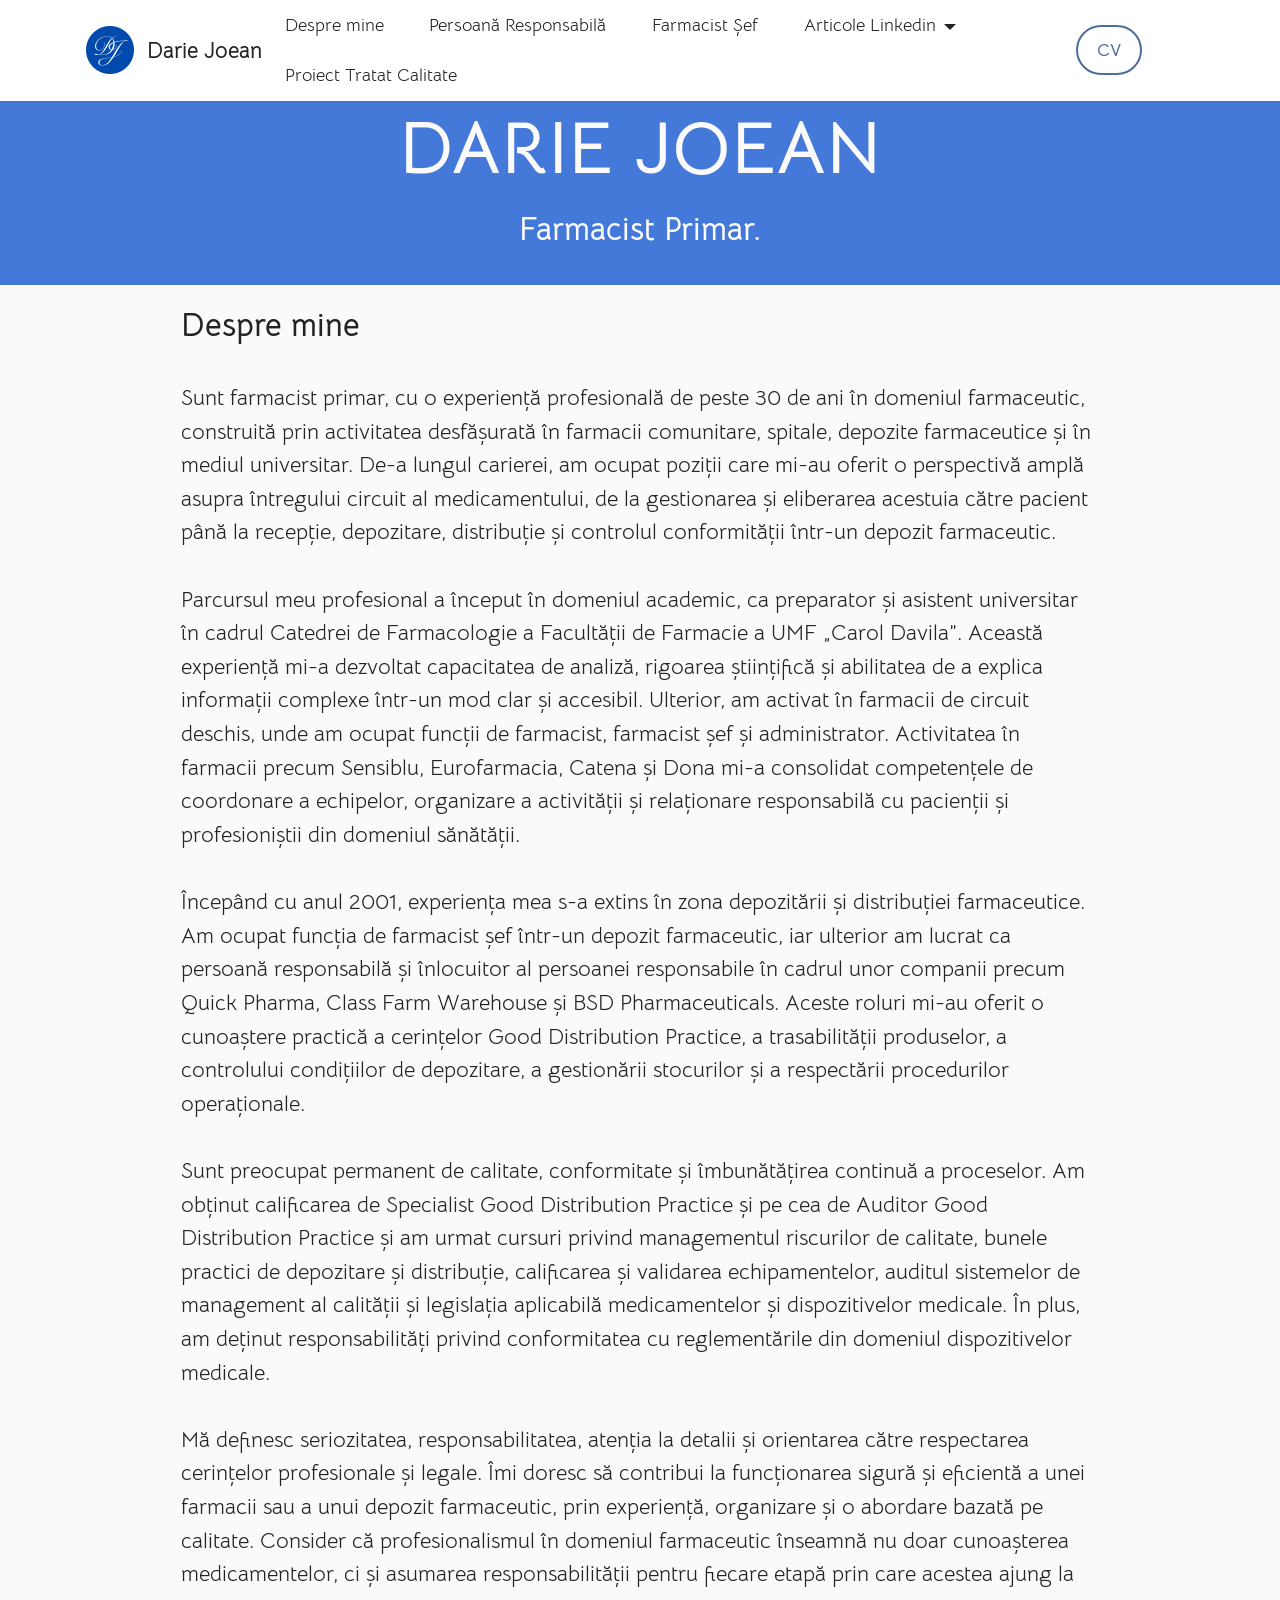
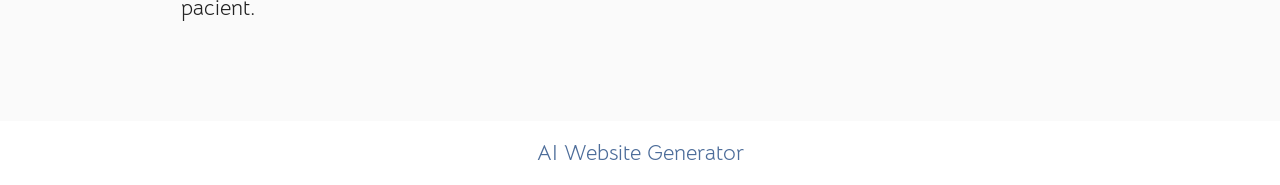
<file: index.html>
<!DOCTYPE html>
<html  >
<head>
  <!-- Site made with Mobirise Website Builder v6.1.12, https://mobirise.com -->
  <meta charset="UTF-8">
  <meta http-equiv="X-UA-Compatible" content="IE=edge">
  <meta name="generator" content="Mobirise v6.1.12, mobirise.com">
  <meta name="viewport" content="width=device-width, initial-scale=1, minimum-scale=1">
  <link rel="shortcut icon" href="assets/images/dj20rond20500x50020fundal20transparent-96x96.png" type="image/x-icon">
  <meta name="description" content="">
  
  
  <title>Home</title>
  <link rel="stylesheet" href="assets/bootstrap/css/bootstrap.min.css">
  <link rel="stylesheet" href="assets/dropdown/css/style.css">
  <link rel="stylesheet" href="assets/socicon/css/styles.css">
  <link rel="stylesheet" href="assets/theme/css/style.css">
  <link rel="preload" href="https://fonts.googleapis.com/css?family=Bellota+Text:300,300i,400,400i,700,700i&display=swap" as="style" onload="this.onload=null;this.rel='stylesheet'">
  <noscript><link rel="stylesheet" href="https://fonts.googleapis.com/css?family=Bellota+Text:300,300i,400,400i,700,700i&display=swap"></noscript>
  <link rel="preload" as="style" href="assets/mobirise/css/mbr-additional.css?v=eVcuCY"><link rel="stylesheet" href="assets/mobirise/css/mbr-additional.css?v=eVcuCY" type="text/css">

  
  
  
</head>
<body>
  
  <section data-bs-version="5.1" class="menu menu2 cid-vv7eP4vRnq" once="menu" id="menu2-8">
    
    <nav class="navbar navbar-dropdown navbar-fixed-top navbar-expand-lg">
        <div class="container">
            <div class="navbar-brand">
                <span class="navbar-logo">
                    <a href="index.html">
                        <img src="assets/images/dj20rond20500x50020fundal20transparent-96x96.png" alt="Darie Joean" style="height: 3rem;">
                    </a>
                </span>
                <span class="navbar-caption-wrap"><a class="navbar-caption text-black display-7" href="https://mobiri.se">Darie Joean</a></span>
            </div>
            <button class="navbar-toggler" type="button" data-toggle="collapse" data-bs-toggle="collapse" data-target="#navbarSupportedContent" data-bs-target="#navbarSupportedContent" aria-controls="navbarNavAltMarkup" aria-expanded="false" aria-label="Toggle navigation">
                <div class="hamburger">
                    <span></span>
                    <span></span>
                    <span></span>
                    <span></span>
                </div>
            </button>
            <div class="collapse navbar-collapse" id="navbarSupportedContent">
                <ul class="navbar-nav nav-dropdown" data-app-modern-menu="true"><li class="nav-item"><a class="nav-link link text-black text-primary display-4" href="index.html">Despre mine</a></li>
                    <li class="nav-item"><a class="nav-link link text-black text-primary display-4" href="page2.html">Persoană Responsabilă</a></li>
                    <li class="nav-item"><a class="nav-link link text-black text-primary display-4" href="page3.html">Farmacist Șef</a>
                    </li><li class="nav-item dropdown"><a class="nav-link link text-black text-primary dropdown-toggle show display-4" href="page3.html" data-toggle="dropdown-submenu" data-bs-toggle="dropdown" data-bs-auto-close="outside" aria-expanded="true">Articole Linkedin</a><div class="dropdown-menu show" aria-labelledby="dropdown-200" data-bs-popper="none"><div class="dropdown"><a class="text-black text-primary dropdown-item dropdown-toggle display-4" href="page3.html" data-toggle="dropdown-submenu" data-bs-toggle="dropdown" data-bs-auto-close="outside" aria-expanded="false">Despre Proceduri<br></a><div class="dropdown-menu dropdown-submenu" aria-labelledby="dropdown-962"><a class="text-black text-primary show dropdown-item display-4" href="https://www.linkedin.com/pulse/despre-proceduri-1-no%C8%9Biuni-introductive-darie-joean-r078f/" target="_blank">Noțiuni introductive<br></a><a class="text-black text-primary show dropdown-item display-4" href="https://www.linkedin.com/pulse/despre-proceduri-2-suportul-procedurii-darie-joean-nennf/" target="_blank">Suportul procedurii</a><a class="text-black text-primary show dropdown-item display-4" href="https://www.linkedin.com/pulse/despre-proceduri-3-estetica-procedurii-darie-joean-zq36f/" target="_blank">Estetica procedurii</a><a class="text-black text-primary show dropdown-item display-4" href="https://www.linkedin.com/pulse/despre-proceduri-4-tehnoredactarea-procedurilor-darie-joean-az4xc/" target="_blank">Tehnoredactarea procedurilor</a><a class="text-black text-primary show dropdown-item display-4" href="https://www.linkedin.com/pulse/despre-proceduri-5-structura-procedurii-darie-joean-mjdif/" target="_blank">Structura procedurii</a><a class="text-black text-primary show dropdown-item display-4" href="https://www.linkedin.com/pulse/despre-proceduri-6-conformitatea-cu-reglement%C4%83rile-darie-joean-s2vpf/" target="_blank">Conformitatea cu reglementările</a><a class="text-black text-primary show dropdown-item display-4" href="https://www.linkedin.com/pulse/despre-proceduri-7-difuzarea-%C8%99i-retragerea-darie-joean-ui5af/" target="_blank">Difuzarea și retragerea procedurilor</a><a class="text-black text-primary show dropdown-item display-4" href="https://www.linkedin.com/pulse/despre-proceduri-8-instruirea-%C8%99i-testarea-darie-joean-1tjbf/" target="_blank">Instruirea și testarea</a><a class="text-black text-primary show dropdown-item display-4" href="https://www.linkedin.com/pulse/despre-proceduri-9-un-exemplu-de-procedur%C4%83-darie-joean-qs60f/" target="_blank">Un exemplu de procedură</a><a class="text-black text-primary show dropdown-item display-4" href="https://www.linkedin.com/pulse/despre-proceduri-10-concluzii-finale-darie-joean-nxrzf/" target="_blank">Concluzii finale</a></div></div><div class="dropdown"><a class="text-black text-primary dropdown-item show dropdown-toggle display-4" href="https://www.linkedin.com/pulse/despre-%C3%AEnlocuitorul-persoanei-responsabile-darie-joean-udvkf/" data-toggle="dropdown-submenu" data-bs-toggle="dropdown" data-bs-auto-close="outside" aria-expanded="true">Despre IPR<br></a><div class="dropdown-menu dropdown-submenu" data-bs-popper="none" aria-labelledby="dropdown-214"><a class="text-black text-primary dropdown-item show display-4" href="https://www.linkedin.com/pulse/despre-%25C3%25AEnlocuitorul-persoanei-responsabile-darie-joean-udvkf/" target="_blank">Câteva gânduri</a></div></div></div></li><li class="nav-item"><a class="nav-link link text-black show text-primary display-4" href="page4.html" aria-expanded="false">Proiect Tratat Calitate</a></li></ul>
                
                <div class="navbar-buttons mbr-section-btn"><a class="btn btn-primary-outline display-4" href="page1.html" target="_blank">CV</a></div>
            </div>
        </div>
    </nav>
</section>

<section data-bs-version="5.1" class="header1 cid-sFGMfPD7iT" id="header1-0">

    

    

    <div class="container">
        <div class="row justify-content-center">
            <div class="col-12 col-lg-7">
                <h3 class="mbr-section-title mbr-fonts-style mb-3 display-1"><strong>DARIE JOEAN</strong></h3>
                
                <p class="mbr-text mbr-fonts-style display-5"><strong>
                    Farmacist Primar.</strong></p>
                
            </div>
        </div>
    </div>
</section>

<section data-bs-version="5.1" class="content5 cid-vv7Fen8ZPf" id="content5-b">
    
    <div class="container">
        <div class="row justify-content-center">
            <div class="col-md-12 col-lg-10">
                
                <h4 class="mbr-section-subtitle mbr-fonts-style mb-4 display-5"><strong>
                    Despre mine</strong></h4>
                <p class="mbr-text mbr-fonts-style display-7">Sunt farmacist primar, cu o experiență profesională de peste 30 de ani în domeniul farmaceutic, construită prin activitatea desfășurată în farmacii comunitare, spitale, depozite farmaceutice și în mediul universitar. De-a lungul carierei, am ocupat poziții care mi-au oferit o perspectivă amplă asupra întregului circuit al medicamentului, de la gestionarea și eliberarea acestuia către pacient până la recepție, depozitare, distribuție și controlul conformității într-un depozit farmaceutic.<br><br>Parcursul meu profesional a început în domeniul academic, ca preparator și asistent universitar în cadrul Catedrei de Farmacologie a Facultății de Farmacie a UMF „Carol Davila”. Această experiență mi-a dezvoltat capacitatea de analiză, rigoarea științifică și abilitatea de a explica informații complexe într-un mod clar și accesibil. Ulterior, am activat în farmacii de circuit deschis, unde am ocupat funcții de farmacist, farmacist șef și administrator. Activitatea în farmacii precum Sensiblu, Eurofarmacia, Catena și Dona mi-a consolidat competențele de coordonare a echipelor, organizare a activității și relaționare responsabilă cu pacienții și profesioniștii din domeniul sănătății.<br><br>Începând cu anul 2001, experiența mea s-a extins în zona depozitării și distribuției farmaceutice. Am ocupat funcția de farmacist șef într-un depozit farmaceutic, iar ulterior am lucrat ca persoană responsabilă și înlocuitor al persoanei responsabile în cadrul unor companii precum Quick Pharma, Class Farm Warehouse și BSD Pharmaceuticals. Aceste roluri mi-au oferit o cunoaștere practică a cerințelor Good Distribution Practice, a trasabilității produselor, a controlului condițiilor de depozitare, a gestionării stocurilor și a respectării procedurilor operaționale.<br><br>Sunt preocupat permanent de calitate, conformitate și îmbunătățirea continuă a proceselor. Am obținut calificarea de Specialist Good Distribution Practice și pe cea de Auditor Good Distribution Practice și am urmat cursuri privind managementul riscurilor de calitate, bunele practici de depozitare și distribuție, calificarea și validarea echipamentelor, auditul sistemelor de management al calității și legislația aplicabilă medicamentelor și dispozitivelor medicale. În plus, am deținut responsabilități privind conformitatea cu reglementările din domeniul dispozitivelor medicale.<br><br>Mă definesc seriozitatea, responsabilitatea, atenția la detalii și orientarea către respectarea cerințelor profesionale și legale. Îmi doresc să contribui la funcționarea sigură și eficientă a unei farmacii sau a unui depozit farmaceutic, prin experiență, organizare și o abordare bazată pe calitate. Consider că profesionalismul în domeniul farmaceutic înseamnă nu doar cunoașterea medicamentelor, ci și asumarea responsabilității pentru fiecare etapă prin care acestea ajung la pacient.</p>
            </div>
        </div>
    </div>
</section><section class="display-7" style="padding: 0;align-items: center;justify-content: center;flex-wrap: wrap;    align-content: center;display: flex;position: relative;height: 4rem;"><a href="https://mobiri.se/97171" style="flex: 1 1;height: 4rem;position: absolute;width: 100%;z-index: 1;"><img alt="" style="height: 4rem;" src="[data-uri]"></a><p style="margin: 0;text-align: center;" class="display-7">&#8204;</p><a style="z-index:1" href="https://mobirise.com/builder/ai-website-generator.html">AI Website Generator</a></section><script src="assets/bootstrap/js/bootstrap.bundle.min.js"></script>  <script src="assets/smoothscroll/smooth-scroll.js"></script>  <script src="assets/ytplayer/index.js"></script>  <script src="assets/dropdown/js/navbar-dropdown.js"></script>  <script src="assets/theme/js/script.js"></script>  
  
  
</body>
</html>
</file>
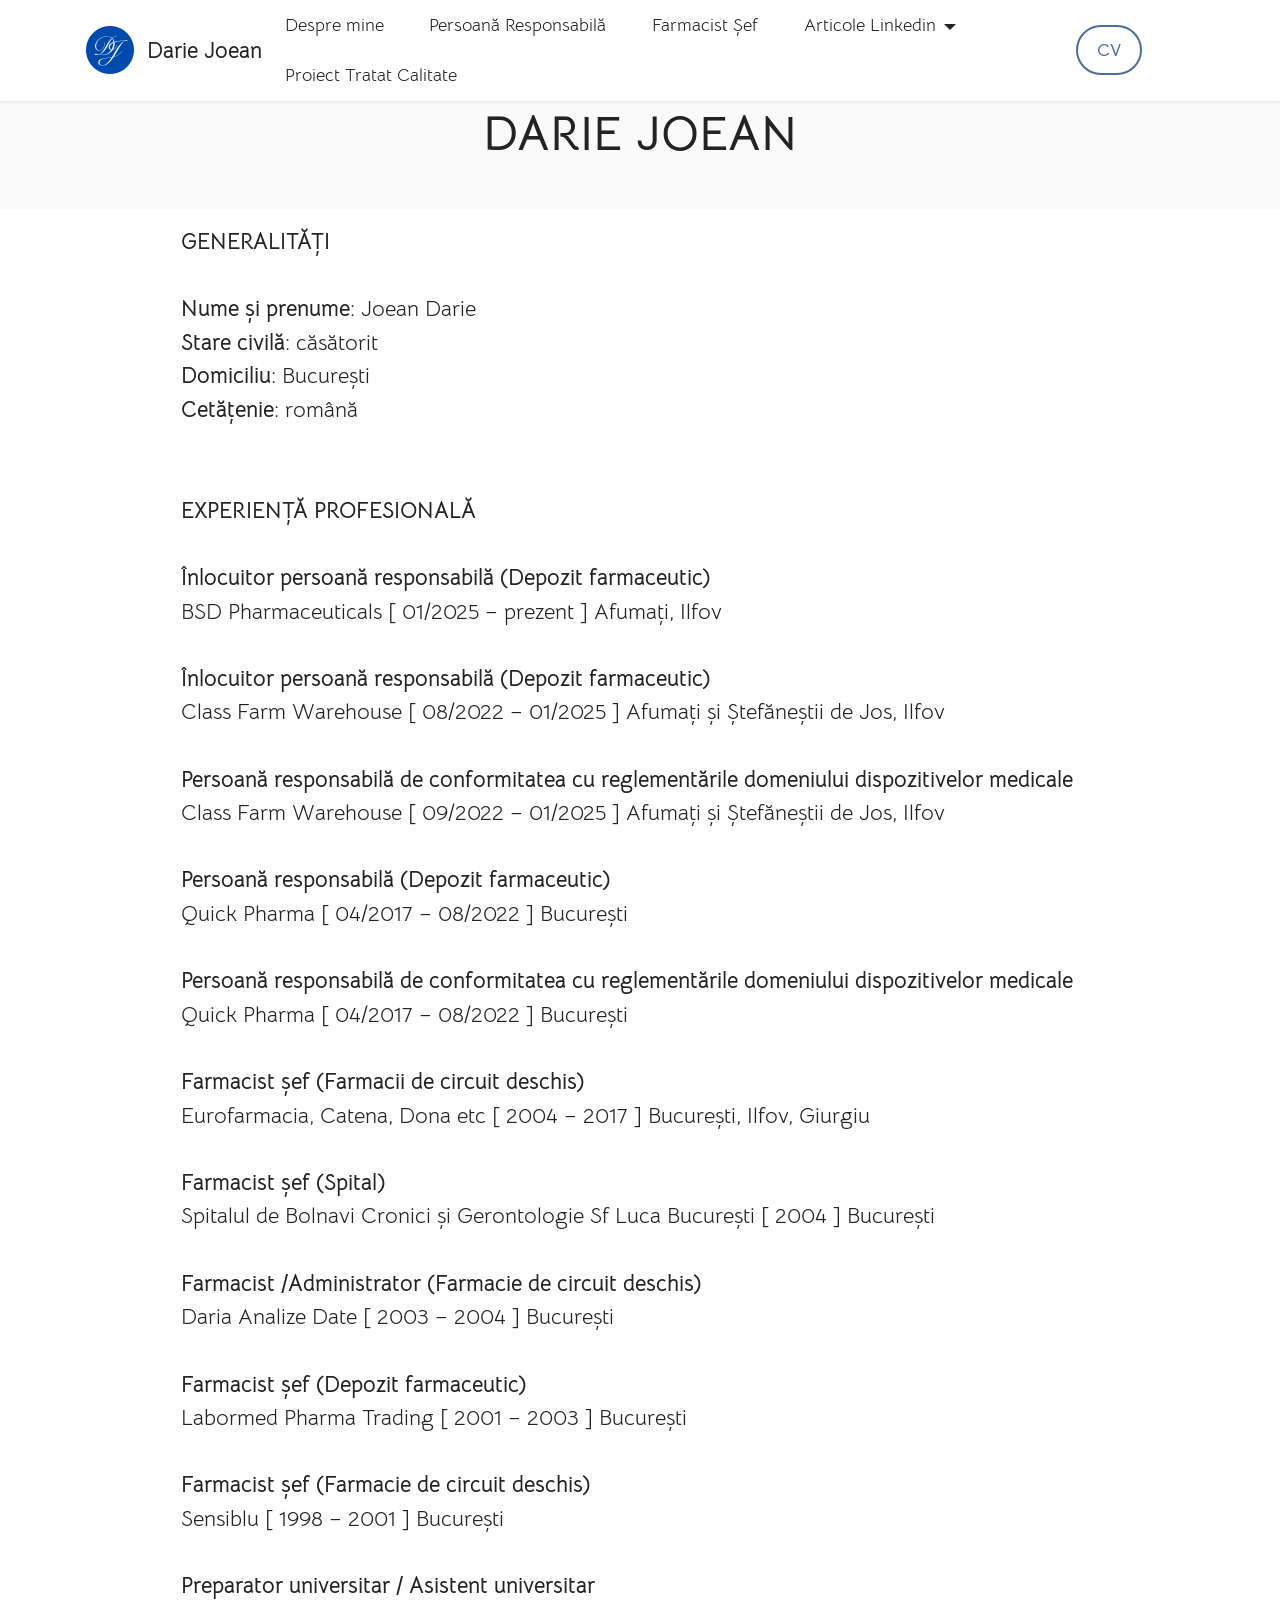
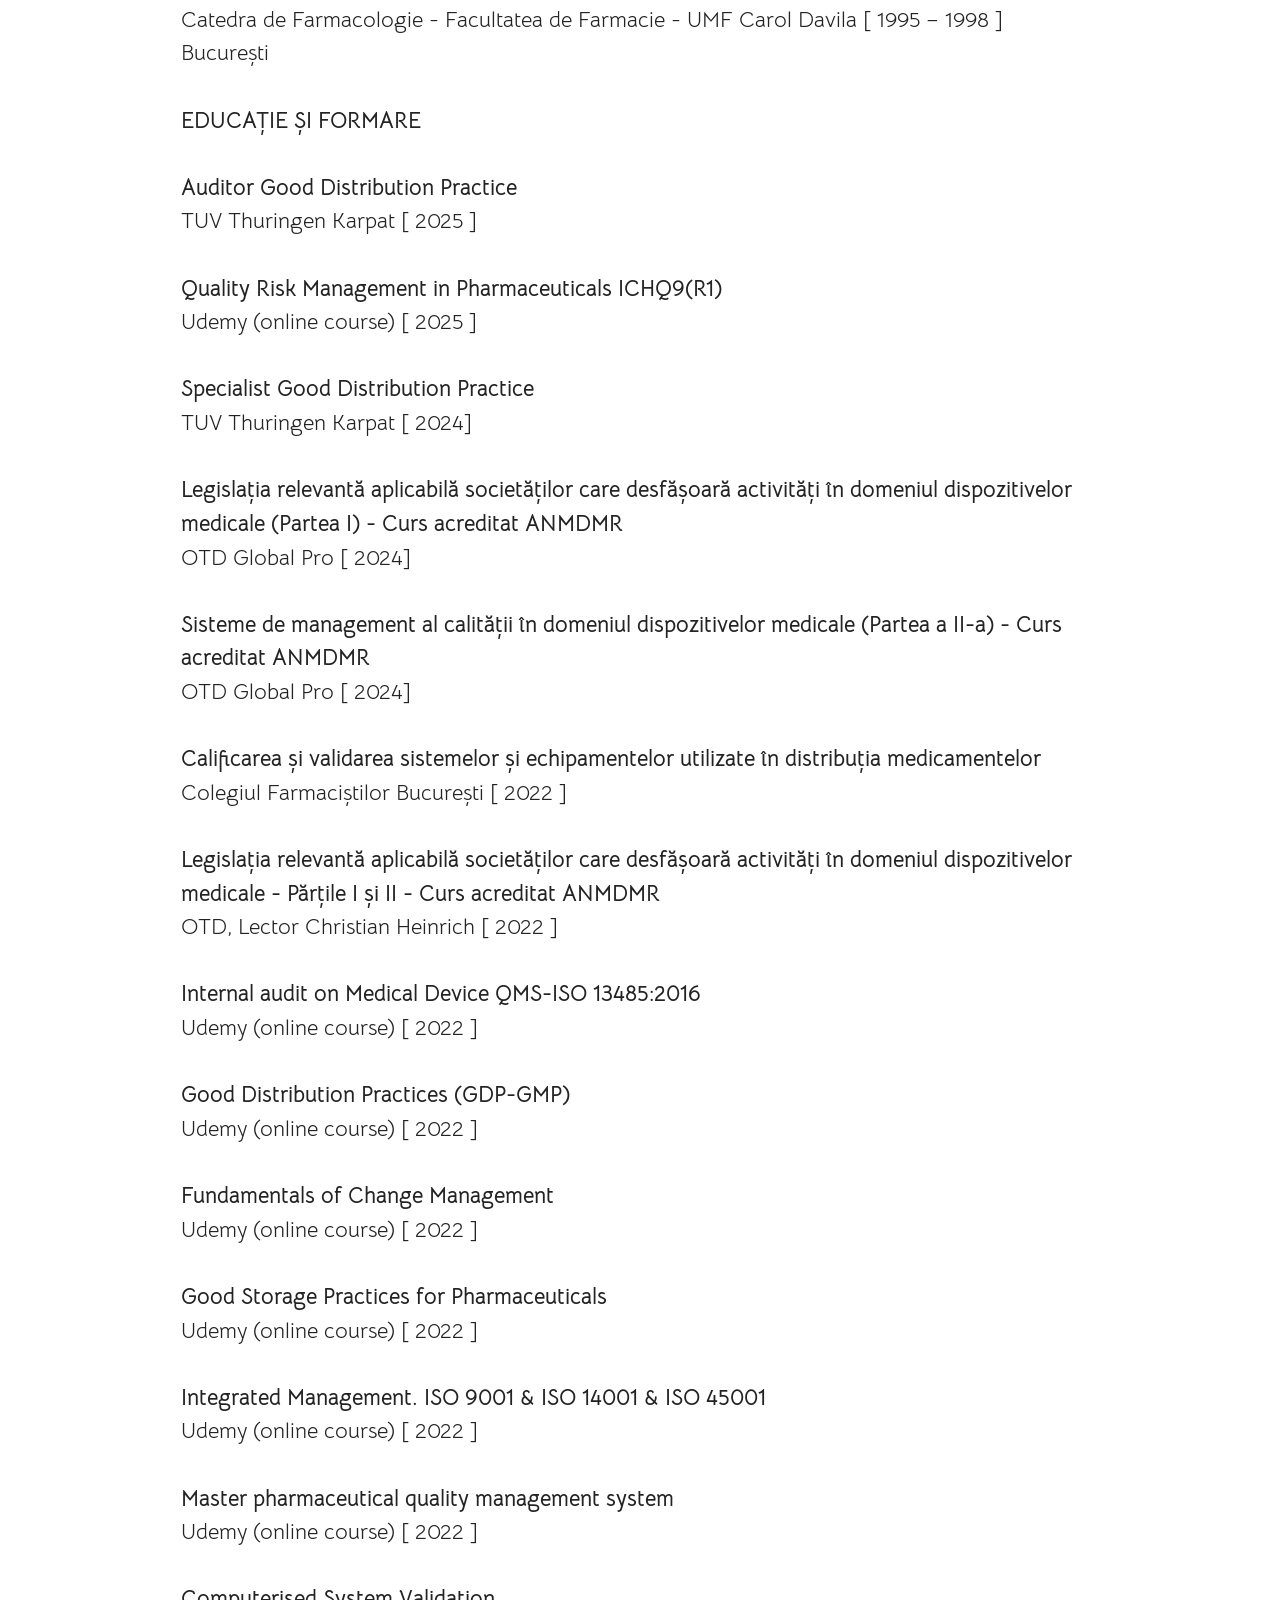
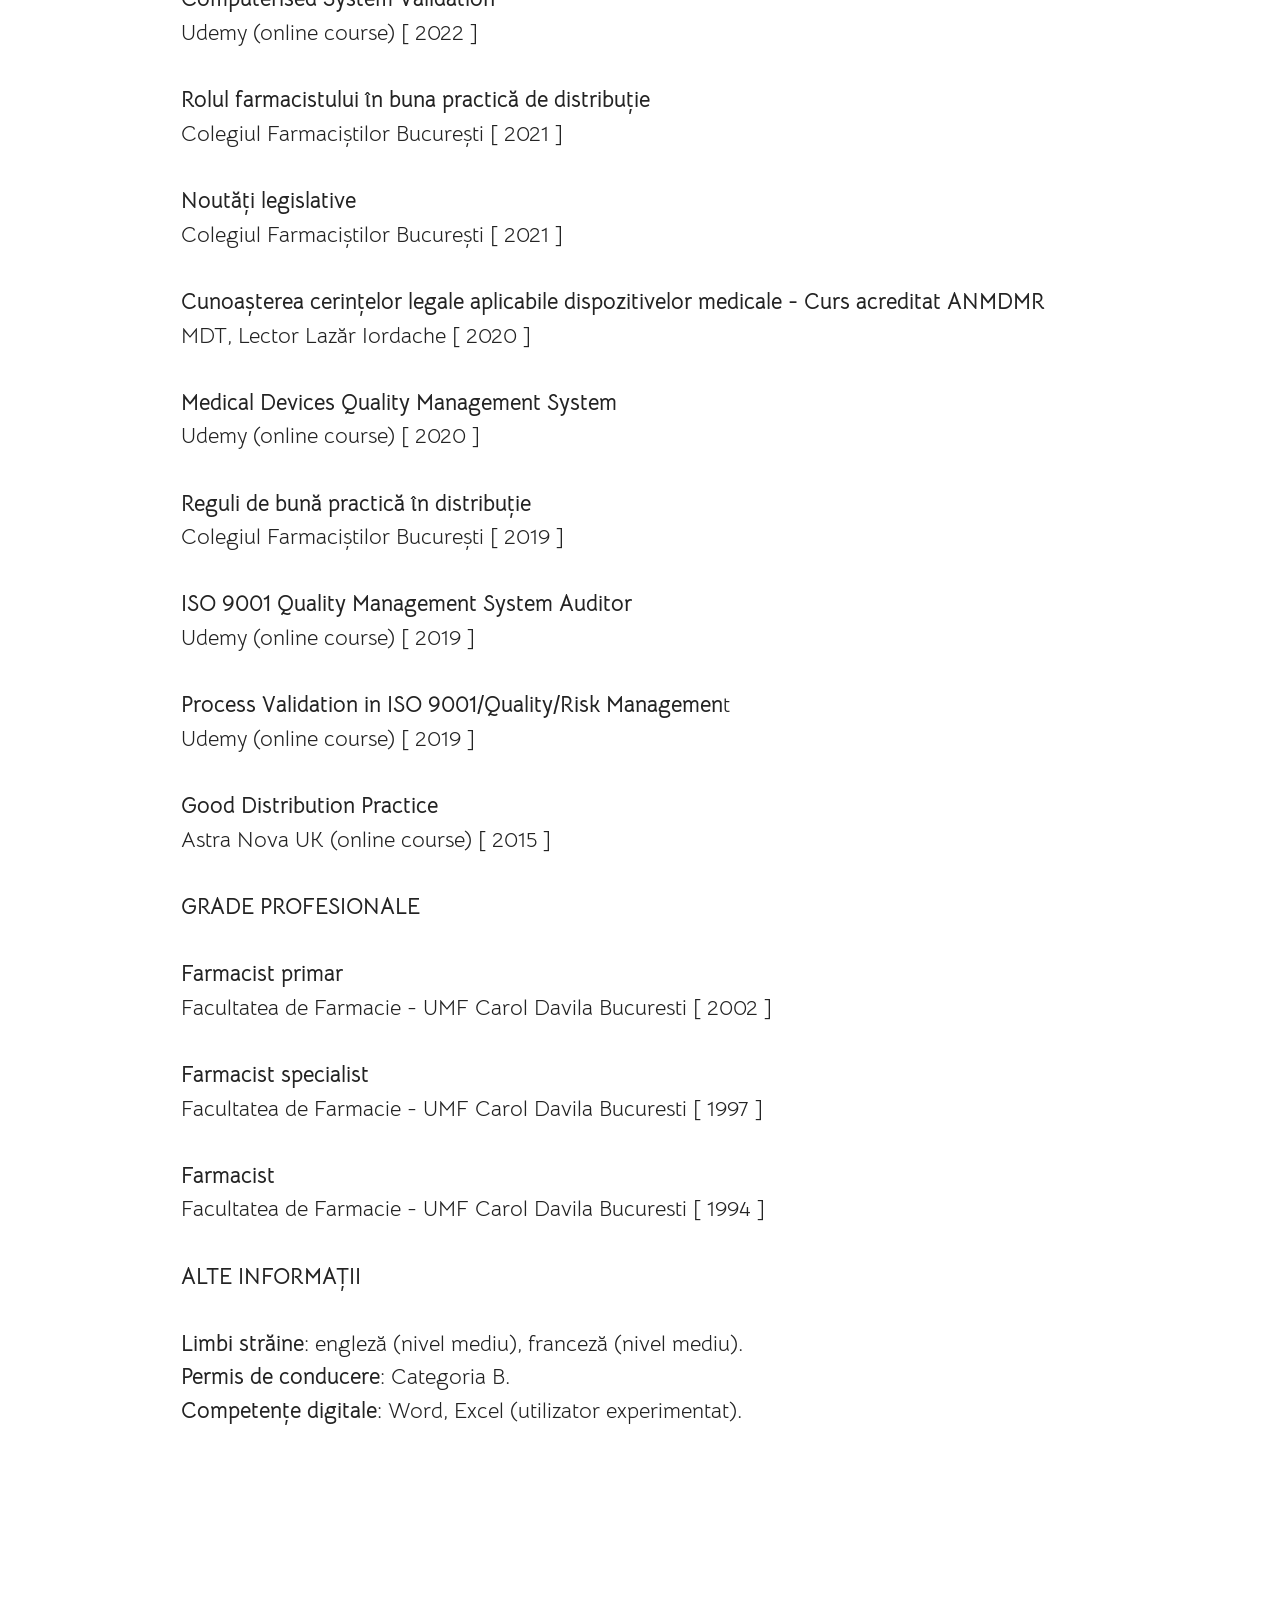
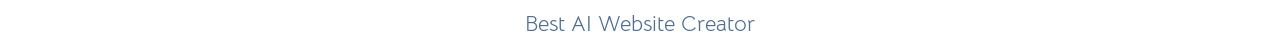
<file: page1.html>
<!DOCTYPE html>
<html  >
<head>
  <!-- Site made with Mobirise Website Builder v6.1.12, https://mobirise.com -->
  <meta charset="UTF-8">
  <meta http-equiv="X-UA-Compatible" content="IE=edge">
  <meta name="generator" content="Mobirise v6.1.12, mobirise.com">
  <meta name="viewport" content="width=device-width, initial-scale=1, minimum-scale=1">
  <link rel="shortcut icon" href="assets/images/dj20rond20500x50020fundal20transparent-96x96.png" type="image/x-icon">
  <meta name="description" content="">
  
  
  <title>CV</title>
  <link rel="stylesheet" href="assets/bootstrap/css/bootstrap.min.css">
  <link rel="stylesheet" href="assets/dropdown/css/style.css">
  <link rel="stylesheet" href="assets/socicon/css/styles.css">
  <link rel="stylesheet" href="assets/theme/css/style.css">
  <link rel="preload" href="https://fonts.googleapis.com/css?family=Bellota+Text:300,300i,400,400i,700,700i&display=swap" as="style" onload="this.onload=null;this.rel='stylesheet'">
  <noscript><link rel="stylesheet" href="https://fonts.googleapis.com/css?family=Bellota+Text:300,300i,400,400i,700,700i&display=swap"></noscript>
  <link rel="preload" as="style" href="assets/mobirise/css/mbr-additional.css?v=p53Sag"><link rel="stylesheet" href="assets/mobirise/css/mbr-additional.css?v=p53Sag" type="text/css">

  
  
  
</head>
<body>
  
  <section data-bs-version="5.1" class="menu menu2 cid-vv7eP4vRnq" once="menu" id="menu2-8">
    
    <nav class="navbar navbar-dropdown navbar-fixed-top navbar-expand-lg">
        <div class="container">
            <div class="navbar-brand">
                <span class="navbar-logo">
                    <a href="index.html">
                        <img src="assets/images/dj20rond20500x50020fundal20transparent-96x96.png" alt="Darie Joean" style="height: 3rem;">
                    </a>
                </span>
                <span class="navbar-caption-wrap"><a class="navbar-caption text-black display-7" href="https://mobiri.se">Darie Joean</a></span>
            </div>
            <button class="navbar-toggler" type="button" data-toggle="collapse" data-bs-toggle="collapse" data-target="#navbarSupportedContent" data-bs-target="#navbarSupportedContent" aria-controls="navbarNavAltMarkup" aria-expanded="false" aria-label="Toggle navigation">
                <div class="hamburger">
                    <span></span>
                    <span></span>
                    <span></span>
                    <span></span>
                </div>
            </button>
            <div class="collapse navbar-collapse" id="navbarSupportedContent">
                <ul class="navbar-nav nav-dropdown" data-app-modern-menu="true"><li class="nav-item"><a class="nav-link link text-black text-primary display-4" href="index.html">Despre mine</a></li>
                    <li class="nav-item"><a class="nav-link link text-black text-primary display-4" href="page2.html">Persoană Responsabilă</a></li>
                    <li class="nav-item"><a class="nav-link link text-black text-primary display-4" href="page3.html">Farmacist Șef</a>
                    </li><li class="nav-item dropdown"><a class="nav-link link text-black text-primary dropdown-toggle show display-4" href="page3.html" data-toggle="dropdown-submenu" data-bs-toggle="dropdown" data-bs-auto-close="outside" aria-expanded="true">Articole Linkedin</a><div class="dropdown-menu show" aria-labelledby="dropdown-200" data-bs-popper="none"><div class="dropdown"><a class="text-black text-primary dropdown-item dropdown-toggle display-4" href="page3.html" data-toggle="dropdown-submenu" data-bs-toggle="dropdown" data-bs-auto-close="outside" aria-expanded="false">Despre Proceduri<br></a><div class="dropdown-menu dropdown-submenu" aria-labelledby="dropdown-962"><a class="text-black text-primary show dropdown-item display-4" href="https://www.linkedin.com/pulse/despre-proceduri-1-no%C8%9Biuni-introductive-darie-joean-r078f/" target="_blank">Noțiuni introductive<br></a><a class="text-black text-primary show dropdown-item display-4" href="https://www.linkedin.com/pulse/despre-proceduri-2-suportul-procedurii-darie-joean-nennf/" target="_blank">Suportul procedurii</a><a class="text-black text-primary show dropdown-item display-4" href="https://www.linkedin.com/pulse/despre-proceduri-3-estetica-procedurii-darie-joean-zq36f/" target="_blank">Estetica procedurii</a><a class="text-black text-primary show dropdown-item display-4" href="https://www.linkedin.com/pulse/despre-proceduri-4-tehnoredactarea-procedurilor-darie-joean-az4xc/" target="_blank">Tehnoredactarea procedurilor</a><a class="text-black text-primary show dropdown-item display-4" href="https://www.linkedin.com/pulse/despre-proceduri-5-structura-procedurii-darie-joean-mjdif/" target="_blank">Structura procedurii</a><a class="text-black text-primary show dropdown-item display-4" href="https://www.linkedin.com/pulse/despre-proceduri-6-conformitatea-cu-reglement%C4%83rile-darie-joean-s2vpf/" target="_blank">Conformitatea cu reglementările</a><a class="text-black text-primary show dropdown-item display-4" href="https://www.linkedin.com/pulse/despre-proceduri-7-difuzarea-%C8%99i-retragerea-darie-joean-ui5af/" target="_blank">Difuzarea și retragerea procedurilor</a><a class="text-black text-primary show dropdown-item display-4" href="https://www.linkedin.com/pulse/despre-proceduri-8-instruirea-%C8%99i-testarea-darie-joean-1tjbf/" target="_blank">Instruirea și testarea</a><a class="text-black text-primary show dropdown-item display-4" href="https://www.linkedin.com/pulse/despre-proceduri-9-un-exemplu-de-procedur%C4%83-darie-joean-qs60f/" target="_blank">Un exemplu de procedură</a><a class="text-black text-primary show dropdown-item display-4" href="https://www.linkedin.com/pulse/despre-proceduri-10-concluzii-finale-darie-joean-nxrzf/" target="_blank">Concluzii finale</a></div></div><div class="dropdown"><a class="text-black text-primary dropdown-item show dropdown-toggle display-4" href="https://www.linkedin.com/pulse/despre-%C3%AEnlocuitorul-persoanei-responsabile-darie-joean-udvkf/" data-toggle="dropdown-submenu" data-bs-toggle="dropdown" data-bs-auto-close="outside" aria-expanded="true">Despre IPR<br></a><div class="dropdown-menu dropdown-submenu" data-bs-popper="none" aria-labelledby="dropdown-214"><a class="text-black text-primary dropdown-item show display-4" href="https://www.linkedin.com/pulse/despre-%25C3%25AEnlocuitorul-persoanei-responsabile-darie-joean-udvkf/" target="_blank">Câteva gânduri</a></div></div></div></li><li class="nav-item"><a class="nav-link link text-black show text-primary display-4" href="page4.html" aria-expanded="false">Proiect Tratat Calitate</a></li></ul>
                
                <div class="navbar-buttons mbr-section-btn"><a class="btn btn-primary-outline display-4" href="page1.html" target="_blank">CV</a></div>
            </div>
        </div>
    </nav>
</section>

<section data-bs-version="5.1" class="content4 cid-vv761hhVxN" id="content4-0">
    

    
    
    <div class="container">
        <div class="row justify-content-center">
            <div class="title col-md-12 col-lg-10">
                <h3 class="mbr-section-title mbr-fonts-style align-center mb-4 display-2">
                    <strong>DARIE JOEAN</strong></h3>
                
                
            </div>
        </div>
    </div>
</section>

<section data-bs-version="5.1" class="content5 cid-vv76z92a1S" id="content5-2">
    
    <div class="container">
        <div class="row justify-content-center">
            <div class="col-md-12 col-lg-10">
                
                
                <p class="mbr-text mbr-fonts-style display-7"><strong>GENERALITĂȚI
</strong><br>
<br><strong>Nume și prenume</strong>: Joean Darie
<br><strong>Stare civilă</strong>: căsătorit
<br><strong>Domiciliu</strong>: București
<br><strong>Cetățenie</strong>: română
<br>
<br>
<br><strong>EXPERIENȚĂ PROFESIONALĂ
</strong><br>
<br><strong>Înlocuitor persoană responsabilă (Depozit farmaceutic)
</strong><br>       BSD Pharmaceuticals [ 01/2025 – prezent ] Afumați, Ilfov
<br>
<br><strong>Înlocuitor persoană responsabilă (Depozit farmaceutic)
</strong><br>       Class Farm Warehouse [ 08/2022 – 01/2025 ] Afumați și Ștefăneștii de Jos, Ilfov
<br>
<br><strong>Persoană responsabilă de conformitatea cu reglementările domeniului dispozitivelor medicale
</strong><br>       Class Farm Warehouse [ 09/2022 – 01/2025 ] Afumați și Ștefăneștii de Jos, Ilfov
<br>
<br><strong>Persoană responsabilă (Depozit farmaceutic)
</strong><br>       Quick Pharma [ 04/2017 – 08/2022 ] București
<br>
<br><strong>Persoană responsabilă de conformitatea cu reglementările domeniului dispozitivelor medicale
</strong><br>       Quick Pharma [ 04/2017 – 08/2022 ] București
<br>
<br><strong>Farmacist șef (Farmacii de circuit deschis)
</strong><br>       Eurofarmacia, Catena, Dona etc [ 2004 – 2017 ] București, Ilfov, Giurgiu
<br>
<br><strong>Farmacist șef (Spital)
</strong><br>       Spitalul de Bolnavi Cronici și Gerontologie Sf Luca București [ 2004 ] București
<br>
<br><strong>Farmacist /Administrator (Farmacie de circuit deschis)
</strong><br>       Daria Analize Date [ 2003 – 2004 ] București
<br>
<br><strong>Farmacist șef (Depozit farmaceutic)
</strong><br>       Labormed Pharma Trading [ 2001 – 2003 ] București
<br>
<br><strong>Farmacist șef (Farmacie de circuit deschis)
</strong><br>       Sensiblu [ 1998 – 2001 ] București
<br>
<br><strong>Preparator universitar / Asistent universitar
</strong><br>       Catedra de Farmacologie - Facultatea de Farmacie - UMF Carol Davila [ 1995 – 1998 ]
<br>       București
<br>
<br><strong>EDUCAȚIE ȘI FORMARE
</strong><br>
<br><strong>Auditor Good Distribution Practice
</strong><br>       TUV Thuringen Karpat [ 2025 ]
<br>
<br><strong>Quality Risk Management in Pharmaceuticals ICHQ9(R1)
</strong><br>       Udemy (online course) [ 2025 ]
<br>
<br><strong>Specialist Good Distribution Practice
</strong><br>       TUV Thuringen Karpat [ 2024]
<br>
<br><strong>Legislația relevantă aplicabilă societăților care desfășoară activități în domeniul dispozitivelor medicale (Partea I) - Curs acreditat ANMDMR
</strong><br>       OTD Global Pro [ 2024]
<br>
<br><strong>Sisteme de management al calității în domeniul dispozitivelor medicale (Partea a II-a) - Curs acreditat ANMDMR
</strong><br>       OTD Global Pro [ 2024]
<br>
<br><strong>Calificarea și validarea sistemelor și echipamentelor utilizate în distribuția medicamentelor
</strong><br>       Colegiul Farmaciștilor București [ 2022 ]
<br>
<br><strong>Legislația relevantă aplicabilă societăților care desfășoară activități în domeniul dispozitivelor medicale - Părțile I și II - Curs acreditat ANMDMR
</strong><br>       OTD, Lector Christian Heinrich [ 2022 ]
<br>
<br><strong>Internal audit on Medical Device QMS-ISO 13485:2016
</strong><br>       Udemy (online course) [ 2022 ]
<br>
<br><strong>Good Distribution Practices (GDP-GMP)
</strong><br>       Udemy (online course) [ 2022 ]
<br>
<br><strong>Fundamentals of Change Management
</strong><br>       Udemy (online course) [ 2022 ]
<br>
<br><strong>Good Storage Practices for Pharmaceuticals
</strong><br>       Udemy (online course) [ 2022 ]
<br>
<br><strong>Integrated Management. ISO 9001 &amp; ISO 14001 &amp; ISO 45001
</strong><br>       Udemy (online course) [ 2022 ]
<br>
<br><strong>Master pharmaceutical quality management system
</strong><br>       Udemy (online course) [ 2022 ]
<br>
<br><strong>Computerised System Validation
</strong><br>       Udemy (online course) [ 2022 ]
<br>
<br><strong>Rolul farmacistului în buna practică de distribuție
</strong><br>       Colegiul Farmaciștilor București [ 2021 ]
<br>
<br><strong>Noutăți legislative
</strong><br>       Colegiul Farmaciștilor București [ 2021 ]
<br>
<br><strong>Cunoașterea cerințelor legale aplicabile dispozitivelor medicale - Curs acreditat ANMDMR
</strong><br>       MDT, Lector Lazăr Iordache [ 2020 ]
<br>
<br><strong>Medical Devices Quality Management System
</strong><br>       Udemy (online course) [ 2020 ]
<br>
<br><strong>Reguli de bună practică în distribuție
</strong><br>       Colegiul Farmaciștilor București [ 2019 ]
<br>
<br><strong>ISO 9001 Quality Management System Auditor
</strong><br>       Udemy (online course) [ 2019 ]
<br>
<br><strong>Process Validation in ISO 9001/Quality/Risk Managemen</strong>t
<br>       Udemy (online course) [ 2019 ]
<br>
<br><strong>Good Distribution Practice
</strong><br>       Astra Nova UK (online course) [ 2015 ]
<br>
<br><strong>GRADE PROFESIONALE
</strong><br>
<br><strong>Farmacist primar</strong><br>       Facultatea de Farmacie - UMF Carol Davila Bucuresti [ 2002 ]
<br>
<br><strong>Farmacist specialist</strong><br>       Facultatea de Farmacie - UMF Carol Davila Bucuresti [ 1997 ]
<br>
<br><strong>Farmacist
</strong><br>       Facultatea de Farmacie - UMF Carol Davila Bucuresti [ 1994 ]
<br>
<br><strong>ALTE INFORMAȚII
</strong><br>
<br><strong>Limbi străine</strong>: engleză (nivel mediu), franceză (nivel mediu).
<br><strong>Permis de conducere</strong>: Categoria B.
<br><strong>Competențe digitale</strong>: Word, Excel (utilizator experimentat).
<br>
<br>
<br></p>
            </div>
        </div>
    </div>
</section><section class="display-7" style="padding: 0;align-items: center;justify-content: center;flex-wrap: wrap;    align-content: center;display: flex;position: relative;height: 4rem;"><a href="https://mobiri.se/97171" style="flex: 1 1;height: 4rem;position: absolute;width: 100%;z-index: 1;"><img alt="" style="height: 4rem;" src="[data-uri]"></a><p style="margin: 0;text-align: center;" class="display-7">&#8204;</p><a style="z-index:1" href="https://mobirise.com/builder/ai-website-creator.html">Best AI Website Creator</a></section><script src="assets/bootstrap/js/bootstrap.bundle.min.js"></script>  <script src="assets/smoothscroll/smooth-scroll.js"></script>  <script src="assets/ytplayer/index.js"></script>  <script src="assets/dropdown/js/navbar-dropdown.js"></script>  <script src="assets/theme/js/script.js"></script>  
  
  
</body>
</html>
</file>
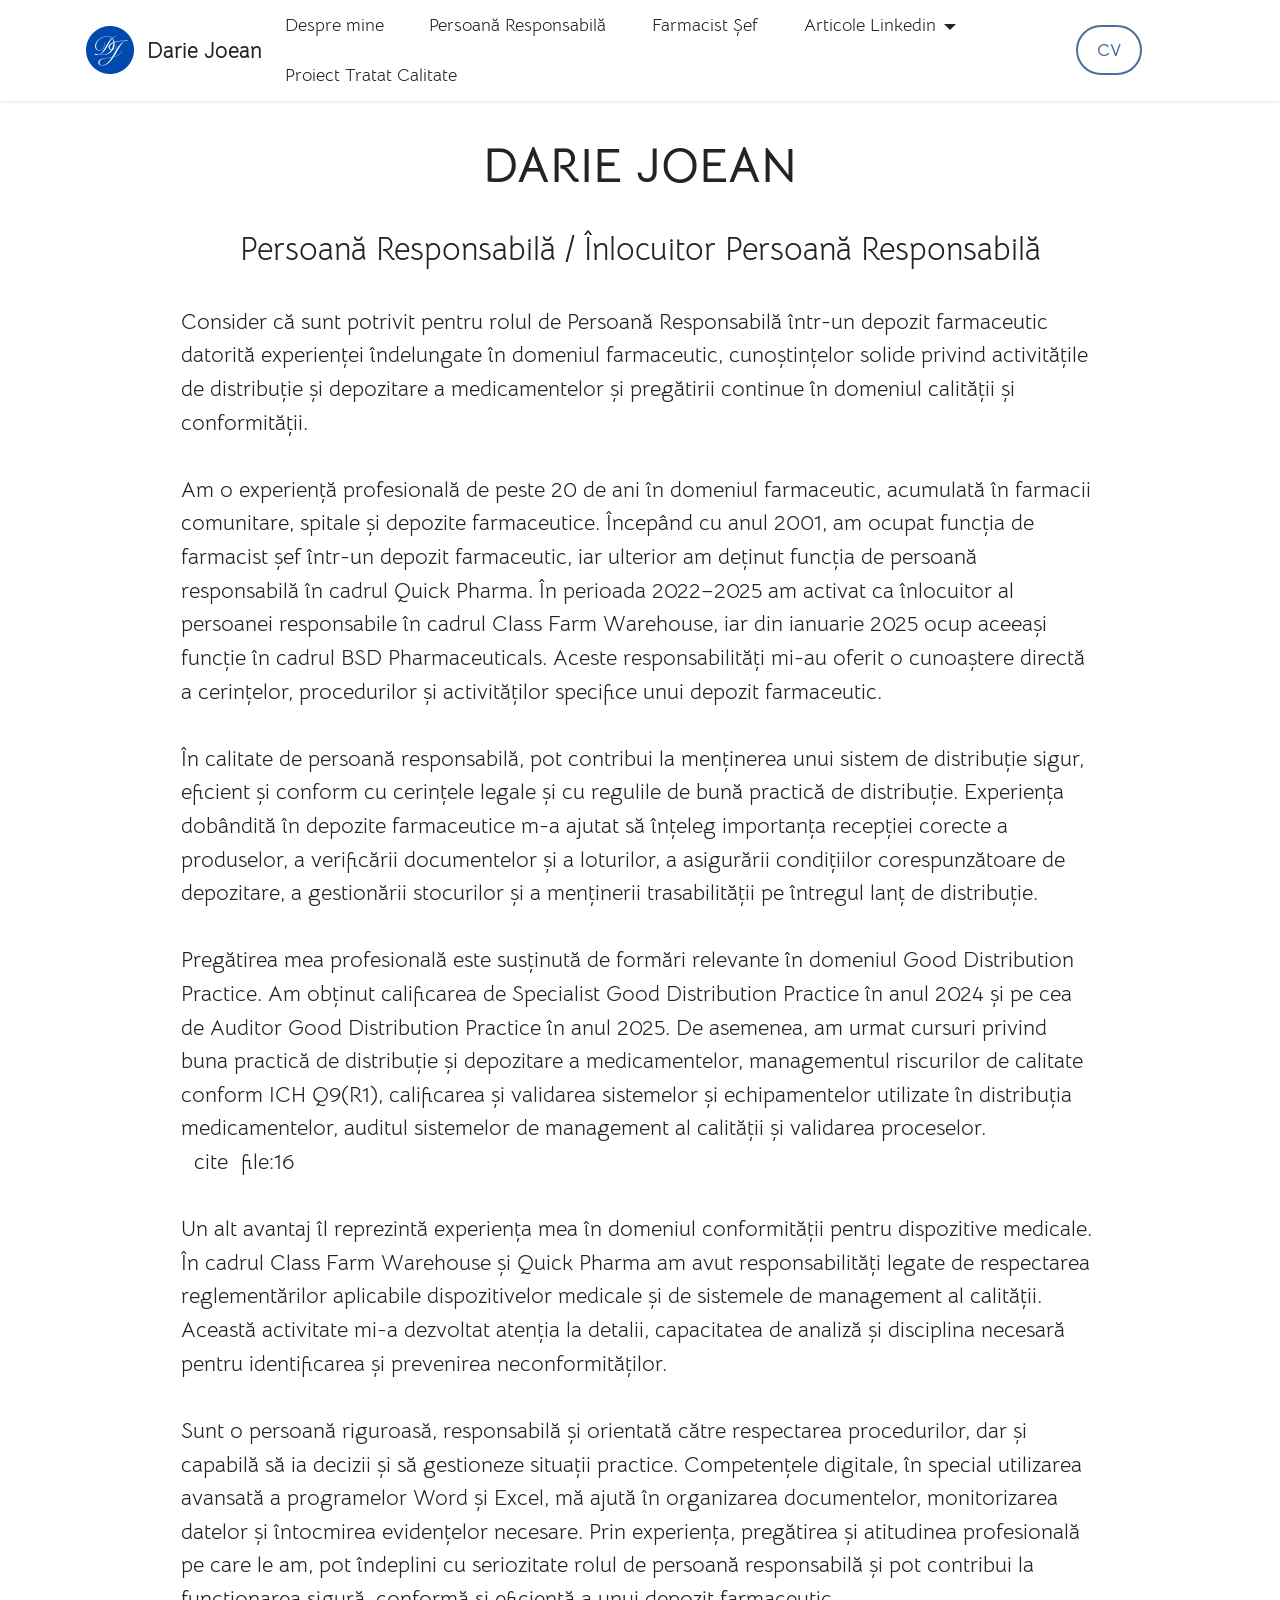
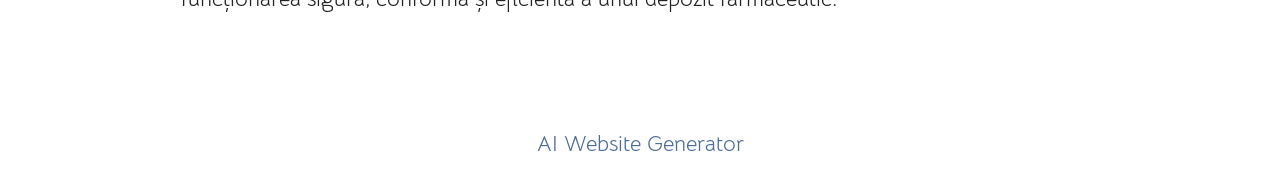
<file: page2.html>
<!DOCTYPE html>
<html  >
<head>
  <!-- Site made with Mobirise Website Builder v6.1.12, https://mobirise.com -->
  <meta charset="UTF-8">
  <meta http-equiv="X-UA-Compatible" content="IE=edge">
  <meta name="generator" content="Mobirise v6.1.12, mobirise.com">
  <meta name="viewport" content="width=device-width, initial-scale=1, minimum-scale=1">
  <link rel="shortcut icon" href="assets/images/dj20rond20500x50020fundal20transparent-96x96.png" type="image/x-icon">
  <meta name="description" content="">
  
  
  <title>PR</title>
  <link rel="stylesheet" href="assets/bootstrap/css/bootstrap.min.css">
  <link rel="stylesheet" href="assets/dropdown/css/style.css">
  <link rel="stylesheet" href="assets/socicon/css/styles.css">
  <link rel="stylesheet" href="assets/theme/css/style.css">
  <link rel="preload" href="https://fonts.googleapis.com/css?family=Bellota+Text:300,300i,400,400i,700,700i&display=swap" as="style" onload="this.onload=null;this.rel='stylesheet'">
  <noscript><link rel="stylesheet" href="https://fonts.googleapis.com/css?family=Bellota+Text:300,300i,400,400i,700,700i&display=swap"></noscript>
  <link rel="preload" as="style" href="assets/mobirise/css/mbr-additional.css?v=bACPGJ"><link rel="stylesheet" href="assets/mobirise/css/mbr-additional.css?v=bACPGJ" type="text/css">

  
  
  
</head>
<body>
  
  <section data-bs-version="5.1" class="menu menu2 cid-vv7eP4vRnq" once="menu" id="menu2-8">
    
    <nav class="navbar navbar-dropdown navbar-fixed-top navbar-expand-lg">
        <div class="container">
            <div class="navbar-brand">
                <span class="navbar-logo">
                    <a href="index.html">
                        <img src="assets/images/dj20rond20500x50020fundal20transparent-96x96.png" alt="Darie Joean" style="height: 3rem;">
                    </a>
                </span>
                <span class="navbar-caption-wrap"><a class="navbar-caption text-black display-7" href="https://mobiri.se">Darie Joean</a></span>
            </div>
            <button class="navbar-toggler" type="button" data-toggle="collapse" data-bs-toggle="collapse" data-target="#navbarSupportedContent" data-bs-target="#navbarSupportedContent" aria-controls="navbarNavAltMarkup" aria-expanded="false" aria-label="Toggle navigation">
                <div class="hamburger">
                    <span></span>
                    <span></span>
                    <span></span>
                    <span></span>
                </div>
            </button>
            <div class="collapse navbar-collapse" id="navbarSupportedContent">
                <ul class="navbar-nav nav-dropdown" data-app-modern-menu="true"><li class="nav-item"><a class="nav-link link text-black text-primary display-4" href="index.html">Despre mine</a></li>
                    <li class="nav-item"><a class="nav-link link text-black text-primary display-4" href="page2.html">Persoană Responsabilă</a></li>
                    <li class="nav-item"><a class="nav-link link text-black text-primary display-4" href="page3.html">Farmacist Șef</a>
                    </li><li class="nav-item dropdown"><a class="nav-link link text-black text-primary dropdown-toggle show display-4" href="page3.html" data-toggle="dropdown-submenu" data-bs-toggle="dropdown" data-bs-auto-close="outside" aria-expanded="true">Articole Linkedin</a><div class="dropdown-menu show" aria-labelledby="dropdown-200" data-bs-popper="none"><div class="dropdown"><a class="text-black text-primary dropdown-item dropdown-toggle display-4" href="page3.html" data-toggle="dropdown-submenu" data-bs-toggle="dropdown" data-bs-auto-close="outside" aria-expanded="false">Despre Proceduri<br></a><div class="dropdown-menu dropdown-submenu" aria-labelledby="dropdown-962"><a class="text-black text-primary show dropdown-item display-4" href="https://www.linkedin.com/pulse/despre-proceduri-1-no%C8%9Biuni-introductive-darie-joean-r078f/" target="_blank">Noțiuni introductive<br></a><a class="text-black text-primary show dropdown-item display-4" href="https://www.linkedin.com/pulse/despre-proceduri-2-suportul-procedurii-darie-joean-nennf/" target="_blank">Suportul procedurii</a><a class="text-black text-primary show dropdown-item display-4" href="https://www.linkedin.com/pulse/despre-proceduri-3-estetica-procedurii-darie-joean-zq36f/" target="_blank">Estetica procedurii</a><a class="text-black text-primary show dropdown-item display-4" href="https://www.linkedin.com/pulse/despre-proceduri-4-tehnoredactarea-procedurilor-darie-joean-az4xc/" target="_blank">Tehnoredactarea procedurilor</a><a class="text-black text-primary show dropdown-item display-4" href="https://www.linkedin.com/pulse/despre-proceduri-5-structura-procedurii-darie-joean-mjdif/" target="_blank">Structura procedurii</a><a class="text-black text-primary show dropdown-item display-4" href="https://www.linkedin.com/pulse/despre-proceduri-6-conformitatea-cu-reglement%C4%83rile-darie-joean-s2vpf/" target="_blank">Conformitatea cu reglementările</a><a class="text-black text-primary show dropdown-item display-4" href="https://www.linkedin.com/pulse/despre-proceduri-7-difuzarea-%C8%99i-retragerea-darie-joean-ui5af/" target="_blank">Difuzarea și retragerea procedurilor</a><a class="text-black text-primary show dropdown-item display-4" href="https://www.linkedin.com/pulse/despre-proceduri-8-instruirea-%C8%99i-testarea-darie-joean-1tjbf/" target="_blank">Instruirea și testarea</a><a class="text-black text-primary show dropdown-item display-4" href="https://www.linkedin.com/pulse/despre-proceduri-9-un-exemplu-de-procedur%C4%83-darie-joean-qs60f/" target="_blank">Un exemplu de procedură</a><a class="text-black text-primary show dropdown-item display-4" href="https://www.linkedin.com/pulse/despre-proceduri-10-concluzii-finale-darie-joean-nxrzf/" target="_blank">Concluzii finale</a></div></div><div class="dropdown open"><a class="text-black text-primary dropdown-item show dropdown-toggle display-4" href="https://www.linkedin.com/pulse/despre-%C3%AEnlocuitorul-persoanei-responsabile-darie-joean-udvkf/" data-toggle="dropdown-submenu" data-bs-toggle="dropdown" data-bs-auto-close="outside" aria-expanded="true">Despre IPR<br></a><div class="dropdown-menu dropdown-submenu" data-bs-popper="none" aria-labelledby="dropdown-214"><a class="text-black text-primary dropdown-item show display-4" href="https://www.linkedin.com/pulse/despre-%25C3%25AEnlocuitorul-persoanei-responsabile-darie-joean-udvkf/" target="_blank">Câteva gânduri</a></div></div></div></li><li class="nav-item"><a class="nav-link link text-black show text-primary display-4" href="page4.html" aria-expanded="false">Proiect Tratat Calitate</a></li></ul>
                
                <div class="navbar-buttons mbr-section-btn"><a class="btn btn-primary-outline display-4" href="page1.html" target="_blank">CV</a></div>
            </div>
        </div>
    </nav>
</section>

<section data-bs-version="5.1" class="content5 cid-vv7a0RvH8r" id="content5-5">
    
    <div class="container">
        <div class="row justify-content-center">
            <div class="col-md-12 col-lg-10">
                <h3 class="mbr-section-title mbr-fonts-style mb-4 display-2"><strong>DARIE JOEAN</strong></h3>
                <h4 class="mbr-section-subtitle mbr-fonts-style mb-4 display-5">Persoană Responsabilă / Înlocuitor Persoană Responsabilă</h4>
                <p class="mbr-text mbr-fonts-style display-7">Consider că sunt potrivit pentru rolul de Persoană Responsabilă într-un depozit farmaceutic datorită experienței îndelungate în domeniul farmaceutic, cunoștințelor solide privind activitățile de distribuție și depozitare a medicamentelor și pregătirii continue în domeniul calității și conformității.<br><br>Am o experiență profesională de peste 20 de ani în domeniul farmaceutic, acumulată în farmacii comunitare, spitale și depozite farmaceutice. Începând cu anul 2001, am ocupat funcția de farmacist șef într-un depozit farmaceutic, iar ulterior am deținut funcția de persoană responsabilă în cadrul Quick Pharma. În perioada 2022–2025 am activat ca înlocuitor al persoanei responsabile în cadrul Class Farm Warehouse, iar din ianuarie 2025 ocup aceeași funcție în cadrul BSD Pharmaceuticals. Aceste responsabilități mi-au oferit o cunoaștere directă a cerințelor, procedurilor și activităților specifice unui depozit farmaceutic.<br><br>În calitate de persoană responsabilă, pot contribui la menținerea unui sistem de distribuție sigur, eficient și conform cu cerințele legale și cu regulile de bună practică de distribuție. Experiența dobândită în depozite farmaceutice m-a ajutat să înțeleg importanța recepției corecte a produselor, a verificării documentelor și a loturilor, a asigurării condițiilor corespunzătoare de depozitare, a gestionării stocurilor și a menținerii trasabilității pe întregul lanț de distribuție.<br><br>Pregătirea mea profesională este susținută de formări relevante în domeniul Good Distribution Practice. Am obținut calificarea de Specialist Good Distribution Practice în anul 2024 și pe cea de Auditor Good Distribution Practice în anul 2025. De asemenea, am urmat cursuri privind buna practică de distribuție și depozitare a medicamentelor, managementul riscurilor de calitate conform ICH Q9(R1), calificarea și validarea sistemelor și echipamentelor utilizate în distribuția medicamentelor, auditul sistemelor de management al calității și validarea proceselor. citefile:16<br><br>Un alt avantaj îl reprezintă experiența mea în domeniul conformității pentru dispozitive medicale. În cadrul Class Farm Warehouse și Quick Pharma am avut responsabilități legate de respectarea reglementărilor aplicabile dispozitivelor medicale și de sistemele de management al calității. Această activitate mi-a dezvoltat atenția la detalii, capacitatea de analiză și disciplina necesară pentru identificarea și prevenirea neconformităților.<br><br>Sunt o persoană riguroasă, responsabilă și orientată către respectarea procedurilor, dar și capabilă să ia decizii și să gestioneze situații practice. Competențele digitale, în special utilizarea avansată a programelor Word și Excel, mă ajută în organizarea documentelor, monitorizarea datelor și întocmirea evidențelor necesare. Prin experiența, pregătirea și atitudinea profesională pe care le am, pot îndeplini cu seriozitate rolul de persoană responsabilă și pot contribui la funcționarea sigură, conformă și eficientă a unui depozit farmaceutic.</p>
            </div>
        </div>
    </div>
</section><section class="display-7" style="padding: 0;align-items: center;justify-content: center;flex-wrap: wrap;    align-content: center;display: flex;position: relative;height: 4rem;"><a href="https://mobiri.se/97171" style="flex: 1 1;height: 4rem;position: absolute;width: 100%;z-index: 1;"><img alt="" style="height: 4rem;" src="[data-uri]"></a><p style="margin: 0;text-align: center;" class="display-7">&#8204;</p><a style="z-index:1" href="https://mobirise.com/builder/ai-website-generator.html">AI Website Generator</a></section><script src="assets/bootstrap/js/bootstrap.bundle.min.js"></script>  <script src="assets/smoothscroll/smooth-scroll.js"></script>  <script src="assets/ytplayer/index.js"></script>  <script src="assets/dropdown/js/navbar-dropdown.js"></script>  <script src="assets/theme/js/script.js"></script>  
  
  
</body>
</html>
</file>
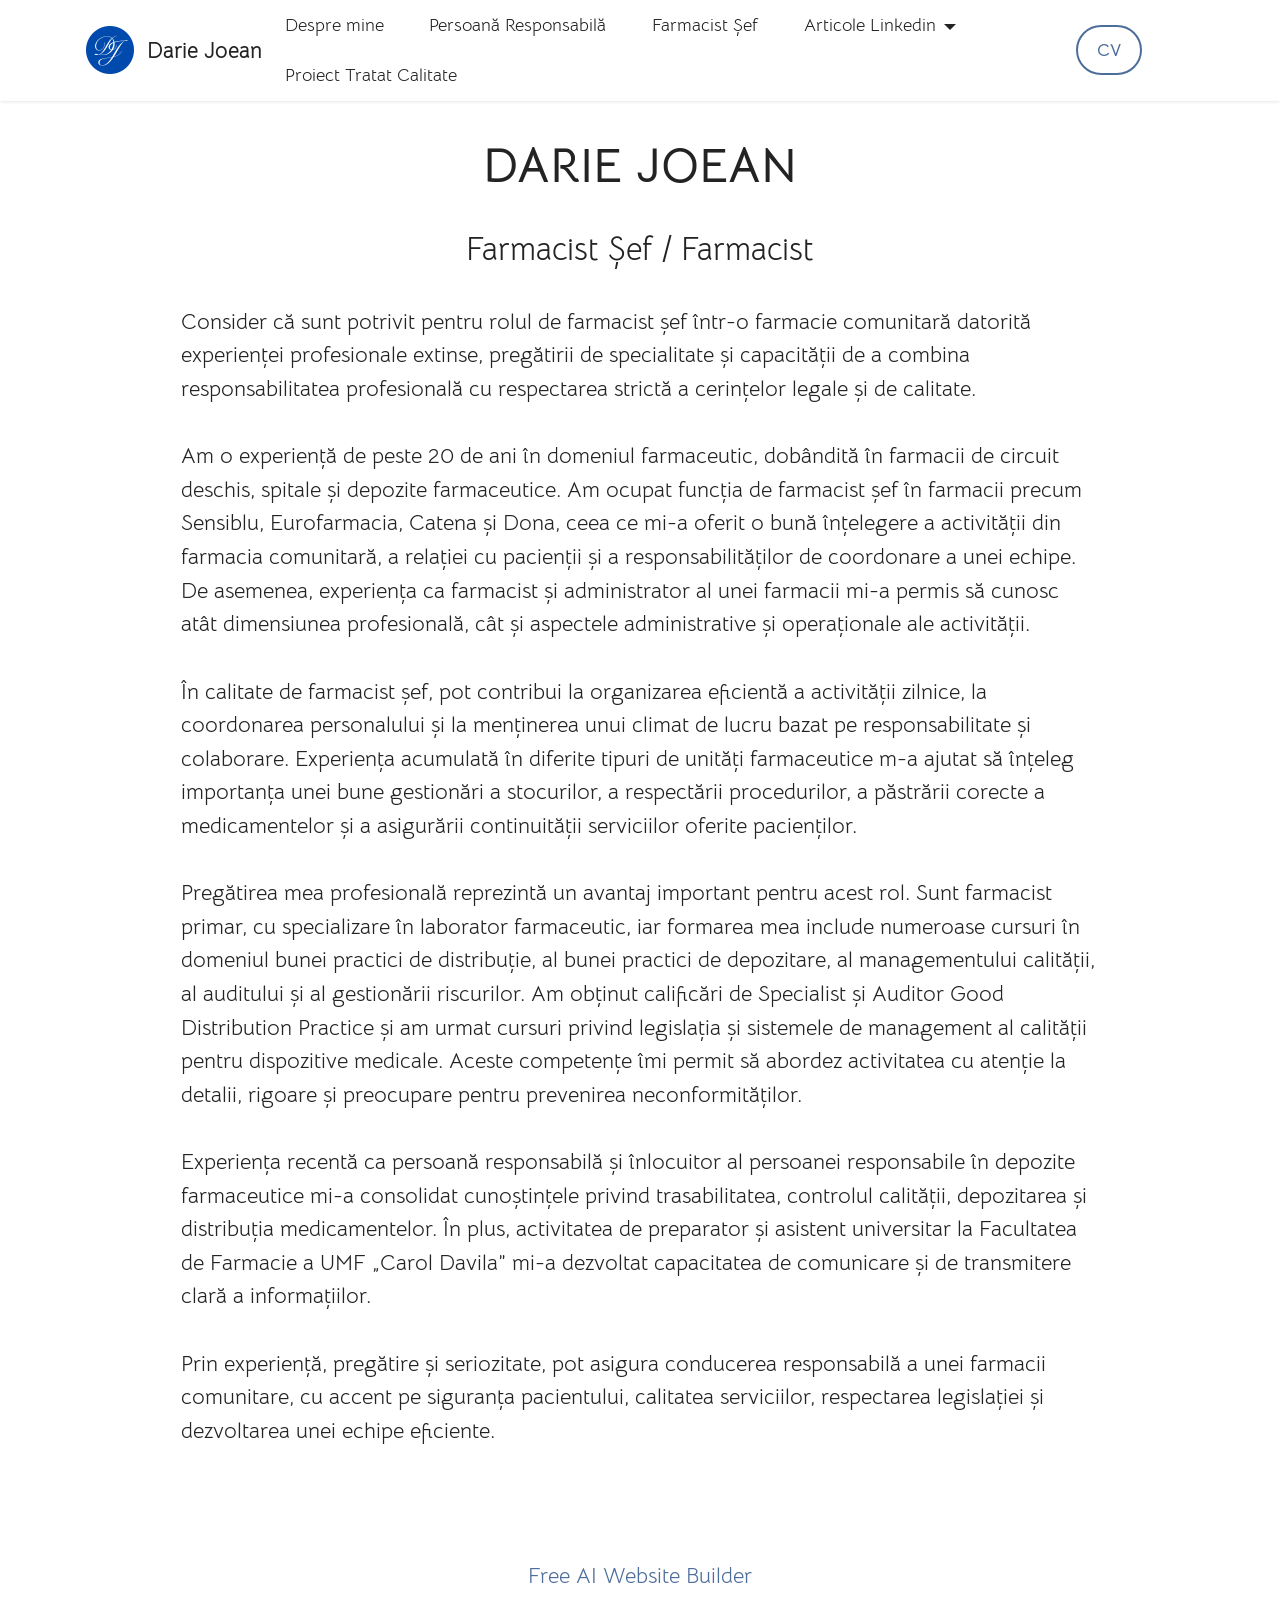
<file: page3.html>
<!DOCTYPE html>
<html  >
<head>
  <!-- Site made with Mobirise Website Builder v6.1.12, https://mobirise.com -->
  <meta charset="UTF-8">
  <meta http-equiv="X-UA-Compatible" content="IE=edge">
  <meta name="generator" content="Mobirise v6.1.12, mobirise.com">
  <meta name="viewport" content="width=device-width, initial-scale=1, minimum-scale=1">
  <link rel="shortcut icon" href="assets/images/dj20rond20500x50020fundal20transparent-96x96.png" type="image/x-icon">
  <meta name="description" content="">
  
  
  <title>Farmacist_Sef</title>
  <link rel="stylesheet" href="assets/bootstrap/css/bootstrap.min.css">
  <link rel="stylesheet" href="assets/dropdown/css/style.css">
  <link rel="stylesheet" href="assets/socicon/css/styles.css">
  <link rel="stylesheet" href="assets/theme/css/style.css">
  <link rel="preload" href="https://fonts.googleapis.com/css?family=Bellota+Text:300,300i,400,400i,700,700i&display=swap" as="style" onload="this.onload=null;this.rel='stylesheet'">
  <noscript><link rel="stylesheet" href="https://fonts.googleapis.com/css?family=Bellota+Text:300,300i,400,400i,700,700i&display=swap"></noscript>
  <link rel="preload" as="style" href="assets/mobirise/css/mbr-additional.css?v=wcatHC"><link rel="stylesheet" href="assets/mobirise/css/mbr-additional.css?v=wcatHC" type="text/css">

  
  
  
</head>
<body>
  
  <section data-bs-version="5.1" class="menu menu2 cid-vv7eP4vRnq" once="menu" id="menu2-8">
    
    <nav class="navbar navbar-dropdown navbar-fixed-top navbar-expand-lg">
        <div class="container">
            <div class="navbar-brand">
                <span class="navbar-logo">
                    <a href="index.html">
                        <img src="assets/images/dj20rond20500x50020fundal20transparent-96x96.png" alt="Darie Joean" style="height: 3rem;">
                    </a>
                </span>
                <span class="navbar-caption-wrap"><a class="navbar-caption text-black display-7" href="https://mobiri.se">Darie Joean</a></span>
            </div>
            <button class="navbar-toggler" type="button" data-toggle="collapse" data-bs-toggle="collapse" data-target="#navbarSupportedContent" data-bs-target="#navbarSupportedContent" aria-controls="navbarNavAltMarkup" aria-expanded="false" aria-label="Toggle navigation">
                <div class="hamburger">
                    <span></span>
                    <span></span>
                    <span></span>
                    <span></span>
                </div>
            </button>
            <div class="collapse navbar-collapse" id="navbarSupportedContent">
                <ul class="navbar-nav nav-dropdown" data-app-modern-menu="true"><li class="nav-item"><a class="nav-link link text-black text-primary display-4" href="index.html">Despre mine</a></li>
                    <li class="nav-item"><a class="nav-link link text-black text-primary display-4" href="page2.html">Persoană Responsabilă</a></li>
                    <li class="nav-item"><a class="nav-link link text-black text-primary display-4" href="page3.html">Farmacist Șef</a>
                    </li><li class="nav-item dropdown"><a class="nav-link link text-black text-primary dropdown-toggle show display-4" href="page3.html" data-toggle="dropdown-submenu" data-bs-toggle="dropdown" data-bs-auto-close="outside" aria-expanded="true">Articole Linkedin</a><div class="dropdown-menu show" aria-labelledby="dropdown-200" data-bs-popper="none"><div class="dropdown"><a class="text-black text-primary dropdown-item dropdown-toggle display-4" href="page3.html" data-toggle="dropdown-submenu" data-bs-toggle="dropdown" data-bs-auto-close="outside" aria-expanded="false">Despre Proceduri<br></a><div class="dropdown-menu dropdown-submenu" aria-labelledby="dropdown-962"><a class="text-black text-primary show dropdown-item display-4" href="https://www.linkedin.com/pulse/despre-proceduri-1-no%C8%9Biuni-introductive-darie-joean-r078f/" target="_blank">Noțiuni introductive<br></a><a class="text-black text-primary show dropdown-item display-4" href="https://www.linkedin.com/pulse/despre-proceduri-2-suportul-procedurii-darie-joean-nennf/" target="_blank">Suportul procedurii</a><a class="text-black text-primary show dropdown-item display-4" href="https://www.linkedin.com/pulse/despre-proceduri-3-estetica-procedurii-darie-joean-zq36f/" target="_blank">Estetica procedurii</a><a class="text-black text-primary show dropdown-item display-4" href="https://www.linkedin.com/pulse/despre-proceduri-4-tehnoredactarea-procedurilor-darie-joean-az4xc/" target="_blank">Tehnoredactarea procedurilor</a><a class="text-black text-primary show dropdown-item display-4" href="https://www.linkedin.com/pulse/despre-proceduri-5-structura-procedurii-darie-joean-mjdif/" target="_blank">Structura procedurii</a><a class="text-black text-primary show dropdown-item display-4" href="https://www.linkedin.com/pulse/despre-proceduri-6-conformitatea-cu-reglement%C4%83rile-darie-joean-s2vpf/" target="_blank">Conformitatea cu reglementările</a><a class="text-black text-primary show dropdown-item display-4" href="https://www.linkedin.com/pulse/despre-proceduri-7-difuzarea-%C8%99i-retragerea-darie-joean-ui5af/" target="_blank">Difuzarea și retragerea procedurilor</a><a class="text-black text-primary show dropdown-item display-4" href="https://www.linkedin.com/pulse/despre-proceduri-8-instruirea-%C8%99i-testarea-darie-joean-1tjbf/" target="_blank">Instruirea și testarea</a><a class="text-black text-primary show dropdown-item display-4" href="https://www.linkedin.com/pulse/despre-proceduri-9-un-exemplu-de-procedur%C4%83-darie-joean-qs60f/" target="_blank">Un exemplu de procedură</a><a class="text-black text-primary show dropdown-item display-4" href="https://www.linkedin.com/pulse/despre-proceduri-10-concluzii-finale-darie-joean-nxrzf/" target="_blank">Concluzii finale</a></div></div><div class="dropdown open"><a class="text-black text-primary dropdown-item show dropdown-toggle display-4" href="https://www.linkedin.com/pulse/despre-%C3%AEnlocuitorul-persoanei-responsabile-darie-joean-udvkf/" data-toggle="dropdown-submenu" data-bs-toggle="dropdown" data-bs-auto-close="outside" aria-expanded="true">Despre IPR<br></a><div class="dropdown-menu dropdown-submenu" data-bs-popper="none" aria-labelledby="dropdown-214"><a class="text-black text-primary dropdown-item show display-4" href="https://www.linkedin.com/pulse/despre-%25C3%25AEnlocuitorul-persoanei-responsabile-darie-joean-udvkf/" target="_blank">Câteva gânduri</a></div></div></div></li><li class="nav-item"><a class="nav-link link text-black show text-primary display-4" href="page4.html" aria-expanded="false">Proiect Tratat Calitate</a></li></ul>
                
                <div class="navbar-buttons mbr-section-btn"><a class="btn btn-primary-outline display-4" href="page1.html" target="_blank">CV</a></div>
            </div>
        </div>
    </nav>
</section>

<section data-bs-version="5.1" class="content5 cid-vv7aiitcd2" id="content5-6">
    
    <div class="container">
        <div class="row justify-content-center">
            <div class="col-md-12 col-lg-10">
                <h3 class="mbr-section-title mbr-fonts-style mb-4 display-2">
                    <strong>DARIE JOEAN</strong></h3>
                <h3 class="mbr-section-subtitle mbr-fonts-style mb-4 display-5">Farmacist Șef / Farmacist</h3>
                <p class="mbr-text mbr-fonts-style display-7">Consider că sunt potrivit pentru rolul de farmacist șef într-o farmacie comunitară datorită experienței profesionale extinse, pregătirii de specialitate și capacității de a combina responsabilitatea profesională cu respectarea strictă a cerințelor legale și de calitate.
<br>
<br>Am o experiență de peste 20 de ani în domeniul farmaceutic, dobândită în farmacii de circuit deschis, spitale și depozite farmaceutice. Am ocupat funcția de farmacist șef în farmacii precum Sensiblu, Eurofarmacia, Catena și Dona, ceea ce mi-a oferit o bună înțelegere a activității din farmacia comunitară, a relației cu pacienții și a responsabilităților de coordonare a unei echipe. De asemenea, experiența ca farmacist și administrator al unei farmacii mi-a permis să cunosc atât dimensiunea profesională, cât și aspectele administrative și operaționale ale activității.
<br>
<br>În calitate de farmacist șef, pot contribui la organizarea eficientă a activității zilnice, la coordonarea personalului și la menținerea unui climat de lucru bazat pe responsabilitate și colaborare. Experiența acumulată în diferite tipuri de unități farmaceutice m-a ajutat să înțeleg importanța unei bune gestionări a stocurilor, a respectării procedurilor, a păstrării corecte a medicamentelor și a asigurării continuității serviciilor oferite pacienților.
<br>
<br>Pregătirea mea profesională reprezintă un avantaj important pentru acest rol. Sunt farmacist primar, cu specializare în laborator farmaceutic, iar formarea mea include numeroase cursuri în domeniul bunei practici de distribuție, al bunei practici de depozitare, al managementului calității, al auditului și al gestionării riscurilor. Am obținut calificări de Specialist și Auditor Good Distribution Practice și am urmat cursuri privind legislația și sistemele de management al calității pentru dispozitive medicale. Aceste competențe îmi permit să abordez activitatea cu atenție la detalii, rigoare și preocupare pentru prevenirea neconformităților.
<br>
<br>Experiența recentă ca persoană responsabilă și înlocuitor al persoanei responsabile în depozite farmaceutice mi-a consolidat cunoștințele privind trasabilitatea, controlul calității, depozitarea și distribuția medicamentelor. În plus, activitatea de preparator și asistent universitar la Facultatea de Farmacie a UMF „Carol Davila” mi-a dezvoltat capacitatea de comunicare și de transmitere clară a informațiilor.
<br>
<br>Prin experiență, pregătire și seriozitate, pot asigura conducerea responsabilă a unei farmacii comunitare, cu accent pe siguranța pacientului, calitatea serviciilor, respectarea legislației și dezvoltarea unei echipe eficiente.</p>
            </div>
        </div>
    </div>
</section><section class="display-7" style="padding: 0;align-items: center;justify-content: center;flex-wrap: wrap;    align-content: center;display: flex;position: relative;height: 4rem;"><a href="https://mobiri.se/97171" style="flex: 1 1;height: 4rem;position: absolute;width: 100%;z-index: 1;"><img alt="" style="height: 4rem;" src="[data-uri]"></a><p style="margin: 0;text-align: center;" class="display-7">&#8204;</p><a style="z-index:1" href="https://mobirise.com/builder/ai-website-builder.html">Free AI Website Builder</a></section><script src="assets/bootstrap/js/bootstrap.bundle.min.js"></script>  <script src="assets/smoothscroll/smooth-scroll.js"></script>  <script src="assets/ytplayer/index.js"></script>  <script src="assets/dropdown/js/navbar-dropdown.js"></script>  <script src="assets/theme/js/script.js"></script>  
  
  
</body>
</html>
</file>
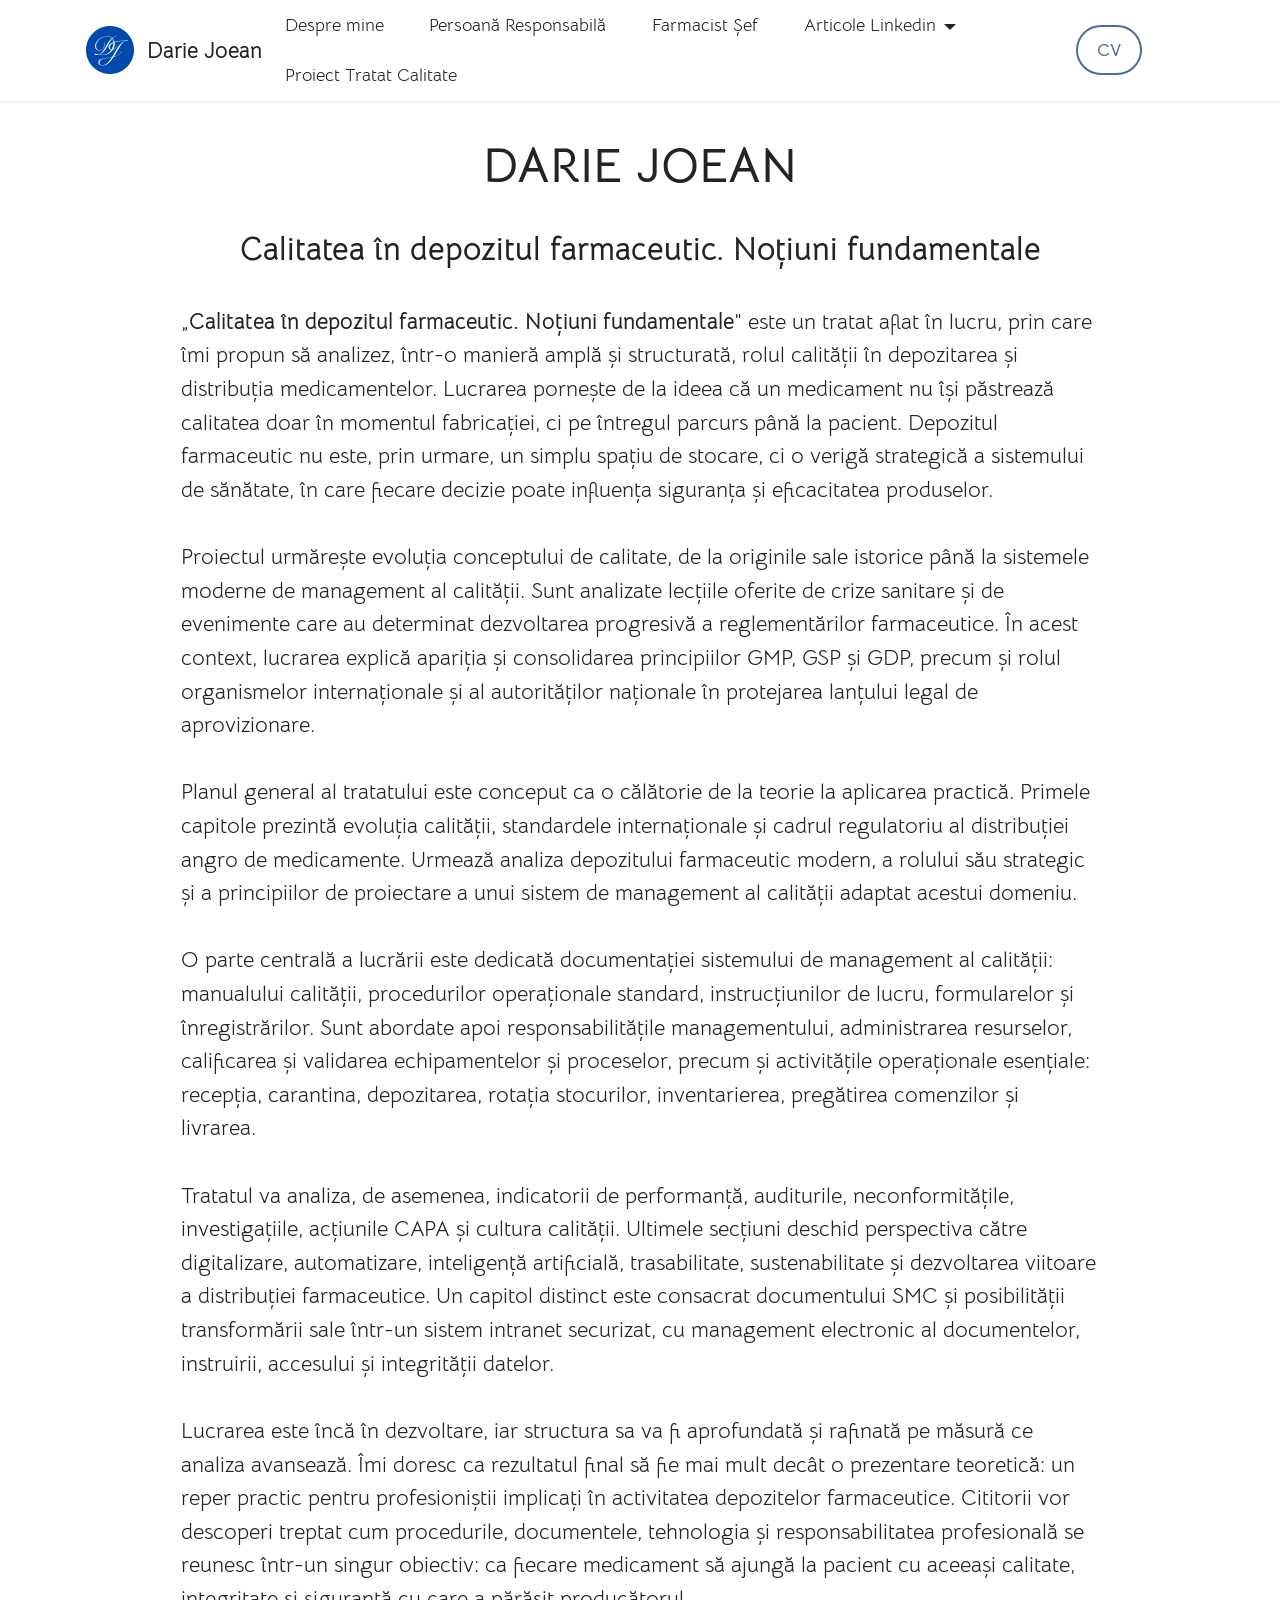
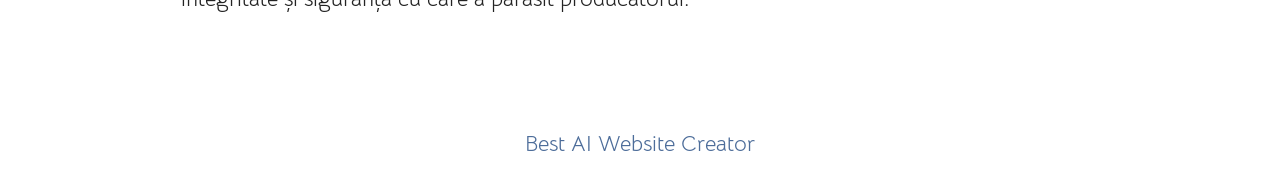
<file: page4.html>
<!DOCTYPE html>
<html  >
<head>
  <!-- Site made with Mobirise Website Builder v6.1.12, https://mobirise.com -->
  <meta charset="UTF-8">
  <meta http-equiv="X-UA-Compatible" content="IE=edge">
  <meta name="generator" content="Mobirise v6.1.12, mobirise.com">
  <meta name="viewport" content="width=device-width, initial-scale=1, minimum-scale=1">
  <link rel="shortcut icon" href="assets/images/dj20rond20500x50020fundal20transparent-96x96.png" type="image/x-icon">
  <meta name="description" content="">
  
  
  <title>Cartea</title>
  <link rel="stylesheet" href="assets/bootstrap/css/bootstrap.min.css">
  <link rel="stylesheet" href="assets/dropdown/css/style.css">
  <link rel="stylesheet" href="assets/socicon/css/styles.css">
  <link rel="stylesheet" href="assets/theme/css/style.css">
  <link rel="preload" href="https://fonts.googleapis.com/css?family=Bellota+Text:300,300i,400,400i,700,700i&display=swap" as="style" onload="this.onload=null;this.rel='stylesheet'">
  <noscript><link rel="stylesheet" href="https://fonts.googleapis.com/css?family=Bellota+Text:300,300i,400,400i,700,700i&display=swap"></noscript>
  <link rel="preload" as="style" href="assets/mobirise/css/mbr-additional.css?v=bQEYv4"><link rel="stylesheet" href="assets/mobirise/css/mbr-additional.css?v=bQEYv4" type="text/css">

  
  
  
</head>
<body>
  
  <section data-bs-version="5.1" class="menu menu2 cid-vv7eP4vRnq" once="menu" id="menu2-9">
    
    <nav class="navbar navbar-dropdown navbar-fixed-top navbar-expand-lg">
        <div class="container">
            <div class="navbar-brand">
                <span class="navbar-logo">
                    <a href="index.html">
                        <img src="assets/images/dj20rond20500x50020fundal20transparent-96x96.png" alt="Darie Joean" style="height: 3rem;">
                    </a>
                </span>
                <span class="navbar-caption-wrap"><a class="navbar-caption text-black display-7" href="https://mobiri.se">Darie Joean</a></span>
            </div>
            <button class="navbar-toggler" type="button" data-toggle="collapse" data-bs-toggle="collapse" data-target="#navbarSupportedContent" data-bs-target="#navbarSupportedContent" aria-controls="navbarNavAltMarkup" aria-expanded="false" aria-label="Toggle navigation">
                <div class="hamburger">
                    <span></span>
                    <span></span>
                    <span></span>
                    <span></span>
                </div>
            </button>
            <div class="collapse navbar-collapse" id="navbarSupportedContent">
                <ul class="navbar-nav nav-dropdown" data-app-modern-menu="true"><li class="nav-item"><a class="nav-link link text-black text-primary display-4" href="index.html">Despre mine</a></li>
                    <li class="nav-item"><a class="nav-link link text-black text-primary display-4" href="page2.html">Persoană Responsabilă</a></li>
                    <li class="nav-item"><a class="nav-link link text-black text-primary display-4" href="page3.html">Farmacist Șef</a>
                    </li><li class="nav-item dropdown"><a class="nav-link link text-black text-primary dropdown-toggle show display-4" href="page3.html" data-toggle="dropdown-submenu" data-bs-toggle="dropdown" data-bs-auto-close="outside" aria-expanded="true">Articole Linkedin</a><div class="dropdown-menu show" aria-labelledby="dropdown-200" data-bs-popper="none"><div class="dropdown"><a class="text-black text-primary dropdown-item dropdown-toggle display-4" href="page3.html" data-toggle="dropdown-submenu" data-bs-toggle="dropdown" data-bs-auto-close="outside" aria-expanded="false">Despre Proceduri<br></a><div class="dropdown-menu dropdown-submenu" aria-labelledby="dropdown-962"><a class="text-black text-primary show dropdown-item display-4" href="https://www.linkedin.com/pulse/despre-proceduri-1-no%C8%9Biuni-introductive-darie-joean-r078f/" target="_blank">Noțiuni introductive<br></a><a class="text-black text-primary show dropdown-item display-4" href="https://www.linkedin.com/pulse/despre-proceduri-2-suportul-procedurii-darie-joean-nennf/" target="_blank">Suportul procedurii</a><a class="text-black text-primary show dropdown-item display-4" href="https://www.linkedin.com/pulse/despre-proceduri-3-estetica-procedurii-darie-joean-zq36f/" target="_blank">Estetica procedurii</a><a class="text-black text-primary show dropdown-item display-4" href="https://www.linkedin.com/pulse/despre-proceduri-4-tehnoredactarea-procedurilor-darie-joean-az4xc/" target="_blank">Tehnoredactarea procedurilor</a><a class="text-black text-primary show dropdown-item display-4" href="https://www.linkedin.com/pulse/despre-proceduri-5-structura-procedurii-darie-joean-mjdif/" target="_blank">Structura procedurii</a><a class="text-black text-primary show dropdown-item display-4" href="https://www.linkedin.com/pulse/despre-proceduri-6-conformitatea-cu-reglement%C4%83rile-darie-joean-s2vpf/" target="_blank">Conformitatea cu reglementările</a><a class="text-black text-primary show dropdown-item display-4" href="https://www.linkedin.com/pulse/despre-proceduri-7-difuzarea-%C8%99i-retragerea-darie-joean-ui5af/" target="_blank">Difuzarea și retragerea procedurilor</a><a class="text-black text-primary show dropdown-item display-4" href="https://www.linkedin.com/pulse/despre-proceduri-8-instruirea-%C8%99i-testarea-darie-joean-1tjbf/" target="_blank">Instruirea și testarea</a><a class="text-black text-primary show dropdown-item display-4" href="https://www.linkedin.com/pulse/despre-proceduri-9-un-exemplu-de-procedur%C4%83-darie-joean-qs60f/" target="_blank">Un exemplu de procedură</a><a class="text-black text-primary show dropdown-item display-4" href="https://www.linkedin.com/pulse/despre-proceduri-10-concluzii-finale-darie-joean-nxrzf/" target="_blank">Concluzii finale</a></div></div><div class="dropdown open"><a class="text-black text-primary dropdown-item show dropdown-toggle display-4" href="https://www.linkedin.com/pulse/despre-%C3%AEnlocuitorul-persoanei-responsabile-darie-joean-udvkf/" data-toggle="dropdown-submenu" data-bs-toggle="dropdown" data-bs-auto-close="outside" aria-expanded="true">Despre IPR<br></a><div class="dropdown-menu dropdown-submenu" data-bs-popper="none" aria-labelledby="dropdown-214"><a class="text-black text-primary dropdown-item show display-4" href="https://www.linkedin.com/pulse/despre-%25C3%25AEnlocuitorul-persoanei-responsabile-darie-joean-udvkf/" target="_blank">Câteva gânduri</a></div></div></div></li><li class="nav-item"><a class="nav-link link text-black show text-primary display-4" href="page4.html" aria-expanded="false">Proiect Tratat Calitate</a></li></ul>
                
                <div class="navbar-buttons mbr-section-btn"><a class="btn btn-primary-outline display-4" href="page1.html" target="_blank">CV</a></div>
            </div>
        </div>
    </nav>
</section>

<section data-bs-version="5.1" class="content5 cid-vv7g8kC0dD" id="content5-a">
    
    <div class="container">
        <div class="row justify-content-center">
            <div class="col-md-12 col-lg-10">
                <h3 class="mbr-section-title mbr-fonts-style mb-4 display-2"><strong>DARIE JOEAN</strong></h3>
                <h4 class="mbr-section-subtitle mbr-fonts-style mb-4 display-5"><strong>Calitatea în depozitul farmaceutic. Noțiuni fundamentale</strong></h4>
                <p class="mbr-text mbr-fonts-style display-7">„<strong>Calitatea în depozitul farmaceutic. Noțiuni fundamentale</strong>” este un tratat aflat în lucru, prin care îmi propun să analizez, într-o manieră amplă și structurată, rolul calității în depozitarea și distribuția medicamentelor. Lucrarea pornește de la ideea că un medicament nu își păstrează calitatea doar în momentul fabricației, ci pe întregul parcurs până la pacient. Depozitul farmaceutic nu este, prin urmare, un simplu spațiu de stocare, ci o verigă strategică a sistemului de sănătate, în care fiecare decizie poate influența siguranța și eficacitatea produselor.<br><br>Proiectul urmărește evoluția conceptului de calitate, de la originile sale istorice până la sistemele moderne de management al calității. Sunt analizate lecțiile oferite de crize sanitare și de evenimente care au determinat dezvoltarea progresivă a reglementărilor farmaceutice. În acest context, lucrarea explică apariția și consolidarea principiilor GMP, GSP și GDP, precum și rolul organismelor internaționale și al autorităților naționale în protejarea lanțului legal de aprovizionare.<br><br>Planul general al tratatului este conceput ca o călătorie de la teorie la aplicarea practică. Primele capitole prezintă evoluția calității, standardele internaționale și cadrul regulatoriu al distribuției angro de medicamente. Urmează analiza depozitului farmaceutic modern, a rolului său strategic și a principiilor de proiectare a unui sistem de management al calității adaptat acestui domeniu.<br><br>O parte centrală a lucrării este dedicată documentației sistemului de management al calității: manualului calității, procedurilor operaționale standard, instrucțiunilor de lucru, formularelor și înregistrărilor. Sunt abordate apoi responsabilitățile managementului, administrarea resurselor, calificarea și validarea echipamentelor și proceselor, precum și activitățile operaționale esențiale: recepția, carantina, depozitarea, rotația stocurilor, inventarierea, pregătirea comenzilor și livrarea.<br><br>Tratatul va analiza, de asemenea, indicatorii de performanță, auditurile, neconformitățile, investigațiile, acțiunile CAPA și cultura calității. Ultimele secțiuni deschid perspectiva către digitalizare, automatizare, inteligență artificială, trasabilitate, sustenabilitate și dezvoltarea viitoare a distribuției farmaceutice. Un capitol distinct este consacrat documentului SMC și posibilității transformării sale într-un sistem intranet securizat, cu management electronic al documentelor, instruirii, accesului și integrității datelor.<br><br>Lucrarea este încă în dezvoltare, iar structura sa va fi aprofundată și rafinată pe măsură ce analiza avansează. Îmi doresc ca rezultatul final să fie mai mult decât o prezentare teoretică: un reper practic pentru profesioniștii implicați în activitatea depozitelor farmaceutice. Cititorii vor descoperi treptat cum procedurile, documentele, tehnologia și responsabilitatea profesională se reunesc într-un singur obiectiv: ca fiecare medicament să ajungă la pacient cu aceeași calitate, integritate și siguranță cu care a părăsit producătorul.</p>
            </div>
        </div>
    </div>
</section><section class="display-7" style="padding: 0;align-items: center;justify-content: center;flex-wrap: wrap;    align-content: center;display: flex;position: relative;height: 4rem;"><a href="https://mobiri.se/97171" style="flex: 1 1;height: 4rem;position: absolute;width: 100%;z-index: 1;"><img alt="" style="height: 4rem;" src="[data-uri]"></a><p style="margin: 0;text-align: center;" class="display-7">&#8204;</p><a style="z-index:1" href="https://mobirise.com/builder/ai-website-creator.html">Best AI Website Creator</a></section><script src="assets/bootstrap/js/bootstrap.bundle.min.js"></script>  <script src="assets/smoothscroll/smooth-scroll.js"></script>  <script src="assets/ytplayer/index.js"></script>  <script src="assets/dropdown/js/navbar-dropdown.js"></script>  <script src="assets/theme/js/script.js"></script>  
  
  
</body>
</html>
</file>
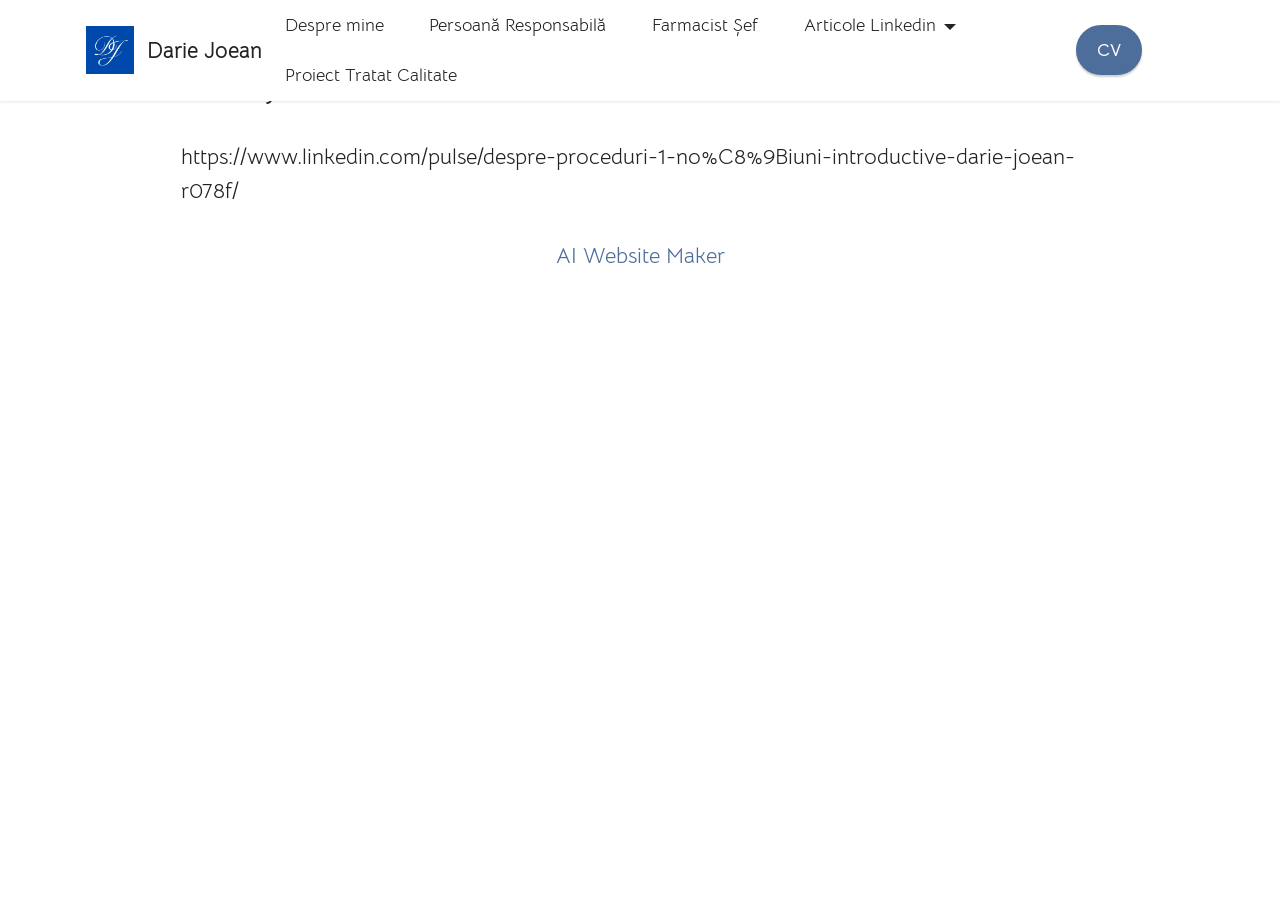
<file: page5.html>
<!DOCTYPE html>
<html  >
<head>
  <!-- Site made with Mobirise Website Builder v6.1.12, https://mobirise.com -->
  <meta charset="UTF-8">
  <meta http-equiv="X-UA-Compatible" content="IE=edge">
  <meta name="generator" content="Mobirise v6.1.12, mobirise.com">
  <meta name="viewport" content="width=device-width, initial-scale=1, minimum-scale=1">
  <link rel="shortcut icon" href="assets/images/dj201000x1000-170x170.jpg" type="image/x-icon">
  <meta name="description" content="">
  
  
  <title>Articole</title>
  <link rel="stylesheet" href="assets/bootstrap/css/bootstrap.min.css">
  <link rel="stylesheet" href="assets/dropdown/css/style.css">
  <link rel="stylesheet" href="assets/socicon/css/styles.css">
  <link rel="stylesheet" href="assets/theme/css/style.css">
  <link rel="preload" href="https://fonts.googleapis.com/css?family=Bellota+Text:300,300i,400,400i,700,700i&display=swap" as="style" onload="this.onload=null;this.rel='stylesheet'">
  <noscript><link rel="stylesheet" href="https://fonts.googleapis.com/css?family=Bellota+Text:300,300i,400,400i,700,700i&display=swap"></noscript>
  <link rel="preload" as="style" href="assets/mobirise/css/mbr-additional.css?v=vOAj5Q"><link rel="stylesheet" href="assets/mobirise/css/mbr-additional.css?v=vOAj5Q" type="text/css">

  
  
  
</head>
<body>
  
  <section data-bs-version="5.1" class="menu menu2 cid-vv7eP4vRnq" once="menu" id="menu2-c">
    
    <nav class="navbar navbar-dropdown navbar-fixed-top navbar-expand-lg">
        <div class="container">
            <div class="navbar-brand">
                <span class="navbar-logo">
                    <a href="index.html">
                        <img src="assets/images/dj201000x1000-170x170.jpg" alt="Darie Joean" style="height: 3rem;">
                    </a>
                </span>
                <span class="navbar-caption-wrap"><a class="navbar-caption text-black display-7" href="https://mobiri.se">Darie Joean</a></span>
            </div>
            <button class="navbar-toggler" type="button" data-toggle="collapse" data-bs-toggle="collapse" data-target="#navbarSupportedContent" data-bs-target="#navbarSupportedContent" aria-controls="navbarNavAltMarkup" aria-expanded="false" aria-label="Toggle navigation">
                <div class="hamburger">
                    <span></span>
                    <span></span>
                    <span></span>
                    <span></span>
                </div>
            </button>
            <div class="collapse navbar-collapse" id="navbarSupportedContent">
                <ul class="navbar-nav nav-dropdown" data-app-modern-menu="true"><li class="nav-item"><a class="nav-link link text-black text-primary display-4" href="index.html">Despre mine</a></li>
                    <li class="nav-item"><a class="nav-link link text-black text-primary display-4" href="page2.html">Persoană Responsabilă</a></li>
                    <li class="nav-item"><a class="nav-link link text-black text-primary display-4" href="page3.html">Farmacist Șef</a>
                    </li><li class="nav-item dropdown"><a class="nav-link link text-black text-primary dropdown-toggle show display-4" href="page3.html" data-toggle="dropdown-submenu" data-bs-toggle="dropdown" data-bs-auto-close="outside" aria-expanded="false">Articole Linkedin</a><div class="dropdown-menu show" aria-labelledby="dropdown-200" data-bs-popper="none"><a class="text-black text-primary dropdown-item display-4" href="https://www.linkedin.com/pulse/despre-proceduri-1-no%C8%9Biuni-introductive-darie-joean-r078f/" target="_blank">Despre proceduri. 1. Noțiuni introductive</a></div></li><li class="nav-item"><a class="nav-link link text-black show text-primary display-4" href="page4.html" aria-expanded="false">Proiect Tratat Calitate</a></li></ul>
                
                <div class="navbar-buttons mbr-section-btn"><a class="btn btn-primary display-4" href="page1.html" target="_blank">CV</a></div>
            </div>
        </div>
    </nav>
</section>

<section data-bs-version="5.1" class="content5 cid-vv7IJE8f6H" id="content5-d">
    
    <div class="container">
        <div class="row justify-content-center">
            <div class="col-md-12 col-lg-10">
                
                <h4 class="mbr-section-subtitle mbr-fonts-style mb-4 display-5">
                    Enter your subtitle here
                </h4>
                <p class="mbr-text mbr-fonts-style display-7">
                    https://www.linkedin.com/pulse/despre-proceduri-1-no%C8%9Biuni-introductive-darie-joean-r078f/</p>
            </div>
        </div>
    </div>
</section><section class="display-7" style="padding: 0;align-items: center;justify-content: center;flex-wrap: wrap;    align-content: center;display: flex;position: relative;height: 4rem;"><a href="https://mobiri.se/97171" style="flex: 1 1;height: 4rem;position: absolute;width: 100%;z-index: 1;"><img alt="" style="height: 4rem;" src="[data-uri]"></a><p style="margin: 0;text-align: center;" class="display-7">&#8204;</p><a style="z-index:1" href="https://mobirise.com/builder/ai-website-maker.html">AI Website Maker</a></section><script src="assets/bootstrap/js/bootstrap.bundle.min.js"></script>  <script src="assets/smoothscroll/smooth-scroll.js"></script>  <script src="assets/ytplayer/index.js"></script>  <script src="assets/dropdown/js/navbar-dropdown.js"></script>  <script src="assets/theme/js/script.js"></script>  
  
  
</body>
</html>
</file>
<file: assets/dropdown/css/style.css>
.navbar-dropdown {
  left: 0;
  padding: 0;
  position: absolute;
  right: 0;
  top: 0;
  transition: all 0.45s ease;
  z-index: 1030;
  background: #282828; }
  .navbar-dropdown .navbar-logo {
    margin-right: 0.8rem;
    transition: margin 0.3s ease-in-out;
    vertical-align: middle; }
    .navbar-dropdown .navbar-logo img {
      height: 3.125rem;
      transition: all 0.3s ease-in-out; }
    .navbar-dropdown .navbar-logo.mbr-iconfont {
      font-size: 3.125rem;
      line-height: 3.125rem; }
  .navbar-dropdown .navbar-caption {
    font-weight: 700;
    white-space: normal;
    vertical-align: -4px;
    line-height: 3.125rem !important; }
    .navbar-dropdown .navbar-caption, .navbar-dropdown .navbar-caption:hover {
      color: inherit;
      text-decoration: none; }
  .navbar-dropdown .mbr-iconfont + .navbar-caption {
    vertical-align: -1px; }
  .navbar-dropdown.navbar-fixed-top {
    position: fixed; }
  .navbar-dropdown .navbar-brand span {
    vertical-align: -4px; }
  .navbar-dropdown.bg-color.transparent {
    background: none; }
  .navbar-dropdown.navbar-short .navbar-brand {
    padding: 0.625rem 0; }
    .navbar-dropdown.navbar-short .navbar-brand span {
      vertical-align: -1px; }
  .navbar-dropdown.navbar-short .navbar-caption {
    line-height: 2.375rem !important;
    vertical-align: -2px; }
  .navbar-dropdown.navbar-short .navbar-logo {
    margin-right: 0.5rem; }
    .navbar-dropdown.navbar-short .navbar-logo img {
      height: 2.375rem; }
    .navbar-dropdown.navbar-short .navbar-logo.mbr-iconfont {
      font-size: 2.375rem;
      line-height: 2.375rem; }
  .navbar-dropdown.navbar-short .mbr-table-cell {
    height: 3.625rem; }
  .navbar-dropdown .navbar-close {
    left: 0.6875rem;
    position: fixed;
    top: 0.75rem;
    z-index: 1000; }
  .navbar-dropdown .hamburger-icon {
    content: "";
    display: inline-block;
    vertical-align: middle;
    width: 16px;
    -webkit-box-shadow: 0 -6px 0 1px #282828,0 0 0 1px #282828,0 6px 0 1px #282828;
    -moz-box-shadow: 0 -6px 0 1px #282828,0 0 0 1px #282828,0 6px 0 1px #282828;
    box-shadow: 0 -6px 0 1px #282828,0 0 0 1px #282828,0 6px 0 1px #282828; }

.dropdown-menu .dropdown-toggle[data-toggle="dropdown-submenu"]::after {
  border-bottom: 0.35em solid transparent;
  border-left: 0.35em solid;
  border-right: 0;
  border-top: 0.35em solid transparent;
  margin-left: 0.3rem; }

.dropdown-menu .dropdown-item:focus {
  outline: 0; }

.nav-dropdown {
  font-size: 0.75rem;
  font-weight: 500;
  height: auto !important; }
  .nav-dropdown .nav-btn {
    padding-left: 1rem; }
  .nav-dropdown .link {
    margin: .667em 1.667em;
    font-weight: 500;
    padding: 0;
    transition: color .2s ease-in-out; }
    .nav-dropdown .link.dropdown-toggle {
      margin-right: 2.583em; }
      .nav-dropdown .link.dropdown-toggle::after {
        margin-left: .25rem;
        border-top: 0.35em solid;
        border-right: 0.35em solid transparent;
        border-left: 0.35em solid transparent;
        border-bottom: 0; }
      .nav-dropdown .link.dropdown-toggle[aria-expanded="true"] {
        margin: 0;
        padding: 0.667em 3.263em  0.667em 1.667em; }
  .nav-dropdown .link::after,
  .nav-dropdown .dropdown-item::after {
    color: inherit; }
  .nav-dropdown .btn {
    font-size: 0.75rem;
    font-weight: 700;
    letter-spacing: 0;
    margin-bottom: 0;
    padding-left: 1.25rem;
    padding-right: 1.25rem; }
  .nav-dropdown .dropdown-menu {
    border-radius: 0;
    border: 0;
    left: 0;
    margin: 0;
    padding-bottom: 1.25rem;
    padding-top: 1.25rem;
    position: relative; }
  .nav-dropdown .dropdown-submenu {
    margin-left: 0.125rem;
    top: 0; }
  .nav-dropdown .dropdown-item {
    font-weight: 500;
    line-height: 2;
    padding: 0.3846em 4.615em 0.3846em 1.5385em;
    position: relative;
    transition: color .2s ease-in-out, background-color .2s ease-in-out; }
    .nav-dropdown .dropdown-item::after {
      margin-top: -0.3077em;
      position: absolute;
      right: 1.1538em;
      top: 50%; }
    .nav-dropdown .dropdown-item:focus, .nav-dropdown .dropdown-item:hover {
      background: none; }

@media (max-width: 767px) {
  .nav-dropdown.navbar-toggleable-sm {
    bottom: 0;
    display: none;
    left: 0;
    overflow-x: hidden;
    position: fixed;
    top: 0;
    transform: translateX(-100%);
    -ms-transform: translateX(-100%);
    -webkit-transform: translateX(-100%);
    width: 18.75rem;
    z-index: 999; } }
.nav-dropdown.navbar-toggleable-xl {
  bottom: 0;
  display: none;
  left: 0;
  overflow-x: hidden;
  position: fixed;
  top: 0;
  transform: translateX(-100%);
  -ms-transform: translateX(-100%);
  -webkit-transform: translateX(-100%);
  width: 18.75rem;
  z-index: 999; }

.nav-dropdown-sm {
  display: block !important;
  overflow-x: hidden;
  overflow: auto;
  padding-top: 3.875rem; }
  .nav-dropdown-sm::after {
    content: "";
    display: block;
    height: 3rem;
    width: 100%; }
  .nav-dropdown-sm.collapse.in ~ .navbar-close {
    display: block !important; }
  .nav-dropdown-sm.collapsing, .nav-dropdown-sm.collapse.in {
    transform: translateX(0);
    -ms-transform: translateX(0);
    -webkit-transform: translateX(0);
    transition: all 0.25s ease-out;
    -webkit-transition: all 0.25s ease-out;
    background: #282828; }
  .nav-dropdown-sm.collapsing[aria-expanded="false"] {
    transform: translateX(-100%);
    -ms-transform: translateX(-100%);
    -webkit-transform: translateX(-100%); }
  .nav-dropdown-sm .nav-item {
    display: block;
    margin-left: 0 !important;
    padding-left: 0; }
  .nav-dropdown-sm .link,
  .nav-dropdown-sm .dropdown-item {
    border-top: 1px dotted rgba(255, 255, 255, 0.1);
    font-size: 0.8125rem;
    line-height: 1.6;
    margin: 0 !important;
    padding: 0.875rem 2.4rem 0.875rem 1.5625rem !important;
    position: relative;
    white-space: normal; }
    .nav-dropdown-sm .link:focus, .nav-dropdown-sm .link:hover,
    .nav-dropdown-sm .dropdown-item:focus,
    .nav-dropdown-sm .dropdown-item:hover {
      background: rgba(0, 0, 0, 0.2) !important;
      color: #c0a375; }
  .nav-dropdown-sm .nav-btn {
    position: relative;
    padding: 1.5625rem 1.5625rem 0 1.5625rem; }
    .nav-dropdown-sm .nav-btn::before {
      border-top: 1px dotted rgba(255, 255, 255, 0.1);
      content: "";
      left: 0;
      position: absolute;
      top: 0;
      width: 100%; }
    .nav-dropdown-sm .nav-btn + .nav-btn {
      padding-top: 0.625rem; }
      .nav-dropdown-sm .nav-btn + .nav-btn::before {
        display: none; }
  .nav-dropdown-sm .btn {
    padding: 0.625rem 0; }
  .nav-dropdown-sm .dropdown-toggle[data-toggle="dropdown-submenu"]::after {
    margin-left: .25rem;
    border-top: 0.35em solid;
    border-right: 0.35em solid transparent;
    border-left: 0.35em solid transparent;
    border-bottom: 0; }
  .nav-dropdown-sm .dropdown-toggle[data-toggle="dropdown-submenu"][aria-expanded="true"]::after {
    border-top: 0;
    border-right: 0.35em solid transparent;
    border-left: 0.35em solid transparent;
    border-bottom: 0.35em solid; }
  .nav-dropdown-sm .dropdown-menu {
    margin: 0;
    padding: 0;
    position: relative;
    top: 0;
    left: 0;
    width: 100%;
    border: 0;
    float: none;
    border-radius: 0;
    background: none; }
  .nav-dropdown-sm .dropdown-submenu {
    left: 100%;
    margin-left: 0.125rem;
    margin-top: -1.25rem;
    top: 0; }

.navbar-toggleable-sm .nav-dropdown .dropdown-menu {
  position: absolute; }

.navbar-toggleable-sm .nav-dropdown .dropdown-submenu {
  left: 100%;
  margin-left: 0.125rem;
  margin-top: -1.25rem;
  top: 0; }

.navbar-toggleable-sm.opened .nav-dropdown .dropdown-menu {
  position: relative; }

.navbar-toggleable-sm.opened .nav-dropdown .dropdown-submenu {
  left: 0;
  margin-left: 00rem;
  margin-top: 0rem;
  top: 0; }

.is-builder .nav-dropdown.collapsing {
  transition: none !important; }
</file>
<file: assets/socicon/css/styles.css>
@charset "UTF-8";

@font-face {
  font-family: 'Socicon';
  src:  url('../fonts/socicon.eot');
  src:  url('../fonts/socicon.eot?#iefix') format('embedded-opentype'),
    url('../fonts/socicon.woff2') format('woff2'),
    url('../fonts/socicon.ttf') format('truetype'),
    url('../fonts/socicon.woff') format('woff'),
    url('../fonts/socicon.svg#socicon') format('svg');
  font-weight: normal;
  font-style: normal;
  font-display: swap;
}

[data-icon]:before {
  font-family: "socicon" !important;
  content: attr(data-icon);
  font-style: normal !important;
  font-weight: normal !important;
  font-variant: normal !important;
  text-transform: none !important;
  speak: none;
  line-height: 1;
  -webkit-font-smoothing: antialiased;
  -moz-osx-font-smoothing: grayscale;
}

[class^="socicon-"], [class*=" socicon-"] {
  /* use !important to prevent issues with browser extensions that change fonts */
  font-family: 'Socicon' !important;
  speak: none;
  font-style: normal;
  font-weight: normal;
  font-variant: normal;
  text-transform: none;
  line-height: 1;

  /* Better Font Rendering =========== */
  -webkit-font-smoothing: antialiased;
  -moz-osx-font-smoothing: grayscale;
}

.socicon-500px:before {
  content: "\e000";
}
.socicon-8tracks:before {
  content: "\e001";
}
.socicon-airbnb:before {
  content: "\e002";
}
.socicon-alliance:before {
  content: "\e003";
}
.socicon-amazon:before {
  content: "\e004";
}
.socicon-amplement:before {
  content: "\e005";
}
.socicon-android:before {
  content: "\e006";
}
.socicon-angellist:before {
  content: "\e007";
}
.socicon-apple:before {
  content: "\e008";
}
.socicon-appnet:before {
  content: "\e009";
}
.socicon-baidu:before {
  content: "\e00a";
}
.socicon-bandcamp:before {
  content: "\e00b";
}
.socicon-battlenet:before {
  content: "\e00c";
}
.socicon-mixer:before {
  content: "\e00d";
}
.socicon-bebee:before {
  content: "\e00e";
}
.socicon-bebo:before {
  content: "\e00f";
}
.socicon-behance:before {
  content: "\e010";
}
.socicon-blizzard:before {
  content: "\e011";
}
.socicon-blogger:before {
  content: "\e012";
}
.socicon-buffer:before {
  content: "\e013";
}
.socicon-chrome:before {
  content: "\e014";
}
.socicon-coderwall:before {
  content: "\e015";
}
.socicon-curse:before {
  content: "\e016";
}
.socicon-dailymotion:before {
  content: "\e017";
}
.socicon-deezer:before {
  content: "\e018";
}
.socicon-delicious:before {
  content: "\e019";
}
.socicon-deviantart:before {
  content: "\e01a";
}
.socicon-diablo:before {
  content: "\e01b";
}
.socicon-digg:before {
  content: "\e01c";
}
.socicon-discord:before {
  content: "\e01d";
}
.socicon-disqus:before {
  content: "\e01e";
}
.socicon-douban:before {
  content: "\e01f";
}
.socicon-draugiem:before {
  content: "\e020";
}
.socicon-dribbble:before {
  content: "\e021";
}
.socicon-drupal:before {
  content: "\e022";
}
.socicon-ebay:before {
  content: "\e023";
}
.socicon-ello:before {
  content: "\e024";
}
.socicon-endomodo:before {
  content: "\e025";
}
.socicon-envato:before {
  content: "\e026";
}
.socicon-etsy:before {
  content: "\e027";
}
.socicon-facebook:before {
  content: "\e028";
}
.socicon-feedburner:before {
  content: "\e029";
}
.socicon-filmweb:before {
  content: "\e02a";
}
.socicon-firefox:before {
  content: "\e02b";
}
.socicon-flattr:before {
  content: "\e02c";
}
.socicon-flickr:before {
  content: "\e02d";
}
.socicon-formulr:before {
  content: "\e02e";
}
.socicon-forrst:before {
  content: "\e02f";
}
.socicon-foursquare:before {
  content: "\e030";
}
.socicon-friendfeed:before {
  content: "\e031";
}
.socicon-github:before {
  content: "\e032";
}
.socicon-goodreads:before {
  content: "\e033";
}
.socicon-google:before {
  content: "\e034";
}
.socicon-googlescholar:before {
  content: "\e035";
}
.socicon-googlegroups:before {
  content: "\e036";
}
.socicon-googlephotos:before {
  content: "\e037";
}
.socicon-googleplus:before {
  content: "\e038";
}
.socicon-grooveshark:before {
  content: "\e039";
}
.socicon-hackerrank:before {
  content: "\e03a";
}
.socicon-hearthstone:before {
  content: "\e03b";
}
.socicon-hellocoton:before {
  content: "\e03c";
}
.socicon-heroes:before {
  content: "\e03d";
}
.socicon-smashcast:before {
  content: "\e03e";
}
.socicon-horde:before {
  content: "\e03f";
}
.socicon-houzz:before {
  content: "\e040";
}
.socicon-icq:before {
  content: "\e041";
}
.socicon-identica:before {
  content: "\e042";
}
.socicon-imdb:before {
  content: "\e043";
}
.socicon-instagram:before {
  content: "\e044";
}
.socicon-issuu:before {
  content: "\e045";
}
.socicon-istock:before {
  content: "\e046";
}
.socicon-itunes:before {
  content: "\e047";
}
.socicon-keybase:before {
  content: "\e048";
}
.socicon-lanyrd:before {
  content: "\e049";
}
.socicon-lastfm:before {
  content: "\e04a";
}
.socicon-line:before {
  content: "\e04b";
}
.socicon-linkedin:before {
  content: "\e04c";
}
.socicon-livejournal:before {
  content: "\e04d";
}
.socicon-lyft:before {
  content: "\e04e";
}
.socicon-macos:before {
  content: "\e04f";
}
.socicon-mail:before {
  content: "\e050";
}
.socicon-medium:before {
  content: "\e051";
}
.socicon-meetup:before {
  content: "\e052";
}
.socicon-mixcloud:before {
  content: "\e053";
}
.socicon-modelmayhem:before {
  content: "\e054";
}
.socicon-mumble:before {
  content: "\e055";
}
.socicon-myspace:before {
  content: "\e056";
}
.socicon-newsvine:before {
  content: "\e057";
}
.socicon-nintendo:before {
  content: "\e058";
}
.socicon-npm:before {
  content: "\e059";
}
.socicon-odnoklassniki:before {
  content: "\e05a";
}
.socicon-openid:before {
  content: "\e05b";
}
.socicon-opera:before {
  content: "\e05c";
}
.socicon-outlook:before {
  content: "\e05d";
}
.socicon-overwatch:before {
  content: "\e05e";
}
.socicon-patreon:before {
  content: "\e05f";
}
.socicon-paypal:before {
  content: "\e060";
}
.socicon-periscope:before {
  content: "\e061";
}
.socicon-persona:before {
  content: "\e062";
}
.socicon-pinterest:before {
  content: "\e063";
}
.socicon-play:before {
  content: "\e064";
}
.socicon-player:before {
  content: "\e065";
}
.socicon-playstation:before {
  content: "\e066";
}
.socicon-pocket:before {
  content: "\e067";
}
.socicon-qq:before {
  content: "\e068";
}
.socicon-quora:before {
  content: "\e069";
}
.socicon-raidcall:before {
  content: "\e06a";
}
.socicon-ravelry:before {
  content: "\e06b";
}
.socicon-reddit:before {
  content: "\e06c";
}
.socicon-renren:before {
  content: "\e06d";
}
.socicon-researchgate:before {
  content: "\e06e";
}
.socicon-residentadvisor:before {
  content: "\e06f";
}
.socicon-reverbnation:before {
  content: "\e070";
}
.socicon-rss:before {
  content: "\e071";
}
.socicon-sharethis:before {
  content: "\e072";
}
.socicon-skype:before {
  content: "\e073";
}
.socicon-slideshare:before {
  content: "\e074";
}
.socicon-smugmug:before {
  content: "\e075";
}
.socicon-snapchat:before {
  content: "\e076";
}
.socicon-songkick:before {
  content: "\e077";
}
.socicon-soundcloud:before {
  content: "\e078";
}
.socicon-spotify:before {
  content: "\e079";
}
.socicon-stackexchange:before {
  content: "\e07a";
}
.socicon-stackoverflow:before {
  content: "\e07b";
}
.socicon-starcraft:before {
  content: "\e07c";
}
.socicon-stayfriends:before {
  content: "\e07d";
}
.socicon-steam:before {
  content: "\e07e";
}
.socicon-storehouse:before {
  content: "\e07f";
}
.socicon-strava:before {
  content: "\e080";
}
.socicon-streamjar:before {
  content: "\e081";
}
.socicon-stumbleupon:before {
  content: "\e082";
}
.socicon-swarm:before {
  content: "\e083";
}
.socicon-teamspeak:before {
  content: "\e084";
}
.socicon-teamviewer:before {
  content: "\e085";
}
.socicon-technorati:before {
  content: "\e086";
}
.socicon-telegram:before {
  content: "\e087";
}
.socicon-tripadvisor:before {
  content: "\e088";
}
.socicon-tripit:before {
  content: "\e089";
}
.socicon-triplej:before {
  content: "\e08a";
}
.socicon-tumblr:before {
  content: "\e08b";
}
.socicon-twitch:before {
  content: "\e08c";
}
.socicon-twitter:before {
  content: "\e08d";
}
.socicon-uber:before {
  content: "\e08e";
}
.socicon-ventrilo:before {
  content: "\e08f";
}
.socicon-viadeo:before {
  content: "\e090";
}
.socicon-viber:before {
  content: "\e091";
}
.socicon-viewbug:before {
  content: "\e092";
}
.socicon-vimeo:before {
  content: "\e093";
}
.socicon-vine:before {
  content: "\e094";
}
.socicon-vkontakte:before {
  content: "\e095";
}
.socicon-warcraft:before {
  content: "\e096";
}
.socicon-wechat:before {
  content: "\e097";
}
.socicon-weibo:before {
  content: "\e098";
}
.socicon-whatsapp:before {
  content: "\e099";
}
.socicon-wikipedia:before {
  content: "\e09a";
}
.socicon-windows:before {
  content: "\e09b";
}
.socicon-wordpress:before {
  content: "\e09c";
}
.socicon-wykop:before {
  content: "\e09d";
}
.socicon-xbox:before {
  content: "\e09e";
}
.socicon-xing:before {
  content: "\e09f";
}
.socicon-yahoo:before {
  content: "\e0a0";
}
.socicon-yammer:before {
  content: "\e0a1";
}
.socicon-yandex:before {
  content: "\e0a2";
}
.socicon-yelp:before {
  content: "\e0a3";
}
.socicon-younow:before {
  content: "\e0a4";
}
.socicon-youtube:before {
  content: "\e0a5";
}
.socicon-zapier:before {
  content: "\e0a6";
}
.socicon-zerply:before {
  content: "\e0a7";
}
.socicon-zomato:before {
  content: "\e0a8";
}
.socicon-zynga:before {
  content: "\e0a9";
}
.socicon-bluesky:before {
  content: "\e0aa";
}
.socicon-threads:before {
  content: "\e0ab";
}
.socicon-spreadshirt:before {
  content: "\e901";
}
.socicon-gamejolt:before {
  content: "\e902";
}
.socicon-trello:before {
  content: "\e903";
}
.socicon-tunein:before {
  content: "\e904";
}
.socicon-bloglovin:before {
  content: "\e905";
}
.socicon-gamewisp:before {
  content: "\e906";
}
.socicon-messenger:before {
  content: "\e907";
}
.socicon-pandora:before {
  content: "\e908";
}
.socicon-augment:before {
  content: "\e909";
}
.socicon-bitbucket:before {
  content: "\e90a";
}
.socicon-fyuse:before {
  content: "\e90b";
}
.socicon-yt-gaming:before {
  content: "\e90c";
}
.socicon-sketchfab:before {
  content: "\e90d";
}
.socicon-mobcrush:before {
  content: "\e90e";
}
.socicon-microsoft:before {
  content: "\e90f";
}
.socicon-realtor:before {
  content: "\e910";
}
.socicon-tidal:before {
  content: "\e911";
}
.socicon-qobuz:before {
  content: "\e912";
}
.socicon-natgeo:before {
  content: "\e913";
}
.socicon-mastodon:before {
  content: "\e914";
}
.socicon-unsplash:before {
  content: "\e915";
}
.socicon-homeadvisor:before {
  content: "\e916";
}
.socicon-angieslist:before {
  content: "\e917";
}
.socicon-codepen:before {
  content: "\e918";
}
.socicon-slack:before {
  content: "\e919";
}
.socicon-openaigym:before {
  content: "\e91a";
}
.socicon-logmein:before {
  content: "\e91b";
}
.socicon-fiverr:before {
  content: "\e91c";
}
.socicon-gotomeeting:before {
  content: "\e91d";
}
.socicon-aliexpress:before {
  content: "\e91e";
}
.socicon-guru:before {
  content: "\e91f";
}
.socicon-appstore:before {
  content: "\e920";
}
.socicon-homes:before {
  content: "\e921";
}
.socicon-zoom:before {
  content: "\e922";
}
.socicon-alibaba:before {
  content: "\e923";
}
.socicon-craigslist:before {
  content: "\e924";
}
.socicon-wix:before {
  content: "\e925";
}
.socicon-redfin:before {
  content: "\e926";
}
.socicon-googlecalendar:before {
  content: "\e927";
}
.socicon-shopify:before {
  content: "\e928";
}
.socicon-freelancer:before {
  content: "\e929";
}
.socicon-seedrs:before {
  content: "\e92a";
}
.socicon-bing:before {
  content: "\e92b";
}
.socicon-doodle:before {
  content: "\e92c";
}
.socicon-bonanza:before {
  content: "\e92d";
}
.socicon-squarespace:before {
  content: "\e92e";
}
.socicon-toptal:before {
  content: "\e92f";
}
.socicon-gust:before {
  content: "\e930";
}
.socicon-ask:before {
  content: "\e931";
}
.socicon-trulia:before {
  content: "\e932";
}
.socicon-loomly:before {
  content: "\e933";
}
.socicon-ghost:before {
  content: "\e934";
}
.socicon-upwork:before {
  content: "\e935";
}
.socicon-fundable:before {
  content: "\e936";
}
.socicon-booking:before {
  content: "\e937";
}
.socicon-googlemaps:before {
  content: "\e938";
}
.socicon-zillow:before {
  content: "\e939";
}
.socicon-niconico:before {
  content: "\e93a";
}
.socicon-toneden:before {
  content: "\e93b";
}
.socicon-crunchbase:before {
  content: "\e93c";
}
.socicon-homefy:before {
  content: "\e93d";
}
.socicon-calendly:before {
  content: "\e93e";
}
.socicon-livemaster:before {
  content: "\e93f";
}
.socicon-udemy:before {
  content: "\e940";
}
.socicon-codered:before {
  content: "\e941";
}
.socicon-origin:before {
  content: "\e942";
}
.socicon-nextdoor:before {
  content: "\e943";
}
.socicon-portfolio:before {
  content: "\e944";
}
.socicon-instructables:before {
  content: "\e945";
}
.socicon-gitlab:before {
  content: "\e946";
}
.socicon-hackernews:before {
  content: "\e947";
}
.socicon-smashwords:before {
  content: "\e948";
}
.socicon-kobo:before {
  content: "\e949";
}
.socicon-bookbub:before {
  content: "\e94a";
}
.socicon-mailru:before {
  content: "\e94b";
}
.socicon-moddb:before {
  content: "\e94c";
}
.socicon-indiedb:before {
  content: "\e94d";
}
.socicon-traxsource:before {
  content: "\e94e";
}
.socicon-gamefor:before {
  content: "\e94f";
}
.socicon-pixiv:before {
  content: "\e950";
}
.socicon-myanimelist:before {
  content: "\e951";
}
.socicon-blackberry:before {
  content: "\e952";
}
.socicon-wickr:before {
  content: "\e953";
}
.socicon-spip:before {
  content: "\e954";
}
.socicon-napster:before {
  content: "\e955";
}
.socicon-beatport:before {
  content: "\e956";
}
.socicon-hackerone:before {
  content: "\e957";
}
.socicon-internet:before {
  content: "\e958";
}
.socicon-ubuntu:before {
  content: "\e959";
}
.socicon-artstation:before {
  content: "\e95a";
}
.socicon-invision:before {
  content: "\e95b";
}
.socicon-torial:before {
  content: "\e95c";
}
.socicon-collectorz:before {
  content: "\e95d";
}
.socicon-seenthis:before {
  content: "\e95e";
}
.socicon-googleplaymusic:before {
  content: "\e95f";
}
.socicon-debian:before {
  content: "\e960";
}
.socicon-filmfreeway:before {
  content: "\e961";
}
.socicon-gnome:before {
  content: "\e962";
}
.socicon-itchio:before {
  content: "\e963";
}
.socicon-jamendo:before {
  content: "\e964";
}
.socicon-mix:before {
  content: "\e965";
}
.socicon-sharepoint:before {
  content: "\e966";
}
.socicon-tinder:before {
  content: "\e967";
}
.socicon-windguru:before {
  content: "\e968";
}
.socicon-cdbaby:before {
  content: "\e969";
}
.socicon-elementaryos:before {
  content: "\e96a";
}
.socicon-stage32:before {
  content: "\e96b";
}
.socicon-tiktok:before {
  content: "\e96c";
}
.socicon-gitter:before {
  content: "\e96d";
}
.socicon-letterboxd:before {
  content: "\e96e";
}
.socicon-threema:before {
  content: "\e96f";
}
.socicon-splice:before {
  content: "\e970";
}
.socicon-metapop:before {
  content: "\e971";
}
.socicon-naver:before {
  content: "\e972";
}
.socicon-remote:before {
  content: "\e973";
}
.socicon-flipboard:before {
  content: "\e974";
}
.socicon-googlehangouts:before {
  content: "\e975";
}
.socicon-dlive:before {
  content: "\e976";
}
.socicon-vsco:before {
  content: "\e977";
}
.socicon-stitcher:before {
  content: "\e978";
}
.socicon-avvo:before {
  content: "\e979";
}
.socicon-redbubble:before {
  content: "\e97a";
}
.socicon-society6:before {
  content: "\e97b";
}
.socicon-zazzle:before {
  content: "\e97c";
}
.socicon-eitaa:before {
  content: "\e97d";
}
.socicon-soroush:before {
  content: "\e97e";
}
.socicon-bale:before {
  content: "\e97f";
}
</file>
<file: assets/theme/css/style.css>
@charset "UTF-8";
section {
  background-color: #ffffff;
}

body {
  font-style: normal;
  line-height: 1.5;
  font-weight: 400;
  color: #232323;
  position: relative;
}

button {
  background-color: transparent;
  border-color: transparent;
}

section,
.container,
.container-fluid {
  position: relative;
  word-wrap: break-word;
}

a.mbr-iconfont:hover {
  text-decoration: none;
}

.article .lead p,
.article .lead ul,
.article .lead ol,
.article .lead pre,
.article .lead blockquote {
  margin-bottom: 0;
}

a {
  font-style: normal;
  font-weight: 400;
  cursor: pointer;
}
a, a:hover {
  text-decoration: none;
}

.mbr-section-title {
  font-style: normal;
  line-height: 1.3;
}

.mbr-section-subtitle {
  line-height: 1.3;
}

.mbr-text {
  font-style: normal;
  line-height: 1.7;
}

h1,
h2,
h3,
h4,
h5,
h6,
.display-1,
.display-2,
.display-4,
.display-5,
.display-7,
span,
p,
a {
  line-height: 1;
  word-break: break-word;
  word-wrap: break-word;
  font-weight: 400;
}

b,
strong {
  font-weight: bold;
}

input:-webkit-autofill, input:-webkit-autofill:hover, input:-webkit-autofill:focus, input:-webkit-autofill:active {
  transition-delay: 9999s;
  -webkit-transition-property: background-color, color;
  transition-property: background-color, color;
}

textarea[type=hidden] {
  display: none;
}

section {
  background-position: 50% 50%;
  background-repeat: no-repeat;
  background-size: cover;
}
section .mbr-background-video,
section .mbr-background-video-preview {
  position: absolute;
  bottom: 0;
  left: 0;
  right: 0;
  top: 0;
}

.hidden {
  visibility: hidden;
}

.mbr-z-index20 {
  z-index: 20;
}

/*! Base colors */
.mbr-white {
  color: #ffffff;
}

.mbr-black {
  color: #111111;
}

.mbr-bg-white {
  background-color: #ffffff;
}

.mbr-bg-black {
  background-color: #000000;
}

/*! Text-aligns */
.align-left {
  text-align: left;
}

.align-center {
  text-align: center;
}

.align-right {
  text-align: right;
}

/*! Font-weight  */
.mbr-light {
  font-weight: 300;
}

.mbr-regular {
  font-weight: 400;
}

.mbr-semibold {
  font-weight: 500;
}

.mbr-bold {
  font-weight: 700;
}

/*! Media  */
.media-content {
  flex-basis: 100%;
}

.media-container-row {
  display: flex;
  flex-direction: row;
  flex-wrap: wrap;
  justify-content: center;
  align-content: center;
  align-items: start;
}
.media-container-row .media-size-item {
  width: 400px;
}

.media-container-column {
  display: flex;
  flex-direction: column;
  flex-wrap: wrap;
  justify-content: center;
  align-content: center;
  align-items: stretch;
}
.media-container-column > * {
  width: 100%;
}

@media (min-width: 992px) {
  .media-container-row {
    flex-wrap: nowrap;
  }
}
figure {
  margin-bottom: 0;
  overflow: hidden;
}

figure[mbr-media-size] {
  transition: width 0.1s;
}

img,
iframe {
  display: block;
  width: 100%;
}

.card {
  background-color: transparent;
  border: none;
}

.card-box {
  width: 100%;
}

.card-img {
  text-align: center;
  flex-shrink: 0;
  -webkit-flex-shrink: 0;
}

.media {
  max-width: 100%;
  margin: 0 auto;
}

.mbr-figure {
  align-self: center;
}

.media-container > div {
  max-width: 100%;
}

.mbr-figure img,
.card-img img {
  width: 100%;
}

@media (max-width: 991px) {
  .media-size-item {
    width: auto !important;
  }

  .media {
    width: auto;
  }

  .mbr-figure {
    width: 100% !important;
  }
}
/*! Buttons */
.mbr-section-btn {
  margin-left: -0.6rem;
  margin-right: -0.6rem;
  font-size: 0;
}

.btn {
  font-weight: 600;
  border-width: 1px;
  font-style: normal;
  margin: 0.6rem 0.6rem;
  white-space: normal;
  transition: all 0.2s ease-in-out;
  display: inline-flex;
  align-items: center;
  justify-content: center;
  word-break: break-word;
}

.btn-sm {
  font-weight: 600;
  letter-spacing: 0px;
  transition: all 0.3s ease-in-out;
}

.btn-md {
  font-weight: 600;
  letter-spacing: 0px;
  transition: all 0.3s ease-in-out;
}

.btn-lg {
  font-weight: 600;
  letter-spacing: 0px;
  transition: all 0.3s ease-in-out;
}

.btn-form {
  margin: 0;
}
.btn-form:hover {
  cursor: pointer;
}

nav .mbr-section-btn {
  margin-left: 0rem;
  margin-right: 0rem;
}

/*! Btn icon margin */
.btn .mbr-iconfont,
.btn.btn-sm .mbr-iconfont {
  order: 1;
  cursor: pointer;
  margin-left: 0.5rem;
  vertical-align: sub;
}

.btn.btn-md .mbr-iconfont,
.btn.btn-md .mbr-iconfont {
  margin-left: 0.8rem;
}

.mbr-regular {
  font-weight: 400;
}

.mbr-semibold {
  font-weight: 500;
}

.mbr-bold {
  font-weight: 700;
}

[type=submit] {
  -webkit-appearance: none;
}

/*! Full-screen */
.mbr-fullscreen .mbr-overlay {
  min-height: 100vh;
}

.mbr-fullscreen {
  display: flex;
  display: -moz-flex;
  display: -ms-flex;
  display: -o-flex;
  align-items: center;
  min-height: 100vh;
  padding-top: 3rem;
  padding-bottom: 3rem;
}

/*! Map */
.map {
  height: 25rem;
  position: relative;
}
.map iframe {
  width: 100%;
  height: 100%;
}

/*! Scroll to top arrow */
.mbr-arrow-up {
  bottom: 25px;
  right: 90px;
  position: fixed;
  text-align: right;
  z-index: 5000;
  color: #ffffff;
  font-size: 22px;
}

.mbr-arrow-up a {
  background: rgba(0, 0, 0, 0.2);
  border-radius: 50%;
  color: #fff;
  display: inline-block;
  height: 60px;
  width: 60px;
  border: 2px solid #fff;
  outline-style: none !important;
  position: relative;
  text-decoration: none;
  transition: all 0.3s ease-in-out;
  cursor: pointer;
  text-align: center;
}
.mbr-arrow-up a:hover {
  background-color: rgba(0, 0, 0, 0.4);
}
.mbr-arrow-up a i {
  line-height: 60px;
}

.mbr-arrow-up-icon {
  display: block;
  color: #fff;
}

.mbr-arrow-up-icon::before {
  content: "›";
  display: inline-block;
  font-family: serif;
  font-size: 22px;
  line-height: 1;
  font-style: normal;
  position: relative;
  top: 6px;
  left: -4px;
  transform: rotate(-90deg);
}

/*! Arrow Down */
.mbr-arrow {
  position: absolute;
  bottom: 45px;
  left: 50%;
  width: 60px;
  height: 60px;
  cursor: pointer;
  background-color: rgba(80, 80, 80, 0.5);
  border-radius: 50%;
  transform: translateX(-50%);
}
@media (max-width: 767px) {
  .mbr-arrow {
    display: none;
  }
}
.mbr-arrow > a {
  display: inline-block;
  text-decoration: none;
  outline-style: none;
  -webkit-animation: arrowdown 1.7s ease-in-out infinite;
          animation: arrowdown 1.7s ease-in-out infinite;
  color: #ffffff;
}
.mbr-arrow > a > i {
  position: absolute;
  top: -2px;
  left: 15px;
  font-size: 2rem;
}

#scrollToTop a i::before {
  content: "";
  position: absolute;
  display: block;
  border-bottom: 2.5px solid #fff;
  border-left: 2.5px solid #fff;
  width: 27.8%;
  height: 27.8%;
  left: 50%;
  top: 51%;
  transform: translateY(-30%) translateX(-50%) rotate(135deg);
}

@keyframes arrowdown {
  0% {
    transform: translateY(0px);
  }
  50% {
    transform: translateY(-5px);
  }
  100% {
    transform: translateY(0px);
  }
}
@-webkit-keyframes arrowdown {
  0% {
    transform: translateY(0px);
  }
  50% {
    transform: translateY(-5px);
  }
  100% {
    transform: translateY(0px);
  }
}
@media (max-width: 500px) {
  .mbr-arrow-up {
    left: 0;
    right: 0;
    text-align: center;
  }
}
/*Gradients animation*/
@keyframes gradient-animation {
  from {
    background-position: 0% 100%;
    -webkit-animation-timing-function: ease-in-out;
            animation-timing-function: ease-in-out;
  }
  to {
    background-position: 100% 0%;
    -webkit-animation-timing-function: ease-in-out;
            animation-timing-function: ease-in-out;
  }
}
@-webkit-keyframes gradient-animation {
  from {
    background-position: 0% 100%;
    -webkit-animation-timing-function: ease-in-out;
            animation-timing-function: ease-in-out;
  }
  to {
    background-position: 100% 0%;
    -webkit-animation-timing-function: ease-in-out;
            animation-timing-function: ease-in-out;
  }
}
.bg-gradient {
  background-size: 200% 200%;
  animation: gradient-animation 5s infinite alternate;
  -webkit-animation: gradient-animation 5s infinite alternate;
}

.menu .navbar-brand {
  display: -webkit-flex;
}
.menu .navbar-brand span {
  display: flex;
  display: -webkit-flex;
}
.menu .navbar-brand .navbar-caption-wrap {
  display: -webkit-flex;
}
.menu .navbar-brand .navbar-logo img {
  display: -webkit-flex;
  width: auto;
}
@media (min-width: 768px) and (max-width: 991px) {
  .menu .navbar-toggleable-sm .navbar-nav {
    display: -ms-flexbox;
  }
}
@media (max-width: 991px) {
  .menu .navbar-collapse {
    max-height: 93.5vh;
  }
  .menu .navbar-collapse.show {
    overflow: auto;
  }
}
@media (min-width: 992px) {
  .menu .navbar-nav.nav-dropdown {
    display: -webkit-flex;
  }
  .menu .navbar-toggleable-sm .navbar-collapse {
    display: -webkit-flex !important;
  }
  .menu .collapsed .navbar-collapse {
    max-height: 93.5vh;
  }
  .menu .collapsed .navbar-collapse.show {
    overflow: auto;
  }
}
@media (max-width: 767px) {
  .menu .navbar-collapse {
    max-height: 80vh;
  }
}

.nav-link .mbr-iconfont {
  margin-right: 0.5rem;
}

.navbar {
  display: -webkit-flex;
  -webkit-flex-wrap: wrap;
  -webkit-align-items: center;
  -webkit-justify-content: space-between;
}

.navbar-collapse {
  -webkit-flex-basis: 100%;
  -webkit-flex-grow: 1;
  -webkit-align-items: center;
}

.nav-dropdown .link {
  padding: 0.667em 1.667em !important;
  margin: 0 !important;
}

.nav {
  display: -webkit-flex;
  -webkit-flex-wrap: wrap;
}

.row {
  display: -webkit-flex;
  -webkit-flex-wrap: wrap;
}

.justify-content-center {
  -webkit-justify-content: center;
}

.form-inline {
  display: -webkit-flex;
}

.card-wrapper {
  -webkit-flex: 1;
}

.carousel-control {
  z-index: 10;
  display: -webkit-flex;
}

.carousel-controls {
  display: -webkit-flex;
}

.media {
  display: -webkit-flex;
}

.form-group:focus {
  outline: none;
}

.jq-selectbox__select {
  padding: 7px 0;
  position: relative;
}

.jq-selectbox__dropdown {
  overflow: hidden;
  border-radius: 10px;
  position: absolute;
  top: 100%;
  left: 0 !important;
  width: 100% !important;
}

.jq-selectbox__trigger-arrow {
  right: 0;
  transform: translateY(-50%);
}

.jq-selectbox li {
  padding: 1.07em 0.5em;
}

input[type=range] {
  padding-left: 0 !important;
  padding-right: 0 !important;
}

.modal-dialog,
.modal-content {
  height: 100%;
}

.modal-dialog .carousel-inner {
  height: calc(100vh - 1.75rem);
}
@media (max-width: 575px) {
  .modal-dialog .carousel-inner {
    height: calc(100vh - 1rem);
  }
}

.carousel-item {
  text-align: center;
}

.carousel-item img {
  margin: auto;
}

.navbar-toggler {
  align-self: flex-start;
  padding: 0.25rem 0.75rem;
  font-size: 1.25rem;
  line-height: 1;
  background: transparent;
  border: 1px solid transparent;
  border-radius: 0.25rem;
}

.navbar-toggler:focus,
.navbar-toggler:hover {
  text-decoration: none;
  box-shadow: none;
}

.navbar-toggler-icon {
  display: inline-block;
  width: 1.5em;
  height: 1.5em;
  vertical-align: middle;
  content: "";
  background: no-repeat center center;
  background-size: 100% 100%;
}

.navbar-toggler-left {
  position: absolute;
  left: 1rem;
}

.navbar-toggler-right {
  position: absolute;
  right: 1rem;
}

.card-img {
  width: auto;
}

.menu .navbar.collapsed:not(.beta-menu) {
  flex-direction: column;
}

.carousel-item.active,
.carousel-item-next,
.carousel-item-prev {
  display: flex;
}

.note-air-layout .dropup .dropdown-menu,
.note-air-layout .navbar-fixed-bottom .dropdown .dropdown-menu {
  bottom: initial !important;
}

html,
body {
  height: auto;
  min-height: 100vh;
}

.dropup .dropdown-toggle::after {
  display: none;
}

.form-asterisk {
  font-family: initial;
  position: absolute;
  top: -2px;
  font-weight: normal;
}

.form-control-label {
  position: relative;
  cursor: pointer;
  margin-bottom: 0.357em;
  padding: 0;
}

.alert {
  color: #ffffff;
  border-radius: 0;
  border: 0;
  font-size: 1.1rem;
  line-height: 1.5;
  margin-bottom: 1.875rem;
  padding: 1.25rem;
  position: relative;
  text-align: center;
}
.alert.alert-form::after {
  background-color: inherit;
  bottom: -7px;
  content: "";
  display: block;
  height: 14px;
  left: 50%;
  margin-left: -7px;
  position: absolute;
  transform: rotate(45deg);
  width: 14px;
}

.form-control {
  background-color: #ffffff;
  background-clip: border-box;
  color: #232323;
  line-height: 1rem !important;
  height: auto;
  padding: 0.6rem 1.2rem;
  transition: border-color 0.25s ease 0s;
  border: 1px solid transparent !important;
  border-radius: 4px;
  box-shadow: rgba(0, 0, 0, 0.07) 0px 1px 1px 0px, rgba(0, 0, 0, 0.07) 0px 1px 3px 0px, rgba(0, 0, 0, 0.03) 0px 0px 0px 1px;
}
.form-active .form-control:invalid {
  border-color: red;
}

form .row {
  margin-left: -0.6rem;
  margin-right: -0.6rem;
}
form .row [class*=col] {
  padding-left: 0.6rem;
  padding-right: 0.6rem;
}

form .mbr-section-btn {
  margin: 0;
  padding-left: 0.6rem;
  padding-right: 0.6rem;
}

form .btn {
  display: flex;
  padding: 0.6rem 1.2rem;
  margin: 0;
}

form .form-check-input {
  margin-top: 0.5;
}

textarea.form-control {
  line-height: 1.5rem !important;
}

.form-group {
  margin-bottom: 1.2rem;
}

.form-control,
form .btn {
  min-height: 48px;
}

.gdpr-block label span.textGDPR input[name=gdpr] {
  top: 7px;
}

.form-control:focus {
  box-shadow: none;
}

:focus {
  outline: none;
}

.mbr-overlay {
  background-color: #000;
  bottom: 0;
  left: 0;
  opacity: 0.5;
  position: absolute;
  right: 0;
  top: 0;
  z-index: 0;
  pointer-events: none;
}

blockquote {
  font-style: italic;
  padding: 3rem;
  font-size: 1.09rem;
  position: relative;
  border-left: 3px solid;
}

ul,
ol,
pre,
blockquote {
  margin-bottom: 2.3125rem;
}

.mt-4 {
  margin-top: 2rem !important;
}

.mb-4 {
  margin-bottom: 2rem !important;
}

@media (min-width: 992px) {
  .container {
    padding-left: 16px;
    padding-right: 16px;
  }

  .row {
    margin-left: -16px;
    margin-right: -16px;
  }
  .row > [class*=col] {
    padding-left: 16px;
    padding-right: 16px;
  }
}
@media (min-width: 768px) {
  .container-fluid {
    padding-left: 32px;
    padding-right: 32px;
  }
}
@media (min-width: 768px) and (max-width: 991px) {
  .mbr-container {
    padding-left: 32px;
    padding-right: 32px;
  }
}
@media (max-width: 767px) {
  .mbr-container {
    padding-left: 16px;
    padding-right: 16px;
  }
}
.card-wrapper,
.item-wrapper {
  overflow: hidden;
}

.app-video-wrapper > img {
  opacity: 1;
}

.item {
  position: relative;
}

.dropdown-menu .dropdown-menu {
  left: 100%;
}

.dropdown-item + .dropdown-menu {
  display: none;
}

.dropdown-item:hover + .dropdown-menu,
.dropdown-menu:hover {
  display: block;
}

@media (min-aspect-ratio: 16/9) {
  .mbr-video-foreground {
    height: 300% !important;
    top: -100% !important;
  }
}
@media (max-aspect-ratio: 16/9) {
  .mbr-video-foreground {
    width: 300% !important;
    left: -100% !important;
  }
}.engine {
	position: absolute;
	text-indent: -2400px;
	text-align: center;
	padding: 0;
	top: 0;
	left: -2400px;
}
</file>
<file: assets/mobirise/css/mbr-additional.css>
.btn {
  border-width: 2px;
}
body {
  font-family: Jost;
}
.display-1 {
  font-family: 'Bellota Text', display;
  font-size: 4.6rem;
  line-height: 1.1;
}
.display-1 > .mbr-iconfont {
  font-size: 5.75rem;
}
.display-2 {
  font-family: 'Bellota Text', display;
  font-size: 3rem;
  line-height: 1.1;
}
.display-2 > .mbr-iconfont {
  font-size: 3.75rem;
}
.display-4 {
  font-family: 'Bellota Text', display;
  font-size: 1.1rem;
  line-height: 1.5;
}
.display-4 > .mbr-iconfont {
  font-size: 1.375rem;
}
.display-5 {
  font-family: 'Bellota Text', display;
  font-size: 2rem;
  line-height: 1.5;
}
.display-5 > .mbr-iconfont {
  font-size: 2.5rem;
}
.display-7 {
  font-family: 'Bellota Text', display;
  font-size: 1.4rem;
  line-height: 1.5;
}
.display-7 > .mbr-iconfont {
  font-size: 1.75rem;
}
/* ---- Fluid typography for mobile devices ---- */
/* 1.4 - font scale ratio ( bootstrap == 1.42857 ) */
/* 100vw - current viewport width */
/* (48 - 20)  48 == 48rem == 768px, 20 == 20rem == 320px(minimal supported viewport) */
/* 0.65 - min scale variable, may vary */
@media (max-width: 992px) {
  .display-1 {
    font-size: 3.68rem;
  }
}
@media (max-width: 768px) {
  .display-1 {
    font-size: 3.22rem;
    font-size: calc( 2.26rem + (4.6 - 2.26) * ((100vw - 20rem) / (48 - 20)));
    line-height: calc( 1.1 * (2.26rem + (4.6 - 2.26) * ((100vw - 20rem) / (48 - 20))));
  }
  .display-2 {
    font-size: 2.4rem;
    font-size: calc( 1.7rem + (3 - 1.7) * ((100vw - 20rem) / (48 - 20)));
    line-height: calc( 1.3 * (1.7rem + (3 - 1.7) * ((100vw - 20rem) / (48 - 20))));
  }
  .display-4 {
    font-size: 0.88rem;
    font-size: calc( 1.0350000000000001rem + (1.1 - 1.0350000000000001) * ((100vw - 20rem) / (48 - 20)));
    line-height: calc( 1.4 * (1.0350000000000001rem + (1.1 - 1.0350000000000001) * ((100vw - 20rem) / (48 - 20))));
  }
  .display-5 {
    font-size: 1.6rem;
    font-size: calc( 1.35rem + (2 - 1.35) * ((100vw - 20rem) / (48 - 20)));
    line-height: calc( 1.4 * (1.35rem + (2 - 1.35) * ((100vw - 20rem) / (48 - 20))));
  }
  .display-7 {
    font-size: 1.12rem;
    font-size: calc( 1.14rem + (1.4 - 1.14) * ((100vw - 20rem) / (48 - 20)));
    line-height: calc( 1.4 * (1.14rem + (1.4 - 1.14) * ((100vw - 20rem) / (48 - 20))));
  }
}
/* Buttons */
.btn {
  padding: 0.6rem 1.2rem;
  border-radius: 4px;
}
.btn-sm {
  padding: 0.6rem 1.2rem;
  border-radius: 4px;
}
.btn-md {
  padding: 0.6rem 1.2rem;
  border-radius: 4px;
}
.btn-lg {
  padding: 1rem 2.6rem;
  border-radius: 4px;
}
.bg-primary {
  background-color: #4d6d9a !important;
}
.bg-success {
  background-color: #40b0bf !important;
}
.bg-info {
  background-color: #47b5ed !important;
}
.bg-warning {
  background-color: #ffe161 !important;
}
.bg-danger {
  background-color: #ff9966 !important;
}
.btn-primary,
.btn-primary:active {
  background-color: #4d6d9a !important;
  border-color: #4d6d9a !important;
  color: #ffffff !important;
  box-shadow: 0 2px 2px 0 rgba(0, 0, 0, 0.2);
}
.btn-primary:hover,
.btn-primary:focus,
.btn-primary.focus,
.btn-primary.active {
  color: #ffffff !important;
  background-color: #304460 !important;
  border-color: #304460 !important;
  box-shadow: 0 2px 5px 0 rgba(0, 0, 0, 0.2);
}
.btn-primary.disabled,
.btn-primary:disabled {
  color: #ffffff !important;
  background-color: #304460 !important;
  border-color: #304460 !important;
}
.btn-secondary,
.btn-secondary:active {
  background-color: #edb5bf !important;
  border-color: #edb5bf !important;
  color: #ffffff !important;
  box-shadow: 0 2px 2px 0 rgba(0, 0, 0, 0.2);
}
.btn-secondary:hover,
.btn-secondary:focus,
.btn-secondary.focus,
.btn-secondary.active {
  color: #ffffff !important;
  background-color: #dc6f83 !important;
  border-color: #dc6f83 !important;
  box-shadow: 0 2px 5px 0 rgba(0, 0, 0, 0.2);
}
.btn-secondary.disabled,
.btn-secondary:disabled {
  color: #ffffff !important;
  background-color: #dc6f83 !important;
  border-color: #dc6f83 !important;
}
.btn-info,
.btn-info:active {
  background-color: #47b5ed !important;
  border-color: #47b5ed !important;
  color: #ffffff !important;
  box-shadow: 0 2px 2px 0 rgba(0, 0, 0, 0.2);
}
.btn-info:hover,
.btn-info:focus,
.btn-info.focus,
.btn-info.active {
  color: #ffffff !important;
  background-color: #148cca !important;
  border-color: #148cca !important;
  box-shadow: 0 2px 5px 0 rgba(0, 0, 0, 0.2);
}
.btn-info.disabled,
.btn-info:disabled {
  color: #ffffff !important;
  background-color: #148cca !important;
  border-color: #148cca !important;
}
.btn-success,
.btn-success:active {
  background-color: #40b0bf !important;
  border-color: #40b0bf !important;
  color: #ffffff !important;
  box-shadow: 0 2px 2px 0 rgba(0, 0, 0, 0.2);
}
.btn-success:hover,
.btn-success:focus,
.btn-success.focus,
.btn-success.active {
  color: #ffffff !important;
  background-color: #2a747e !important;
  border-color: #2a747e !important;
  box-shadow: 0 2px 5px 0 rgba(0, 0, 0, 0.2);
}
.btn-success.disabled,
.btn-success:disabled {
  color: #ffffff !important;
  background-color: #2a747e !important;
  border-color: #2a747e !important;
}
.btn-warning,
.btn-warning:active {
  background-color: #ffe161 !important;
  border-color: #ffe161 !important;
  color: #614f00 !important;
  box-shadow: 0 2px 2px 0 rgba(0, 0, 0, 0.2);
}
.btn-warning:hover,
.btn-warning:focus,
.btn-warning.focus,
.btn-warning.active {
  color: #0a0800 !important;
  background-color: #ffd10a !important;
  border-color: #ffd10a !important;
  box-shadow: 0 2px 5px 0 rgba(0, 0, 0, 0.2);
}
.btn-warning.disabled,
.btn-warning:disabled {
  color: #614f00 !important;
  background-color: #ffd10a !important;
  border-color: #ffd10a !important;
}
.btn-danger,
.btn-danger:active {
  background-color: #ff9966 !important;
  border-color: #ff9966 !important;
  color: #ffffff !important;
  box-shadow: 0 2px 2px 0 rgba(0, 0, 0, 0.2);
}
.btn-danger:hover,
.btn-danger:focus,
.btn-danger.focus,
.btn-danger.active {
  color: #ffffff !important;
  background-color: #ff5f0f !important;
  border-color: #ff5f0f !important;
  box-shadow: 0 2px 5px 0 rgba(0, 0, 0, 0.2);
}
.btn-danger.disabled,
.btn-danger:disabled {
  color: #ffffff !important;
  background-color: #ff5f0f !important;
  border-color: #ff5f0f !important;
}
.btn-white,
.btn-white:active {
  background-color: #fafafa !important;
  border-color: #fafafa !important;
  color: #7a7a7a !important;
  box-shadow: 0 2px 2px 0 rgba(0, 0, 0, 0.2);
}
.btn-white:hover,
.btn-white:focus,
.btn-white.focus,
.btn-white.active {
  color: #4f4f4f !important;
  background-color: #cfcfcf !important;
  border-color: #cfcfcf !important;
  box-shadow: 0 2px 5px 0 rgba(0, 0, 0, 0.2);
}
.btn-white.disabled,
.btn-white:disabled {
  color: #7a7a7a !important;
  background-color: #cfcfcf !important;
  border-color: #cfcfcf !important;
}
.btn-black,
.btn-black:active {
  background-color: #232323 !important;
  border-color: #232323 !important;
  color: #ffffff !important;
  box-shadow: 0 2px 2px 0 rgba(0, 0, 0, 0.2);
}
.btn-black:hover,
.btn-black:focus,
.btn-black.focus,
.btn-black.active {
  color: #ffffff !important;
  background-color: #000000 !important;
  border-color: #000000 !important;
  box-shadow: 0 2px 5px 0 rgba(0, 0, 0, 0.2);
}
.btn-black.disabled,
.btn-black:disabled {
  color: #ffffff !important;
  background-color: #000000 !important;
  border-color: #000000 !important;
}
.btn-primary-outline,
.btn-primary-outline:active {
  background-color: transparent !important;
  border-color: #4d6d9a;
  color: #4d6d9a;
}
.btn-primary-outline:hover,
.btn-primary-outline:focus,
.btn-primary-outline.focus,
.btn-primary-outline.active {
  color: #304460 !important;
  background-color: transparent!important;
  border-color: #304460 !important;
  box-shadow: none!important;
}
.btn-primary-outline.disabled,
.btn-primary-outline:disabled {
  color: #ffffff !important;
  background-color: #4d6d9a !important;
  border-color: #4d6d9a !important;
}
.btn-secondary-outline,
.btn-secondary-outline:active {
  background-color: transparent !important;
  border-color: #edb5bf;
  color: #edb5bf;
}
.btn-secondary-outline:hover,
.btn-secondary-outline:focus,
.btn-secondary-outline.focus,
.btn-secondary-outline.active {
  color: #dc6f83 !important;
  background-color: transparent!important;
  border-color: #dc6f83 !important;
  box-shadow: none!important;
}
.btn-secondary-outline.disabled,
.btn-secondary-outline:disabled {
  color: #ffffff !important;
  background-color: #edb5bf !important;
  border-color: #edb5bf !important;
}
.btn-info-outline,
.btn-info-outline:active {
  background-color: transparent !important;
  border-color: #47b5ed;
  color: #47b5ed;
}
.btn-info-outline:hover,
.btn-info-outline:focus,
.btn-info-outline.focus,
.btn-info-outline.active {
  color: #148cca !important;
  background-color: transparent!important;
  border-color: #148cca !important;
  box-shadow: none!important;
}
.btn-info-outline.disabled,
.btn-info-outline:disabled {
  color: #ffffff !important;
  background-color: #47b5ed !important;
  border-color: #47b5ed !important;
}
.btn-success-outline,
.btn-success-outline:active {
  background-color: transparent !important;
  border-color: #40b0bf;
  color: #40b0bf;
}
.btn-success-outline:hover,
.btn-success-outline:focus,
.btn-success-outline.focus,
.btn-success-outline.active {
  color: #2a747e !important;
  background-color: transparent!important;
  border-color: #2a747e !important;
  box-shadow: none!important;
}
.btn-success-outline.disabled,
.btn-success-outline:disabled {
  color: #ffffff !important;
  background-color: #40b0bf !important;
  border-color: #40b0bf !important;
}
.btn-warning-outline,
.btn-warning-outline:active {
  background-color: transparent !important;
  border-color: #ffe161;
  color: #ffe161;
}
.btn-warning-outline:hover,
.btn-warning-outline:focus,
.btn-warning-outline.focus,
.btn-warning-outline.active {
  color: #ffd10a !important;
  background-color: transparent!important;
  border-color: #ffd10a !important;
  box-shadow: none!important;
}
.btn-warning-outline.disabled,
.btn-warning-outline:disabled {
  color: #614f00 !important;
  background-color: #ffe161 !important;
  border-color: #ffe161 !important;
}
.btn-danger-outline,
.btn-danger-outline:active {
  background-color: transparent !important;
  border-color: #ff9966;
  color: #ff9966;
}
.btn-danger-outline:hover,
.btn-danger-outline:focus,
.btn-danger-outline.focus,
.btn-danger-outline.active {
  color: #ff5f0f !important;
  background-color: transparent!important;
  border-color: #ff5f0f !important;
  box-shadow: none!important;
}
.btn-danger-outline.disabled,
.btn-danger-outline:disabled {
  color: #ffffff !important;
  background-color: #ff9966 !important;
  border-color: #ff9966 !important;
}
.btn-black-outline,
.btn-black-outline:active {
  background-color: transparent !important;
  border-color: #232323;
  color: #232323;
}
.btn-black-outline:hover,
.btn-black-outline:focus,
.btn-black-outline.focus,
.btn-black-outline.active {
  color: #000000 !important;
  background-color: transparent!important;
  border-color: #000000 !important;
  box-shadow: none!important;
}
.btn-black-outline.disabled,
.btn-black-outline:disabled {
  color: #ffffff !important;
  background-color: #232323 !important;
  border-color: #232323 !important;
}
.btn-white-outline,
.btn-white-outline:active {
  background-color: transparent !important;
  border-color: #fafafa;
  color: #fafafa;
}
.btn-white-outline:hover,
.btn-white-outline:focus,
.btn-white-outline.focus,
.btn-white-outline.active {
  color: #cfcfcf !important;
  background-color: transparent!important;
  border-color: #cfcfcf !important;
  box-shadow: none!important;
}
.btn-white-outline.disabled,
.btn-white-outline:disabled {
  color: #7a7a7a !important;
  background-color: #fafafa !important;
  border-color: #fafafa !important;
}
.text-primary {
  color: #4d6d9a !important;
}
.text-secondary {
  color: #edb5bf !important;
}
.text-success {
  color: #40b0bf !important;
}
.text-info {
  color: #47b5ed !important;
}
.text-warning {
  color: #ffe161 !important;
}
.text-danger {
  color: #ff9966 !important;
}
.text-white {
  color: #fafafa !important;
}
.text-black {
  color: #232323 !important;
}
a.text-primary:hover,
a.text-primary:focus,
a.text-primary.active {
  color: #2b3d56 !important;
}
a.text-secondary:hover,
a.text-secondary:focus,
a.text-secondary.active {
  color: #d96378 !important;
}
a.text-success:hover,
a.text-success:focus,
a.text-success.active {
  color: #266a73 !important;
}
a.text-info:hover,
a.text-info:focus,
a.text-info.active {
  color: #1283bc !important;
}
a.text-warning:hover,
a.text-warning:focus,
a.text-warning.active {
  color: #facb00 !important;
}
a.text-danger:hover,
a.text-danger:focus,
a.text-danger.active {
  color: #ff5500 !important;
}
a.text-white:hover,
a.text-white:focus,
a.text-white.active {
  color: #c7c7c7 !important;
}
a.text-black:hover,
a.text-black:focus,
a.text-black.active {
  color: #000000 !important;
}
a[class*="text-"]:not(.nav-link):not(.dropdown-item):not([role]):not(.navbar-caption) {
  position: relative;
  background-image: transparent;
  background-size: 10000px 2px;
  background-repeat: no-repeat;
  background-position: 0px 1.2em;
  background-position: -10000px 1.2em;
}
a[class*="text-"]:not(.nav-link):not(.dropdown-item):not([role]):not(.navbar-caption):hover {
  transition: background-position 2s ease-in-out;
  background-image: linear-gradient(currentColor 50%, currentColor 50%);
  background-position: 0px 1.2em;
}
.nav-tabs .nav-link.active {
  color: #4d6d9a;
}
.nav-tabs .nav-link:not(.active) {
  color: #232323;
}
.alert-success {
  background-color: #70c770;
}
.alert-info {
  background-color: #47b5ed;
}
.alert-warning {
  background-color: #ffe161;
}
.alert-danger {
  background-color: #ff9966;
}
.mbr-section-btn a.btn:not(.btn-form) {
  border-radius: 100px;
}
.mbr-gallery-filter li a {
  border-radius: 100px !important;
}
.mbr-gallery-filter li.active .btn {
  background-color: #4d6d9a;
  border-color: #4d6d9a;
  color: #ffffff;
}
.mbr-gallery-filter li.active .btn:focus {
  box-shadow: none;
}
.nav-tabs .nav-link {
  border-radius: 100px !important;
}
a,
a:hover {
  color: #4d6d9a;
}
.mbr-plan-header.bg-primary .mbr-plan-subtitle,
.mbr-plan-header.bg-primary .mbr-plan-price-desc {
  color: #9aafcc;
}
.mbr-plan-header.bg-success .mbr-plan-subtitle,
.mbr-plan-header.bg-success .mbr-plan-price-desc {
  color: #a0d8df;
}
.mbr-plan-header.bg-info .mbr-plan-subtitle,
.mbr-plan-header.bg-info .mbr-plan-price-desc {
  color: #ffffff;
}
.mbr-plan-header.bg-warning .mbr-plan-subtitle,
.mbr-plan-header.bg-warning .mbr-plan-price-desc {
  color: #ffffff;
}
.mbr-plan-header.bg-danger .mbr-plan-subtitle,
.mbr-plan-header.bg-danger .mbr-plan-price-desc {
  color: #ffffff;
}
/* Scroll to top button*/
.scrollToTop_wraper {
  display: none;
}
.form-control {
  font-family: 'Bellota Text', display;
  font-size: 1.1rem;
  line-height: 1.5;
  font-weight: 400;
}
.form-control > .mbr-iconfont {
  font-size: 1.375rem;
}
.form-control:hover,
.form-control:focus {
  box-shadow: rgba(0, 0, 0, 0.07) 0px 1px 1px 0px, rgba(0, 0, 0, 0.07) 0px 1px 3px 0px, rgba(0, 0, 0, 0.03) 0px 0px 0px 1px;
  border-color: #4d6d9a !important;
}
.form-control:-webkit-input-placeholder {
  font-family: 'Bellota Text', display;
  font-size: 1.1rem;
  line-height: 1.5;
  font-weight: 400;
}
.form-control:-webkit-input-placeholder > .mbr-iconfont {
  font-size: 1.375rem;
}
blockquote {
  border-color: #4d6d9a;
}
/* Forms */
.mbr-form .input-group-btn a.btn {
  border-radius: 100px !important;
}
.mbr-form .input-group-btn a.btn:hover {
  box-shadow: 0 10px 40px 0 rgba(0, 0, 0, 0.2);
}
.mbr-form .input-group-btn button[type="submit"] {
  border-radius: 100px !important;
  padding: 1rem 3rem;
}
.mbr-form .input-group-btn button[type="submit"]:hover {
  box-shadow: 0 10px 40px 0 rgba(0, 0, 0, 0.2);
}
.jq-selectbox li:hover,
.jq-selectbox li.selected {
  background-color: #4d6d9a;
  color: #ffffff;
}
.jq-number__spin {
  transition: 0.25s ease;
}
.jq-number__spin:hover {
  border-color: #4d6d9a;
}
.jq-selectbox .jq-selectbox__trigger-arrow,
.jq-number__spin.minus:after,
.jq-number__spin.plus:after {
  transition: 0.4s;
  border-top-color: #353535;
  border-bottom-color: #353535;
}
.jq-selectbox:hover .jq-selectbox__trigger-arrow,
.jq-number__spin.minus:hover:after,
.jq-number__spin.plus:hover:after {
  border-top-color: #4d6d9a;
  border-bottom-color: #4d6d9a;
}
.xdsoft_datetimepicker .xdsoft_calendar td.xdsoft_default,
.xdsoft_datetimepicker .xdsoft_calendar td.xdsoft_current,
.xdsoft_datetimepicker .xdsoft_timepicker .xdsoft_time_box > div > div.xdsoft_current {
  color: #ffffff !important;
  background-color: #4d6d9a !important;
  box-shadow: none !important;
}
.xdsoft_datetimepicker .xdsoft_calendar td:hover,
.xdsoft_datetimepicker .xdsoft_timepicker .xdsoft_time_box > div > div:hover {
  color: #000000 !important;
  background: #edb5bf !important;
  box-shadow: none !important;
}
.lazy-bg {
  background-image: none !important;
}
.lazy-placeholder:not(section),
.lazy-none {
  display: block;
  position: relative;
  padding-bottom: 56.25%;
  width: 100%;
  height: auto;
}
iframe.lazy-placeholder,
.lazy-placeholder:after {
  content: '';
  position: absolute;
  width: 200px;
  height: 200px;
  background: transparent no-repeat center;
  background-size: contain;
  top: 50%;
  left: 50%;
  transform: translateX(-50%) translateY(-50%);
  background-image: url("data:image/svg+xml;charset=UTF-8,%3csvg width='32' height='32' viewBox='0 0 64 64' xmlns='http://www.w3.org/2000/svg' stroke='%234d6d9a' %3e%3cg fill='none' fill-rule='evenodd'%3e%3cg transform='translate(16 16)' stroke-width='2'%3e%3ccircle stroke-opacity='.5' cx='16' cy='16' r='16'/%3e%3cpath d='M32 16c0-9.94-8.06-16-16-16'%3e%3canimateTransform attributeName='transform' type='rotate' from='0 16 16' to='360 16 16' dur='1s' repeatCount='indefinite'/%3e%3c/path%3e%3c/g%3e%3c/g%3e%3c/svg%3e");
}
section.lazy-placeholder:after {
  opacity: 0.5;
}
body {
  overflow-x: hidden;
}
a {
  transition: color 0.6s;
}
*:focus-visible {
  outline: red solid 2px !important;
  outline-offset: 2px !important;
  transition: outline 0.2s ease-in-out;
}
.cid-vv7eP4vRnq {
  z-index: 1000;
  width: 100%;
  position: relative;
  min-height: 60px;
}
.cid-vv7eP4vRnq nav.navbar {
  position: fixed;
}
.cid-vv7eP4vRnq .dropdown-item:before {
  font-family: Moririse2 !important;
  content: "\e966";
  display: inline-block;
  width: 0;
  position: absolute;
  left: 1rem;
  top: 0.5rem;
  margin-right: 0.5rem;
  line-height: 1;
  font-size: inherit;
  vertical-align: middle;
  text-align: center;
  overflow: hidden;
  transform: scale(0, 1);
  transition: all 0.25s ease-in-out;
}
.cid-vv7eP4vRnq .dropdown-menu {
  padding: 0;
  border-radius: 4px;
  box-shadow: 0 1px 3px 0 rgba(0, 0, 0, 0.1);
}
.cid-vv7eP4vRnq .dropdown-item {
  border-bottom: 1px solid #e6e6e6;
}
.cid-vv7eP4vRnq .dropdown-item:hover,
.cid-vv7eP4vRnq .dropdown-item:focus {
  background: #4d6d9a !important;
  color: white !important;
}
.cid-vv7eP4vRnq .dropdown-item:hover span {
  color: white;
}
.cid-vv7eP4vRnq .dropdown-item:first-child {
  border-top-left-radius: 4px;
  border-top-right-radius: 4px;
}
.cid-vv7eP4vRnq .dropdown-item:last-child {
  border-bottom: none;
  border-bottom-left-radius: 4px;
  border-bottom-right-radius: 4px;
}
.cid-vv7eP4vRnq .nav-dropdown .link {
  padding: 0 0.3em !important;
  margin: 0.667em 1em !important;
}
.cid-vv7eP4vRnq .nav-dropdown .link.dropdown-toggle::after {
  margin-left: 0.5rem;
  margin-top: 0.2rem;
}
.cid-vv7eP4vRnq .nav-link {
  position: relative;
}
.cid-vv7eP4vRnq .container {
  display: flex;
  margin: auto;
  flex-wrap: nowrap;
}
@media (max-width: 991px) {
  .cid-vv7eP4vRnq .container {
    flex-wrap: wrap;
  }
}
.cid-vv7eP4vRnq .container-fluid {
  flex-wrap: nowrap;
}
@media (max-width: 991px) {
  .cid-vv7eP4vRnq .container-fluid {
    flex-wrap: wrap;
  }
}
.cid-vv7eP4vRnq .iconfont-wrapper {
  color: #000000 !important;
  font-size: 1.5rem;
  padding-right: 0.5rem;
}
.cid-vv7eP4vRnq .dropdown-menu,
.cid-vv7eP4vRnq .navbar.opened {
  background: #ffffff !important;
}
.cid-vv7eP4vRnq .nav-item:focus,
.cid-vv7eP4vRnq .nav-link:focus {
  outline: none;
}
.cid-vv7eP4vRnq .dropdown .dropdown-menu .dropdown-item {
  width: auto;
  transition: all 0.25s ease-in-out;
}
.cid-vv7eP4vRnq .dropdown .dropdown-menu .dropdown-item::after {
  right: 0.5rem;
}
.cid-vv7eP4vRnq .dropdown .dropdown-menu .dropdown-item .mbr-iconfont {
  margin-right: 0.5rem;
  vertical-align: sub;
}
.cid-vv7eP4vRnq .dropdown .dropdown-menu .dropdown-item .mbr-iconfont:before {
  display: inline-block;
  transform: scale(1, 1);
  transition: all 0.25s ease-in-out;
}
.cid-vv7eP4vRnq .collapsed .dropdown-menu .dropdown-item:before {
  display: none;
}
.cid-vv7eP4vRnq .collapsed .dropdown .dropdown-menu .dropdown-item {
  padding: 0.235em 1.5em 0.235em 1.5em !important;
  transition: none;
  margin: 0 !important;
}
.cid-vv7eP4vRnq .navbar {
  min-height: 70px;
  transition: all 0.3s;
  border-bottom: 1px solid transparent;
  box-shadow: 0 1px 3px 0 rgba(0, 0, 0, 0.1);
  background: #ffffff;
}
.cid-vv7eP4vRnq .navbar.opened {
  transition: all 0.3s;
}
.cid-vv7eP4vRnq .navbar .dropdown-item {
  padding: 0.5rem 1.8rem;
}
.cid-vv7eP4vRnq .navbar .navbar-logo img {
  width: auto;
}
.cid-vv7eP4vRnq .navbar .navbar-collapse {
  justify-content: flex-end;
  z-index: 1;
}
.cid-vv7eP4vRnq .navbar.collapsed {
  justify-content: center;
}
.cid-vv7eP4vRnq .navbar.collapsed .nav-item .nav-link::before {
  display: none;
}
.cid-vv7eP4vRnq .navbar.collapsed.opened .dropdown-menu {
  top: 0;
}
@media (min-width: 992px) {
  .cid-vv7eP4vRnq .navbar.collapsed.opened:not(.navbar-short) .navbar-collapse {
    max-height: calc(98.5vh - 3rem);
  }
}
.cid-vv7eP4vRnq .navbar.collapsed .dropdown-menu .dropdown-submenu {
  left: 0 !important;
}
.cid-vv7eP4vRnq .navbar.collapsed .dropdown-menu .dropdown-item:after {
  right: auto;
}
.cid-vv7eP4vRnq .navbar.collapsed .dropdown-menu .dropdown-toggle[data-toggle="dropdown-submenu"]:after {
  margin-left: 0.5rem;
  margin-top: 0.2rem;
  border-top: 0.35em solid;
  border-right: 0.35em solid transparent;
  border-left: 0.35em solid transparent;
  border-bottom: 0;
  top: 41%;
}
.cid-vv7eP4vRnq .navbar.collapsed ul.navbar-nav li {
  margin: auto;
}
.cid-vv7eP4vRnq .navbar.collapsed .dropdown-menu .dropdown-item {
  padding: 0.25rem 1.5rem;
  text-align: center;
}
.cid-vv7eP4vRnq .navbar.collapsed .icons-menu {
  padding-left: 0;
  padding-right: 0;
  padding-top: 0.5rem;
  padding-bottom: 0.5rem;
}
@media (max-width: 991px) {
  .cid-vv7eP4vRnq .navbar .nav-item .nav-link::before {
    display: none;
  }
  .cid-vv7eP4vRnq .navbar.opened .dropdown-menu {
    top: 0;
  }
  .cid-vv7eP4vRnq .navbar .dropdown-menu .dropdown-submenu {
    left: 0 !important;
  }
  .cid-vv7eP4vRnq .navbar .dropdown-menu .dropdown-item:after {
    right: auto;
  }
  .cid-vv7eP4vRnq .navbar .dropdown-menu .dropdown-toggle[data-toggle="dropdown-submenu"]:after {
    margin-left: 0.5rem;
    margin-top: 0.2rem;
    border-top: 0.35em solid;
    border-right: 0.35em solid transparent;
    border-left: 0.35em solid transparent;
    border-bottom: 0;
    top: 40%;
  }
  .cid-vv7eP4vRnq .navbar .navbar-logo img {
    height: 3rem !important;
  }
  .cid-vv7eP4vRnq .navbar ul.navbar-nav li {
    margin: auto;
  }
  .cid-vv7eP4vRnq .navbar .dropdown-menu .dropdown-item {
    padding: 0.25rem 1.5rem !important;
    text-align: center;
  }
  .cid-vv7eP4vRnq .navbar .navbar-brand {
    flex-shrink: initial;
    flex-basis: auto;
    word-break: break-word;
    padding-right: 2rem;
  }
  .cid-vv7eP4vRnq .navbar .navbar-toggler {
    flex-basis: auto;
  }
  .cid-vv7eP4vRnq .navbar .icons-menu {
    padding-left: 0;
    padding-top: 0.5rem;
    padding-bottom: 0.5rem;
  }
}
@media (max-width: 991px) and (max-width: 767px) {
  .cid-vv7eP4vRnq .navbar .navbar-brand {
    width: calc(100% - 31px);
  }
}
.cid-vv7eP4vRnq .navbar.navbar-short {
  min-height: 60px;
}
.cid-vv7eP4vRnq .navbar.navbar-short .navbar-logo img {
  height: 2.5rem !important;
}
.cid-vv7eP4vRnq .navbar.navbar-short .navbar-brand {
  min-height: 60px;
  padding: 0;
}
.cid-vv7eP4vRnq .navbar-brand {
  min-height: 70px;
  flex-shrink: 0;
  align-items: center;
  margin-right: 0;
  padding: 10px 0;
  transition: all 0.3s;
  word-break: break-word;
  z-index: 1;
}
.cid-vv7eP4vRnq .navbar-brand .navbar-caption {
  line-height: inherit !important;
}
.cid-vv7eP4vRnq .navbar-brand .navbar-logo a {
  outline: none;
}
.cid-vv7eP4vRnq .dropdown-item.active,
.cid-vv7eP4vRnq .dropdown-item:active {
  background-color: transparent;
}
.cid-vv7eP4vRnq .navbar-expand-lg .navbar-nav .nav-link {
  padding: 0;
}
.cid-vv7eP4vRnq .nav-dropdown .link.dropdown-toggle {
  margin-right: 1.667em;
}
.cid-vv7eP4vRnq .nav-dropdown .link.dropdown-toggle[aria-expanded="true"] {
  margin-right: 0;
  padding: 0.667em 1.667em;
}
.cid-vv7eP4vRnq .navbar.navbar-expand-lg .dropdown .dropdown-menu {
  background: #ffffff;
}
.cid-vv7eP4vRnq .navbar.navbar-expand-lg .dropdown .dropdown-menu .dropdown-submenu {
  margin: 0;
  left: 100%;
}
.cid-vv7eP4vRnq .navbar .dropdown.open > .dropdown-menu {
  display: block;
}
.cid-vv7eP4vRnq ul.navbar-nav {
  flex-wrap: wrap;
}
.cid-vv7eP4vRnq .navbar-buttons {
  text-align: center;
  min-width: 170px;
}
.cid-vv7eP4vRnq button.navbar-toggler {
  outline: none;
  width: 31px;
  height: 20px;
  cursor: pointer;
  transition: all 0.2s;
  position: relative;
  align-self: center;
}
.cid-vv7eP4vRnq button.navbar-toggler .hamburger span {
  position: absolute;
  right: 0;
  width: 30px;
  height: 2px;
  border-right: 5px;
  background-color: #000000;
}
.cid-vv7eP4vRnq button.navbar-toggler .hamburger span:nth-child(1) {
  top: 0;
  transition: all 0.2s;
}
.cid-vv7eP4vRnq button.navbar-toggler .hamburger span:nth-child(2) {
  top: 8px;
  transition: all 0.15s;
}
.cid-vv7eP4vRnq button.navbar-toggler .hamburger span:nth-child(3) {
  top: 8px;
  transition: all 0.15s;
}
.cid-vv7eP4vRnq button.navbar-toggler .hamburger span:nth-child(4) {
  top: 16px;
  transition: all 0.2s;
}
.cid-vv7eP4vRnq nav.opened .hamburger span:nth-child(1) {
  top: 8px;
  width: 0;
  opacity: 0;
  right: 50%;
  transition: all 0.2s;
}
.cid-vv7eP4vRnq nav.opened .hamburger span:nth-child(2) {
  transform: rotate(45deg);
  transition: all 0.25s;
}
.cid-vv7eP4vRnq nav.opened .hamburger span:nth-child(3) {
  transform: rotate(-45deg);
  transition: all 0.25s;
}
.cid-vv7eP4vRnq nav.opened .hamburger span:nth-child(4) {
  top: 8px;
  width: 0;
  opacity: 0;
  right: 50%;
  transition: all 0.2s;
}
.cid-vv7eP4vRnq .navbar-dropdown {
  padding: 0 1rem;
  position: fixed;
}
.cid-vv7eP4vRnq a.nav-link {
  display: flex;
  align-items: center;
  justify-content: center;
}
.cid-vv7eP4vRnq .icons-menu {
  flex-wrap: nowrap;
  display: flex;
  justify-content: center;
  padding-left: 1rem;
  padding-right: 1rem;
  padding-top: 0.3rem;
  text-align: center;
}
@media screen and (-ms-high-contrast: active), (-ms-high-contrast: none) {
  .cid-vv7eP4vRnq .navbar {
    height: 70px;
  }
  .cid-vv7eP4vRnq .navbar.opened {
    height: auto;
  }
  .cid-vv7eP4vRnq .nav-item .nav-link:hover::before {
    width: 175%;
    max-width: calc(100% + 2rem);
    left: -1rem;
  }
}
.cid-sFGMfPD7iT {
  padding-top: 3rem;
  padding-bottom: 1rem;
  background-color: #4479d9;
}
.cid-sFGMfPD7iT .mbr-section-title {
  text-align: center;
  color: #fafafa;
}
.cid-sFGMfPD7iT .mbr-text,
.cid-sFGMfPD7iT .mbr-section-btn {
  text-align: center;
  color: #fafafa;
}
.cid-vv7Fen8ZPf {
  padding-top: 1rem;
  padding-bottom: 5rem;
  background-color: #fafafa;
}
.cid-vv7eP4vRnq {
  z-index: 1000;
  width: 100%;
  position: relative;
  min-height: 60px;
}
.cid-vv7eP4vRnq nav.navbar {
  position: fixed;
}
.cid-vv7eP4vRnq .dropdown-item:before {
  font-family: Moririse2 !important;
  content: "\e966";
  display: inline-block;
  width: 0;
  position: absolute;
  left: 1rem;
  top: 0.5rem;
  margin-right: 0.5rem;
  line-height: 1;
  font-size: inherit;
  vertical-align: middle;
  text-align: center;
  overflow: hidden;
  transform: scale(0, 1);
  transition: all 0.25s ease-in-out;
}
.cid-vv7eP4vRnq .dropdown-menu {
  padding: 0;
  border-radius: 4px;
  box-shadow: 0 1px 3px 0 rgba(0, 0, 0, 0.1);
}
.cid-vv7eP4vRnq .dropdown-item {
  border-bottom: 1px solid #e6e6e6;
}
.cid-vv7eP4vRnq .dropdown-item:hover,
.cid-vv7eP4vRnq .dropdown-item:focus {
  background: #4d6d9a !important;
  color: white !important;
}
.cid-vv7eP4vRnq .dropdown-item:hover span {
  color: white;
}
.cid-vv7eP4vRnq .dropdown-item:first-child {
  border-top-left-radius: 4px;
  border-top-right-radius: 4px;
}
.cid-vv7eP4vRnq .dropdown-item:last-child {
  border-bottom: none;
  border-bottom-left-radius: 4px;
  border-bottom-right-radius: 4px;
}
.cid-vv7eP4vRnq .nav-dropdown .link {
  padding: 0 0.3em !important;
  margin: 0.667em 1em !important;
}
.cid-vv7eP4vRnq .nav-dropdown .link.dropdown-toggle::after {
  margin-left: 0.5rem;
  margin-top: 0.2rem;
}
.cid-vv7eP4vRnq .nav-link {
  position: relative;
}
.cid-vv7eP4vRnq .container {
  display: flex;
  margin: auto;
  flex-wrap: nowrap;
}
@media (max-width: 991px) {
  .cid-vv7eP4vRnq .container {
    flex-wrap: wrap;
  }
}
.cid-vv7eP4vRnq .container-fluid {
  flex-wrap: nowrap;
}
@media (max-width: 991px) {
  .cid-vv7eP4vRnq .container-fluid {
    flex-wrap: wrap;
  }
}
.cid-vv7eP4vRnq .iconfont-wrapper {
  color: #000000 !important;
  font-size: 1.5rem;
  padding-right: 0.5rem;
}
.cid-vv7eP4vRnq .dropdown-menu,
.cid-vv7eP4vRnq .navbar.opened {
  background: #ffffff !important;
}
.cid-vv7eP4vRnq .nav-item:focus,
.cid-vv7eP4vRnq .nav-link:focus {
  outline: none;
}
.cid-vv7eP4vRnq .dropdown .dropdown-menu .dropdown-item {
  width: auto;
  transition: all 0.25s ease-in-out;
}
.cid-vv7eP4vRnq .dropdown .dropdown-menu .dropdown-item::after {
  right: 0.5rem;
}
.cid-vv7eP4vRnq .dropdown .dropdown-menu .dropdown-item .mbr-iconfont {
  margin-right: 0.5rem;
  vertical-align: sub;
}
.cid-vv7eP4vRnq .dropdown .dropdown-menu .dropdown-item .mbr-iconfont:before {
  display: inline-block;
  transform: scale(1, 1);
  transition: all 0.25s ease-in-out;
}
.cid-vv7eP4vRnq .collapsed .dropdown-menu .dropdown-item:before {
  display: none;
}
.cid-vv7eP4vRnq .collapsed .dropdown .dropdown-menu .dropdown-item {
  padding: 0.235em 1.5em 0.235em 1.5em !important;
  transition: none;
  margin: 0 !important;
}
.cid-vv7eP4vRnq .navbar {
  min-height: 70px;
  transition: all 0.3s;
  border-bottom: 1px solid transparent;
  box-shadow: 0 1px 3px 0 rgba(0, 0, 0, 0.1);
  background: #ffffff;
}
.cid-vv7eP4vRnq .navbar.opened {
  transition: all 0.3s;
}
.cid-vv7eP4vRnq .navbar .dropdown-item {
  padding: 0.5rem 1.8rem;
}
.cid-vv7eP4vRnq .navbar .navbar-logo img {
  width: auto;
}
.cid-vv7eP4vRnq .navbar .navbar-collapse {
  justify-content: flex-end;
  z-index: 1;
}
.cid-vv7eP4vRnq .navbar.collapsed {
  justify-content: center;
}
.cid-vv7eP4vRnq .navbar.collapsed .nav-item .nav-link::before {
  display: none;
}
.cid-vv7eP4vRnq .navbar.collapsed.opened .dropdown-menu {
  top: 0;
}
@media (min-width: 992px) {
  .cid-vv7eP4vRnq .navbar.collapsed.opened:not(.navbar-short) .navbar-collapse {
    max-height: calc(98.5vh - 3rem);
  }
}
.cid-vv7eP4vRnq .navbar.collapsed .dropdown-menu .dropdown-submenu {
  left: 0 !important;
}
.cid-vv7eP4vRnq .navbar.collapsed .dropdown-menu .dropdown-item:after {
  right: auto;
}
.cid-vv7eP4vRnq .navbar.collapsed .dropdown-menu .dropdown-toggle[data-toggle="dropdown-submenu"]:after {
  margin-left: 0.5rem;
  margin-top: 0.2rem;
  border-top: 0.35em solid;
  border-right: 0.35em solid transparent;
  border-left: 0.35em solid transparent;
  border-bottom: 0;
  top: 41%;
}
.cid-vv7eP4vRnq .navbar.collapsed ul.navbar-nav li {
  margin: auto;
}
.cid-vv7eP4vRnq .navbar.collapsed .dropdown-menu .dropdown-item {
  padding: 0.25rem 1.5rem;
  text-align: center;
}
.cid-vv7eP4vRnq .navbar.collapsed .icons-menu {
  padding-left: 0;
  padding-right: 0;
  padding-top: 0.5rem;
  padding-bottom: 0.5rem;
}
@media (max-width: 991px) {
  .cid-vv7eP4vRnq .navbar .nav-item .nav-link::before {
    display: none;
  }
  .cid-vv7eP4vRnq .navbar.opened .dropdown-menu {
    top: 0;
  }
  .cid-vv7eP4vRnq .navbar .dropdown-menu .dropdown-submenu {
    left: 0 !important;
  }
  .cid-vv7eP4vRnq .navbar .dropdown-menu .dropdown-item:after {
    right: auto;
  }
  .cid-vv7eP4vRnq .navbar .dropdown-menu .dropdown-toggle[data-toggle="dropdown-submenu"]:after {
    margin-left: 0.5rem;
    margin-top: 0.2rem;
    border-top: 0.35em solid;
    border-right: 0.35em solid transparent;
    border-left: 0.35em solid transparent;
    border-bottom: 0;
    top: 40%;
  }
  .cid-vv7eP4vRnq .navbar .navbar-logo img {
    height: 3rem !important;
  }
  .cid-vv7eP4vRnq .navbar ul.navbar-nav li {
    margin: auto;
  }
  .cid-vv7eP4vRnq .navbar .dropdown-menu .dropdown-item {
    padding: 0.25rem 1.5rem !important;
    text-align: center;
  }
  .cid-vv7eP4vRnq .navbar .navbar-brand {
    flex-shrink: initial;
    flex-basis: auto;
    word-break: break-word;
    padding-right: 2rem;
  }
  .cid-vv7eP4vRnq .navbar .navbar-toggler {
    flex-basis: auto;
  }
  .cid-vv7eP4vRnq .navbar .icons-menu {
    padding-left: 0;
    padding-top: 0.5rem;
    padding-bottom: 0.5rem;
  }
}
@media (max-width: 991px) and (max-width: 767px) {
  .cid-vv7eP4vRnq .navbar .navbar-brand {
    width: calc(100% - 31px);
  }
}
.cid-vv7eP4vRnq .navbar.navbar-short {
  min-height: 60px;
}
.cid-vv7eP4vRnq .navbar.navbar-short .navbar-logo img {
  height: 2.5rem !important;
}
.cid-vv7eP4vRnq .navbar.navbar-short .navbar-brand {
  min-height: 60px;
  padding: 0;
}
.cid-vv7eP4vRnq .navbar-brand {
  min-height: 70px;
  flex-shrink: 0;
  align-items: center;
  margin-right: 0;
  padding: 10px 0;
  transition: all 0.3s;
  word-break: break-word;
  z-index: 1;
}
.cid-vv7eP4vRnq .navbar-brand .navbar-caption {
  line-height: inherit !important;
}
.cid-vv7eP4vRnq .navbar-brand .navbar-logo a {
  outline: none;
}
.cid-vv7eP4vRnq .dropdown-item.active,
.cid-vv7eP4vRnq .dropdown-item:active {
  background-color: transparent;
}
.cid-vv7eP4vRnq .navbar-expand-lg .navbar-nav .nav-link {
  padding: 0;
}
.cid-vv7eP4vRnq .nav-dropdown .link.dropdown-toggle {
  margin-right: 1.667em;
}
.cid-vv7eP4vRnq .nav-dropdown .link.dropdown-toggle[aria-expanded="true"] {
  margin-right: 0;
  padding: 0.667em 1.667em;
}
.cid-vv7eP4vRnq .navbar.navbar-expand-lg .dropdown .dropdown-menu {
  background: #ffffff;
}
.cid-vv7eP4vRnq .navbar.navbar-expand-lg .dropdown .dropdown-menu .dropdown-submenu {
  margin: 0;
  left: 100%;
}
.cid-vv7eP4vRnq .navbar .dropdown.open > .dropdown-menu {
  display: block;
}
.cid-vv7eP4vRnq ul.navbar-nav {
  flex-wrap: wrap;
}
.cid-vv7eP4vRnq .navbar-buttons {
  text-align: center;
  min-width: 170px;
}
.cid-vv7eP4vRnq button.navbar-toggler {
  outline: none;
  width: 31px;
  height: 20px;
  cursor: pointer;
  transition: all 0.2s;
  position: relative;
  align-self: center;
}
.cid-vv7eP4vRnq button.navbar-toggler .hamburger span {
  position: absolute;
  right: 0;
  width: 30px;
  height: 2px;
  border-right: 5px;
  background-color: #000000;
}
.cid-vv7eP4vRnq button.navbar-toggler .hamburger span:nth-child(1) {
  top: 0;
  transition: all 0.2s;
}
.cid-vv7eP4vRnq button.navbar-toggler .hamburger span:nth-child(2) {
  top: 8px;
  transition: all 0.15s;
}
.cid-vv7eP4vRnq button.navbar-toggler .hamburger span:nth-child(3) {
  top: 8px;
  transition: all 0.15s;
}
.cid-vv7eP4vRnq button.navbar-toggler .hamburger span:nth-child(4) {
  top: 16px;
  transition: all 0.2s;
}
.cid-vv7eP4vRnq nav.opened .hamburger span:nth-child(1) {
  top: 8px;
  width: 0;
  opacity: 0;
  right: 50%;
  transition: all 0.2s;
}
.cid-vv7eP4vRnq nav.opened .hamburger span:nth-child(2) {
  transform: rotate(45deg);
  transition: all 0.25s;
}
.cid-vv7eP4vRnq nav.opened .hamburger span:nth-child(3) {
  transform: rotate(-45deg);
  transition: all 0.25s;
}
.cid-vv7eP4vRnq nav.opened .hamburger span:nth-child(4) {
  top: 8px;
  width: 0;
  opacity: 0;
  right: 50%;
  transition: all 0.2s;
}
.cid-vv7eP4vRnq .navbar-dropdown {
  padding: 0 1rem;
  position: fixed;
}
.cid-vv7eP4vRnq a.nav-link {
  display: flex;
  align-items: center;
  justify-content: center;
}
.cid-vv7eP4vRnq .icons-menu {
  flex-wrap: nowrap;
  display: flex;
  justify-content: center;
  padding-left: 1rem;
  padding-right: 1rem;
  padding-top: 0.3rem;
  text-align: center;
}
@media screen and (-ms-high-contrast: active), (-ms-high-contrast: none) {
  .cid-vv7eP4vRnq .navbar {
    height: 70px;
  }
  .cid-vv7eP4vRnq .navbar.opened {
    height: auto;
  }
  .cid-vv7eP4vRnq .nav-item .nav-link:hover::before {
    width: 175%;
    max-width: calc(100% + 2rem);
    left: -1rem;
  }
}
.cid-vv761hhVxN {
  padding-top: 3rem;
  padding-bottom: 1rem;
  background-color: #fafafa;
}
.cid-vv761hhVxN .mbr-fallback-image.disabled {
  display: none;
}
.cid-vv761hhVxN .mbr-fallback-image {
  display: block;
  background-size: cover;
  background-position: center center;
  width: 100%;
  height: 100%;
  position: absolute;
  top: 0;
}
.cid-vv76z92a1S {
  padding-top: 1rem;
  padding-bottom: 5rem;
  background-color: #ffffff;
}
.cid-vv7eP4vRnq {
  z-index: 1000;
  width: 100%;
  position: relative;
  min-height: 60px;
}
.cid-vv7eP4vRnq nav.navbar {
  position: fixed;
}
.cid-vv7eP4vRnq .dropdown-item:before {
  font-family: Moririse2 !important;
  content: "\e966";
  display: inline-block;
  width: 0;
  position: absolute;
  left: 1rem;
  top: 0.5rem;
  margin-right: 0.5rem;
  line-height: 1;
  font-size: inherit;
  vertical-align: middle;
  text-align: center;
  overflow: hidden;
  transform: scale(0, 1);
  transition: all 0.25s ease-in-out;
}
.cid-vv7eP4vRnq .dropdown-menu {
  padding: 0;
  border-radius: 4px;
  box-shadow: 0 1px 3px 0 rgba(0, 0, 0, 0.1);
}
.cid-vv7eP4vRnq .dropdown-item {
  border-bottom: 1px solid #e6e6e6;
}
.cid-vv7eP4vRnq .dropdown-item:hover,
.cid-vv7eP4vRnq .dropdown-item:focus {
  background: #4d6d9a !important;
  color: white !important;
}
.cid-vv7eP4vRnq .dropdown-item:hover span {
  color: white;
}
.cid-vv7eP4vRnq .dropdown-item:first-child {
  border-top-left-radius: 4px;
  border-top-right-radius: 4px;
}
.cid-vv7eP4vRnq .dropdown-item:last-child {
  border-bottom: none;
  border-bottom-left-radius: 4px;
  border-bottom-right-radius: 4px;
}
.cid-vv7eP4vRnq .nav-dropdown .link {
  padding: 0 0.3em !important;
  margin: 0.667em 1em !important;
}
.cid-vv7eP4vRnq .nav-dropdown .link.dropdown-toggle::after {
  margin-left: 0.5rem;
  margin-top: 0.2rem;
}
.cid-vv7eP4vRnq .nav-link {
  position: relative;
}
.cid-vv7eP4vRnq .container {
  display: flex;
  margin: auto;
  flex-wrap: nowrap;
}
@media (max-width: 991px) {
  .cid-vv7eP4vRnq .container {
    flex-wrap: wrap;
  }
}
.cid-vv7eP4vRnq .container-fluid {
  flex-wrap: nowrap;
}
@media (max-width: 991px) {
  .cid-vv7eP4vRnq .container-fluid {
    flex-wrap: wrap;
  }
}
.cid-vv7eP4vRnq .iconfont-wrapper {
  color: #000000 !important;
  font-size: 1.5rem;
  padding-right: 0.5rem;
}
.cid-vv7eP4vRnq .dropdown-menu,
.cid-vv7eP4vRnq .navbar.opened {
  background: #ffffff !important;
}
.cid-vv7eP4vRnq .nav-item:focus,
.cid-vv7eP4vRnq .nav-link:focus {
  outline: none;
}
.cid-vv7eP4vRnq .dropdown .dropdown-menu .dropdown-item {
  width: auto;
  transition: all 0.25s ease-in-out;
}
.cid-vv7eP4vRnq .dropdown .dropdown-menu .dropdown-item::after {
  right: 0.5rem;
}
.cid-vv7eP4vRnq .dropdown .dropdown-menu .dropdown-item .mbr-iconfont {
  margin-right: 0.5rem;
  vertical-align: sub;
}
.cid-vv7eP4vRnq .dropdown .dropdown-menu .dropdown-item .mbr-iconfont:before {
  display: inline-block;
  transform: scale(1, 1);
  transition: all 0.25s ease-in-out;
}
.cid-vv7eP4vRnq .collapsed .dropdown-menu .dropdown-item:before {
  display: none;
}
.cid-vv7eP4vRnq .collapsed .dropdown .dropdown-menu .dropdown-item {
  padding: 0.235em 1.5em 0.235em 1.5em !important;
  transition: none;
  margin: 0 !important;
}
.cid-vv7eP4vRnq .navbar {
  min-height: 70px;
  transition: all 0.3s;
  border-bottom: 1px solid transparent;
  box-shadow: 0 1px 3px 0 rgba(0, 0, 0, 0.1);
  background: #ffffff;
}
.cid-vv7eP4vRnq .navbar.opened {
  transition: all 0.3s;
}
.cid-vv7eP4vRnq .navbar .dropdown-item {
  padding: 0.5rem 1.8rem;
}
.cid-vv7eP4vRnq .navbar .navbar-logo img {
  width: auto;
}
.cid-vv7eP4vRnq .navbar .navbar-collapse {
  justify-content: flex-end;
  z-index: 1;
}
.cid-vv7eP4vRnq .navbar.collapsed {
  justify-content: center;
}
.cid-vv7eP4vRnq .navbar.collapsed .nav-item .nav-link::before {
  display: none;
}
.cid-vv7eP4vRnq .navbar.collapsed.opened .dropdown-menu {
  top: 0;
}
@media (min-width: 992px) {
  .cid-vv7eP4vRnq .navbar.collapsed.opened:not(.navbar-short) .navbar-collapse {
    max-height: calc(98.5vh - 3rem);
  }
}
.cid-vv7eP4vRnq .navbar.collapsed .dropdown-menu .dropdown-submenu {
  left: 0 !important;
}
.cid-vv7eP4vRnq .navbar.collapsed .dropdown-menu .dropdown-item:after {
  right: auto;
}
.cid-vv7eP4vRnq .navbar.collapsed .dropdown-menu .dropdown-toggle[data-toggle="dropdown-submenu"]:after {
  margin-left: 0.5rem;
  margin-top: 0.2rem;
  border-top: 0.35em solid;
  border-right: 0.35em solid transparent;
  border-left: 0.35em solid transparent;
  border-bottom: 0;
  top: 41%;
}
.cid-vv7eP4vRnq .navbar.collapsed ul.navbar-nav li {
  margin: auto;
}
.cid-vv7eP4vRnq .navbar.collapsed .dropdown-menu .dropdown-item {
  padding: 0.25rem 1.5rem;
  text-align: center;
}
.cid-vv7eP4vRnq .navbar.collapsed .icons-menu {
  padding-left: 0;
  padding-right: 0;
  padding-top: 0.5rem;
  padding-bottom: 0.5rem;
}
@media (max-width: 991px) {
  .cid-vv7eP4vRnq .navbar .nav-item .nav-link::before {
    display: none;
  }
  .cid-vv7eP4vRnq .navbar.opened .dropdown-menu {
    top: 0;
  }
  .cid-vv7eP4vRnq .navbar .dropdown-menu .dropdown-submenu {
    left: 0 !important;
  }
  .cid-vv7eP4vRnq .navbar .dropdown-menu .dropdown-item:after {
    right: auto;
  }
  .cid-vv7eP4vRnq .navbar .dropdown-menu .dropdown-toggle[data-toggle="dropdown-submenu"]:after {
    margin-left: 0.5rem;
    margin-top: 0.2rem;
    border-top: 0.35em solid;
    border-right: 0.35em solid transparent;
    border-left: 0.35em solid transparent;
    border-bottom: 0;
    top: 40%;
  }
  .cid-vv7eP4vRnq .navbar .navbar-logo img {
    height: 3rem !important;
  }
  .cid-vv7eP4vRnq .navbar ul.navbar-nav li {
    margin: auto;
  }
  .cid-vv7eP4vRnq .navbar .dropdown-menu .dropdown-item {
    padding: 0.25rem 1.5rem !important;
    text-align: center;
  }
  .cid-vv7eP4vRnq .navbar .navbar-brand {
    flex-shrink: initial;
    flex-basis: auto;
    word-break: break-word;
    padding-right: 2rem;
  }
  .cid-vv7eP4vRnq .navbar .navbar-toggler {
    flex-basis: auto;
  }
  .cid-vv7eP4vRnq .navbar .icons-menu {
    padding-left: 0;
    padding-top: 0.5rem;
    padding-bottom: 0.5rem;
  }
}
@media (max-width: 991px) and (max-width: 767px) {
  .cid-vv7eP4vRnq .navbar .navbar-brand {
    width: calc(100% - 31px);
  }
}
.cid-vv7eP4vRnq .navbar.navbar-short {
  min-height: 60px;
}
.cid-vv7eP4vRnq .navbar.navbar-short .navbar-logo img {
  height: 2.5rem !important;
}
.cid-vv7eP4vRnq .navbar.navbar-short .navbar-brand {
  min-height: 60px;
  padding: 0;
}
.cid-vv7eP4vRnq .navbar-brand {
  min-height: 70px;
  flex-shrink: 0;
  align-items: center;
  margin-right: 0;
  padding: 10px 0;
  transition: all 0.3s;
  word-break: break-word;
  z-index: 1;
}
.cid-vv7eP4vRnq .navbar-brand .navbar-caption {
  line-height: inherit !important;
}
.cid-vv7eP4vRnq .navbar-brand .navbar-logo a {
  outline: none;
}
.cid-vv7eP4vRnq .dropdown-item.active,
.cid-vv7eP4vRnq .dropdown-item:active {
  background-color: transparent;
}
.cid-vv7eP4vRnq .navbar-expand-lg .navbar-nav .nav-link {
  padding: 0;
}
.cid-vv7eP4vRnq .nav-dropdown .link.dropdown-toggle {
  margin-right: 1.667em;
}
.cid-vv7eP4vRnq .nav-dropdown .link.dropdown-toggle[aria-expanded="true"] {
  margin-right: 0;
  padding: 0.667em 1.667em;
}
.cid-vv7eP4vRnq .navbar.navbar-expand-lg .dropdown .dropdown-menu {
  background: #ffffff;
}
.cid-vv7eP4vRnq .navbar.navbar-expand-lg .dropdown .dropdown-menu .dropdown-submenu {
  margin: 0;
  left: 100%;
}
.cid-vv7eP4vRnq .navbar .dropdown.open > .dropdown-menu {
  display: block;
}
.cid-vv7eP4vRnq ul.navbar-nav {
  flex-wrap: wrap;
}
.cid-vv7eP4vRnq .navbar-buttons {
  text-align: center;
  min-width: 170px;
}
.cid-vv7eP4vRnq button.navbar-toggler {
  outline: none;
  width: 31px;
  height: 20px;
  cursor: pointer;
  transition: all 0.2s;
  position: relative;
  align-self: center;
}
.cid-vv7eP4vRnq button.navbar-toggler .hamburger span {
  position: absolute;
  right: 0;
  width: 30px;
  height: 2px;
  border-right: 5px;
  background-color: #000000;
}
.cid-vv7eP4vRnq button.navbar-toggler .hamburger span:nth-child(1) {
  top: 0;
  transition: all 0.2s;
}
.cid-vv7eP4vRnq button.navbar-toggler .hamburger span:nth-child(2) {
  top: 8px;
  transition: all 0.15s;
}
.cid-vv7eP4vRnq button.navbar-toggler .hamburger span:nth-child(3) {
  top: 8px;
  transition: all 0.15s;
}
.cid-vv7eP4vRnq button.navbar-toggler .hamburger span:nth-child(4) {
  top: 16px;
  transition: all 0.2s;
}
.cid-vv7eP4vRnq nav.opened .hamburger span:nth-child(1) {
  top: 8px;
  width: 0;
  opacity: 0;
  right: 50%;
  transition: all 0.2s;
}
.cid-vv7eP4vRnq nav.opened .hamburger span:nth-child(2) {
  transform: rotate(45deg);
  transition: all 0.25s;
}
.cid-vv7eP4vRnq nav.opened .hamburger span:nth-child(3) {
  transform: rotate(-45deg);
  transition: all 0.25s;
}
.cid-vv7eP4vRnq nav.opened .hamburger span:nth-child(4) {
  top: 8px;
  width: 0;
  opacity: 0;
  right: 50%;
  transition: all 0.2s;
}
.cid-vv7eP4vRnq .navbar-dropdown {
  padding: 0 1rem;
  position: fixed;
}
.cid-vv7eP4vRnq a.nav-link {
  display: flex;
  align-items: center;
  justify-content: center;
}
.cid-vv7eP4vRnq .icons-menu {
  flex-wrap: nowrap;
  display: flex;
  justify-content: center;
  padding-left: 1rem;
  padding-right: 1rem;
  padding-top: 0.3rem;
  text-align: center;
}
@media screen and (-ms-high-contrast: active), (-ms-high-contrast: none) {
  .cid-vv7eP4vRnq .navbar {
    height: 70px;
  }
  .cid-vv7eP4vRnq .navbar.opened {
    height: auto;
  }
  .cid-vv7eP4vRnq .nav-item .nav-link:hover::before {
    width: 175%;
    max-width: calc(100% + 2rem);
    left: -1rem;
  }
}
.cid-vv7a0RvH8r {
  padding-top: 5rem;
  padding-bottom: 5rem;
  background-color: #ffffff;
}
.cid-vv7a0RvH8r .mbr-section-subtitle {
  text-align: center;
}
.cid-vv7a0RvH8r .mbr-section-title {
  text-align: center;
}
.cid-vv7eP4vRnq {
  z-index: 1000;
  width: 100%;
  position: relative;
  min-height: 60px;
}
.cid-vv7eP4vRnq nav.navbar {
  position: fixed;
}
.cid-vv7eP4vRnq .dropdown-item:before {
  font-family: Moririse2 !important;
  content: "\e966";
  display: inline-block;
  width: 0;
  position: absolute;
  left: 1rem;
  top: 0.5rem;
  margin-right: 0.5rem;
  line-height: 1;
  font-size: inherit;
  vertical-align: middle;
  text-align: center;
  overflow: hidden;
  transform: scale(0, 1);
  transition: all 0.25s ease-in-out;
}
.cid-vv7eP4vRnq .dropdown-menu {
  padding: 0;
  border-radius: 4px;
  box-shadow: 0 1px 3px 0 rgba(0, 0, 0, 0.1);
}
.cid-vv7eP4vRnq .dropdown-item {
  border-bottom: 1px solid #e6e6e6;
}
.cid-vv7eP4vRnq .dropdown-item:hover,
.cid-vv7eP4vRnq .dropdown-item:focus {
  background: #4d6d9a !important;
  color: white !important;
}
.cid-vv7eP4vRnq .dropdown-item:hover span {
  color: white;
}
.cid-vv7eP4vRnq .dropdown-item:first-child {
  border-top-left-radius: 4px;
  border-top-right-radius: 4px;
}
.cid-vv7eP4vRnq .dropdown-item:last-child {
  border-bottom: none;
  border-bottom-left-radius: 4px;
  border-bottom-right-radius: 4px;
}
.cid-vv7eP4vRnq .nav-dropdown .link {
  padding: 0 0.3em !important;
  margin: 0.667em 1em !important;
}
.cid-vv7eP4vRnq .nav-dropdown .link.dropdown-toggle::after {
  margin-left: 0.5rem;
  margin-top: 0.2rem;
}
.cid-vv7eP4vRnq .nav-link {
  position: relative;
}
.cid-vv7eP4vRnq .container {
  display: flex;
  margin: auto;
  flex-wrap: nowrap;
}
@media (max-width: 991px) {
  .cid-vv7eP4vRnq .container {
    flex-wrap: wrap;
  }
}
.cid-vv7eP4vRnq .container-fluid {
  flex-wrap: nowrap;
}
@media (max-width: 991px) {
  .cid-vv7eP4vRnq .container-fluid {
    flex-wrap: wrap;
  }
}
.cid-vv7eP4vRnq .iconfont-wrapper {
  color: #000000 !important;
  font-size: 1.5rem;
  padding-right: 0.5rem;
}
.cid-vv7eP4vRnq .dropdown-menu,
.cid-vv7eP4vRnq .navbar.opened {
  background: #ffffff !important;
}
.cid-vv7eP4vRnq .nav-item:focus,
.cid-vv7eP4vRnq .nav-link:focus {
  outline: none;
}
.cid-vv7eP4vRnq .dropdown .dropdown-menu .dropdown-item {
  width: auto;
  transition: all 0.25s ease-in-out;
}
.cid-vv7eP4vRnq .dropdown .dropdown-menu .dropdown-item::after {
  right: 0.5rem;
}
.cid-vv7eP4vRnq .dropdown .dropdown-menu .dropdown-item .mbr-iconfont {
  margin-right: 0.5rem;
  vertical-align: sub;
}
.cid-vv7eP4vRnq .dropdown .dropdown-menu .dropdown-item .mbr-iconfont:before {
  display: inline-block;
  transform: scale(1, 1);
  transition: all 0.25s ease-in-out;
}
.cid-vv7eP4vRnq .collapsed .dropdown-menu .dropdown-item:before {
  display: none;
}
.cid-vv7eP4vRnq .collapsed .dropdown .dropdown-menu .dropdown-item {
  padding: 0.235em 1.5em 0.235em 1.5em !important;
  transition: none;
  margin: 0 !important;
}
.cid-vv7eP4vRnq .navbar {
  min-height: 70px;
  transition: all 0.3s;
  border-bottom: 1px solid transparent;
  box-shadow: 0 1px 3px 0 rgba(0, 0, 0, 0.1);
  background: #ffffff;
}
.cid-vv7eP4vRnq .navbar.opened {
  transition: all 0.3s;
}
.cid-vv7eP4vRnq .navbar .dropdown-item {
  padding: 0.5rem 1.8rem;
}
.cid-vv7eP4vRnq .navbar .navbar-logo img {
  width: auto;
}
.cid-vv7eP4vRnq .navbar .navbar-collapse {
  justify-content: flex-end;
  z-index: 1;
}
.cid-vv7eP4vRnq .navbar.collapsed {
  justify-content: center;
}
.cid-vv7eP4vRnq .navbar.collapsed .nav-item .nav-link::before {
  display: none;
}
.cid-vv7eP4vRnq .navbar.collapsed.opened .dropdown-menu {
  top: 0;
}
@media (min-width: 992px) {
  .cid-vv7eP4vRnq .navbar.collapsed.opened:not(.navbar-short) .navbar-collapse {
    max-height: calc(98.5vh - 3rem);
  }
}
.cid-vv7eP4vRnq .navbar.collapsed .dropdown-menu .dropdown-submenu {
  left: 0 !important;
}
.cid-vv7eP4vRnq .navbar.collapsed .dropdown-menu .dropdown-item:after {
  right: auto;
}
.cid-vv7eP4vRnq .navbar.collapsed .dropdown-menu .dropdown-toggle[data-toggle="dropdown-submenu"]:after {
  margin-left: 0.5rem;
  margin-top: 0.2rem;
  border-top: 0.35em solid;
  border-right: 0.35em solid transparent;
  border-left: 0.35em solid transparent;
  border-bottom: 0;
  top: 41%;
}
.cid-vv7eP4vRnq .navbar.collapsed ul.navbar-nav li {
  margin: auto;
}
.cid-vv7eP4vRnq .navbar.collapsed .dropdown-menu .dropdown-item {
  padding: 0.25rem 1.5rem;
  text-align: center;
}
.cid-vv7eP4vRnq .navbar.collapsed .icons-menu {
  padding-left: 0;
  padding-right: 0;
  padding-top: 0.5rem;
  padding-bottom: 0.5rem;
}
@media (max-width: 991px) {
  .cid-vv7eP4vRnq .navbar .nav-item .nav-link::before {
    display: none;
  }
  .cid-vv7eP4vRnq .navbar.opened .dropdown-menu {
    top: 0;
  }
  .cid-vv7eP4vRnq .navbar .dropdown-menu .dropdown-submenu {
    left: 0 !important;
  }
  .cid-vv7eP4vRnq .navbar .dropdown-menu .dropdown-item:after {
    right: auto;
  }
  .cid-vv7eP4vRnq .navbar .dropdown-menu .dropdown-toggle[data-toggle="dropdown-submenu"]:after {
    margin-left: 0.5rem;
    margin-top: 0.2rem;
    border-top: 0.35em solid;
    border-right: 0.35em solid transparent;
    border-left: 0.35em solid transparent;
    border-bottom: 0;
    top: 40%;
  }
  .cid-vv7eP4vRnq .navbar .navbar-logo img {
    height: 3rem !important;
  }
  .cid-vv7eP4vRnq .navbar ul.navbar-nav li {
    margin: auto;
  }
  .cid-vv7eP4vRnq .navbar .dropdown-menu .dropdown-item {
    padding: 0.25rem 1.5rem !important;
    text-align: center;
  }
  .cid-vv7eP4vRnq .navbar .navbar-brand {
    flex-shrink: initial;
    flex-basis: auto;
    word-break: break-word;
    padding-right: 2rem;
  }
  .cid-vv7eP4vRnq .navbar .navbar-toggler {
    flex-basis: auto;
  }
  .cid-vv7eP4vRnq .navbar .icons-menu {
    padding-left: 0;
    padding-top: 0.5rem;
    padding-bottom: 0.5rem;
  }
}
@media (max-width: 991px) and (max-width: 767px) {
  .cid-vv7eP4vRnq .navbar .navbar-brand {
    width: calc(100% - 31px);
  }
}
.cid-vv7eP4vRnq .navbar.navbar-short {
  min-height: 60px;
}
.cid-vv7eP4vRnq .navbar.navbar-short .navbar-logo img {
  height: 2.5rem !important;
}
.cid-vv7eP4vRnq .navbar.navbar-short .navbar-brand {
  min-height: 60px;
  padding: 0;
}
.cid-vv7eP4vRnq .navbar-brand {
  min-height: 70px;
  flex-shrink: 0;
  align-items: center;
  margin-right: 0;
  padding: 10px 0;
  transition: all 0.3s;
  word-break: break-word;
  z-index: 1;
}
.cid-vv7eP4vRnq .navbar-brand .navbar-caption {
  line-height: inherit !important;
}
.cid-vv7eP4vRnq .navbar-brand .navbar-logo a {
  outline: none;
}
.cid-vv7eP4vRnq .dropdown-item.active,
.cid-vv7eP4vRnq .dropdown-item:active {
  background-color: transparent;
}
.cid-vv7eP4vRnq .navbar-expand-lg .navbar-nav .nav-link {
  padding: 0;
}
.cid-vv7eP4vRnq .nav-dropdown .link.dropdown-toggle {
  margin-right: 1.667em;
}
.cid-vv7eP4vRnq .nav-dropdown .link.dropdown-toggle[aria-expanded="true"] {
  margin-right: 0;
  padding: 0.667em 1.667em;
}
.cid-vv7eP4vRnq .navbar.navbar-expand-lg .dropdown .dropdown-menu {
  background: #ffffff;
}
.cid-vv7eP4vRnq .navbar.navbar-expand-lg .dropdown .dropdown-menu .dropdown-submenu {
  margin: 0;
  left: 100%;
}
.cid-vv7eP4vRnq .navbar .dropdown.open > .dropdown-menu {
  display: block;
}
.cid-vv7eP4vRnq ul.navbar-nav {
  flex-wrap: wrap;
}
.cid-vv7eP4vRnq .navbar-buttons {
  text-align: center;
  min-width: 170px;
}
.cid-vv7eP4vRnq button.navbar-toggler {
  outline: none;
  width: 31px;
  height: 20px;
  cursor: pointer;
  transition: all 0.2s;
  position: relative;
  align-self: center;
}
.cid-vv7eP4vRnq button.navbar-toggler .hamburger span {
  position: absolute;
  right: 0;
  width: 30px;
  height: 2px;
  border-right: 5px;
  background-color: #000000;
}
.cid-vv7eP4vRnq button.navbar-toggler .hamburger span:nth-child(1) {
  top: 0;
  transition: all 0.2s;
}
.cid-vv7eP4vRnq button.navbar-toggler .hamburger span:nth-child(2) {
  top: 8px;
  transition: all 0.15s;
}
.cid-vv7eP4vRnq button.navbar-toggler .hamburger span:nth-child(3) {
  top: 8px;
  transition: all 0.15s;
}
.cid-vv7eP4vRnq button.navbar-toggler .hamburger span:nth-child(4) {
  top: 16px;
  transition: all 0.2s;
}
.cid-vv7eP4vRnq nav.opened .hamburger span:nth-child(1) {
  top: 8px;
  width: 0;
  opacity: 0;
  right: 50%;
  transition: all 0.2s;
}
.cid-vv7eP4vRnq nav.opened .hamburger span:nth-child(2) {
  transform: rotate(45deg);
  transition: all 0.25s;
}
.cid-vv7eP4vRnq nav.opened .hamburger span:nth-child(3) {
  transform: rotate(-45deg);
  transition: all 0.25s;
}
.cid-vv7eP4vRnq nav.opened .hamburger span:nth-child(4) {
  top: 8px;
  width: 0;
  opacity: 0;
  right: 50%;
  transition: all 0.2s;
}
.cid-vv7eP4vRnq .navbar-dropdown {
  padding: 0 1rem;
  position: fixed;
}
.cid-vv7eP4vRnq a.nav-link {
  display: flex;
  align-items: center;
  justify-content: center;
}
.cid-vv7eP4vRnq .icons-menu {
  flex-wrap: nowrap;
  display: flex;
  justify-content: center;
  padding-left: 1rem;
  padding-right: 1rem;
  padding-top: 0.3rem;
  text-align: center;
}
@media screen and (-ms-high-contrast: active), (-ms-high-contrast: none) {
  .cid-vv7eP4vRnq .navbar {
    height: 70px;
  }
  .cid-vv7eP4vRnq .navbar.opened {
    height: auto;
  }
  .cid-vv7eP4vRnq .nav-item .nav-link:hover::before {
    width: 175%;
    max-width: calc(100% + 2rem);
    left: -1rem;
  }
}
.cid-vv7aiitcd2 {
  padding-top: 5rem;
  padding-bottom: 5rem;
  background-color: #ffffff;
}
.cid-vv7aiitcd2 .mbr-section-subtitle {
  text-align: center;
}
.cid-vv7aiitcd2 .mbr-section-title {
  text-align: center;
}
.cid-vv7eP4vRnq {
  z-index: 1000;
  width: 100%;
  position: relative;
  min-height: 60px;
}
.cid-vv7eP4vRnq nav.navbar {
  position: fixed;
}
.cid-vv7eP4vRnq .dropdown-item:before {
  font-family: Moririse2 !important;
  content: "\e966";
  display: inline-block;
  width: 0;
  position: absolute;
  left: 1rem;
  top: 0.5rem;
  margin-right: 0.5rem;
  line-height: 1;
  font-size: inherit;
  vertical-align: middle;
  text-align: center;
  overflow: hidden;
  transform: scale(0, 1);
  transition: all 0.25s ease-in-out;
}
.cid-vv7eP4vRnq .dropdown-menu {
  padding: 0;
  border-radius: 4px;
  box-shadow: 0 1px 3px 0 rgba(0, 0, 0, 0.1);
}
.cid-vv7eP4vRnq .dropdown-item {
  border-bottom: 1px solid #e6e6e6;
}
.cid-vv7eP4vRnq .dropdown-item:hover,
.cid-vv7eP4vRnq .dropdown-item:focus {
  background: #4d6d9a !important;
  color: white !important;
}
.cid-vv7eP4vRnq .dropdown-item:hover span {
  color: white;
}
.cid-vv7eP4vRnq .dropdown-item:first-child {
  border-top-left-radius: 4px;
  border-top-right-radius: 4px;
}
.cid-vv7eP4vRnq .dropdown-item:last-child {
  border-bottom: none;
  border-bottom-left-radius: 4px;
  border-bottom-right-radius: 4px;
}
.cid-vv7eP4vRnq .nav-dropdown .link {
  padding: 0 0.3em !important;
  margin: 0.667em 1em !important;
}
.cid-vv7eP4vRnq .nav-dropdown .link.dropdown-toggle::after {
  margin-left: 0.5rem;
  margin-top: 0.2rem;
}
.cid-vv7eP4vRnq .nav-link {
  position: relative;
}
.cid-vv7eP4vRnq .container {
  display: flex;
  margin: auto;
  flex-wrap: nowrap;
}
@media (max-width: 991px) {
  .cid-vv7eP4vRnq .container {
    flex-wrap: wrap;
  }
}
.cid-vv7eP4vRnq .container-fluid {
  flex-wrap: nowrap;
}
@media (max-width: 991px) {
  .cid-vv7eP4vRnq .container-fluid {
    flex-wrap: wrap;
  }
}
.cid-vv7eP4vRnq .iconfont-wrapper {
  color: #000000 !important;
  font-size: 1.5rem;
  padding-right: 0.5rem;
}
.cid-vv7eP4vRnq .dropdown-menu,
.cid-vv7eP4vRnq .navbar.opened {
  background: #ffffff !important;
}
.cid-vv7eP4vRnq .nav-item:focus,
.cid-vv7eP4vRnq .nav-link:focus {
  outline: none;
}
.cid-vv7eP4vRnq .dropdown .dropdown-menu .dropdown-item {
  width: auto;
  transition: all 0.25s ease-in-out;
}
.cid-vv7eP4vRnq .dropdown .dropdown-menu .dropdown-item::after {
  right: 0.5rem;
}
.cid-vv7eP4vRnq .dropdown .dropdown-menu .dropdown-item .mbr-iconfont {
  margin-right: 0.5rem;
  vertical-align: sub;
}
.cid-vv7eP4vRnq .dropdown .dropdown-menu .dropdown-item .mbr-iconfont:before {
  display: inline-block;
  transform: scale(1, 1);
  transition: all 0.25s ease-in-out;
}
.cid-vv7eP4vRnq .collapsed .dropdown-menu .dropdown-item:before {
  display: none;
}
.cid-vv7eP4vRnq .collapsed .dropdown .dropdown-menu .dropdown-item {
  padding: 0.235em 1.5em 0.235em 1.5em !important;
  transition: none;
  margin: 0 !important;
}
.cid-vv7eP4vRnq .navbar {
  min-height: 70px;
  transition: all 0.3s;
  border-bottom: 1px solid transparent;
  box-shadow: 0 1px 3px 0 rgba(0, 0, 0, 0.1);
  background: #ffffff;
}
.cid-vv7eP4vRnq .navbar.opened {
  transition: all 0.3s;
}
.cid-vv7eP4vRnq .navbar .dropdown-item {
  padding: 0.5rem 1.8rem;
}
.cid-vv7eP4vRnq .navbar .navbar-logo img {
  width: auto;
}
.cid-vv7eP4vRnq .navbar .navbar-collapse {
  justify-content: flex-end;
  z-index: 1;
}
.cid-vv7eP4vRnq .navbar.collapsed {
  justify-content: center;
}
.cid-vv7eP4vRnq .navbar.collapsed .nav-item .nav-link::before {
  display: none;
}
.cid-vv7eP4vRnq .navbar.collapsed.opened .dropdown-menu {
  top: 0;
}
@media (min-width: 992px) {
  .cid-vv7eP4vRnq .navbar.collapsed.opened:not(.navbar-short) .navbar-collapse {
    max-height: calc(98.5vh - 3rem);
  }
}
.cid-vv7eP4vRnq .navbar.collapsed .dropdown-menu .dropdown-submenu {
  left: 0 !important;
}
.cid-vv7eP4vRnq .navbar.collapsed .dropdown-menu .dropdown-item:after {
  right: auto;
}
.cid-vv7eP4vRnq .navbar.collapsed .dropdown-menu .dropdown-toggle[data-toggle="dropdown-submenu"]:after {
  margin-left: 0.5rem;
  margin-top: 0.2rem;
  border-top: 0.35em solid;
  border-right: 0.35em solid transparent;
  border-left: 0.35em solid transparent;
  border-bottom: 0;
  top: 41%;
}
.cid-vv7eP4vRnq .navbar.collapsed ul.navbar-nav li {
  margin: auto;
}
.cid-vv7eP4vRnq .navbar.collapsed .dropdown-menu .dropdown-item {
  padding: 0.25rem 1.5rem;
  text-align: center;
}
.cid-vv7eP4vRnq .navbar.collapsed .icons-menu {
  padding-left: 0;
  padding-right: 0;
  padding-top: 0.5rem;
  padding-bottom: 0.5rem;
}
@media (max-width: 991px) {
  .cid-vv7eP4vRnq .navbar .nav-item .nav-link::before {
    display: none;
  }
  .cid-vv7eP4vRnq .navbar.opened .dropdown-menu {
    top: 0;
  }
  .cid-vv7eP4vRnq .navbar .dropdown-menu .dropdown-submenu {
    left: 0 !important;
  }
  .cid-vv7eP4vRnq .navbar .dropdown-menu .dropdown-item:after {
    right: auto;
  }
  .cid-vv7eP4vRnq .navbar .dropdown-menu .dropdown-toggle[data-toggle="dropdown-submenu"]:after {
    margin-left: 0.5rem;
    margin-top: 0.2rem;
    border-top: 0.35em solid;
    border-right: 0.35em solid transparent;
    border-left: 0.35em solid transparent;
    border-bottom: 0;
    top: 40%;
  }
  .cid-vv7eP4vRnq .navbar .navbar-logo img {
    height: 3rem !important;
  }
  .cid-vv7eP4vRnq .navbar ul.navbar-nav li {
    margin: auto;
  }
  .cid-vv7eP4vRnq .navbar .dropdown-menu .dropdown-item {
    padding: 0.25rem 1.5rem !important;
    text-align: center;
  }
  .cid-vv7eP4vRnq .navbar .navbar-brand {
    flex-shrink: initial;
    flex-basis: auto;
    word-break: break-word;
    padding-right: 2rem;
  }
  .cid-vv7eP4vRnq .navbar .navbar-toggler {
    flex-basis: auto;
  }
  .cid-vv7eP4vRnq .navbar .icons-menu {
    padding-left: 0;
    padding-top: 0.5rem;
    padding-bottom: 0.5rem;
  }
}
@media (max-width: 991px) and (max-width: 767px) {
  .cid-vv7eP4vRnq .navbar .navbar-brand {
    width: calc(100% - 31px);
  }
}
.cid-vv7eP4vRnq .navbar.navbar-short {
  min-height: 60px;
}
.cid-vv7eP4vRnq .navbar.navbar-short .navbar-logo img {
  height: 2.5rem !important;
}
.cid-vv7eP4vRnq .navbar.navbar-short .navbar-brand {
  min-height: 60px;
  padding: 0;
}
.cid-vv7eP4vRnq .navbar-brand {
  min-height: 70px;
  flex-shrink: 0;
  align-items: center;
  margin-right: 0;
  padding: 10px 0;
  transition: all 0.3s;
  word-break: break-word;
  z-index: 1;
}
.cid-vv7eP4vRnq .navbar-brand .navbar-caption {
  line-height: inherit !important;
}
.cid-vv7eP4vRnq .navbar-brand .navbar-logo a {
  outline: none;
}
.cid-vv7eP4vRnq .dropdown-item.active,
.cid-vv7eP4vRnq .dropdown-item:active {
  background-color: transparent;
}
.cid-vv7eP4vRnq .navbar-expand-lg .navbar-nav .nav-link {
  padding: 0;
}
.cid-vv7eP4vRnq .nav-dropdown .link.dropdown-toggle {
  margin-right: 1.667em;
}
.cid-vv7eP4vRnq .nav-dropdown .link.dropdown-toggle[aria-expanded="true"] {
  margin-right: 0;
  padding: 0.667em 1.667em;
}
.cid-vv7eP4vRnq .navbar.navbar-expand-lg .dropdown .dropdown-menu {
  background: #ffffff;
}
.cid-vv7eP4vRnq .navbar.navbar-expand-lg .dropdown .dropdown-menu .dropdown-submenu {
  margin: 0;
  left: 100%;
}
.cid-vv7eP4vRnq .navbar .dropdown.open > .dropdown-menu {
  display: block;
}
.cid-vv7eP4vRnq ul.navbar-nav {
  flex-wrap: wrap;
}
.cid-vv7eP4vRnq .navbar-buttons {
  text-align: center;
  min-width: 170px;
}
.cid-vv7eP4vRnq button.navbar-toggler {
  outline: none;
  width: 31px;
  height: 20px;
  cursor: pointer;
  transition: all 0.2s;
  position: relative;
  align-self: center;
}
.cid-vv7eP4vRnq button.navbar-toggler .hamburger span {
  position: absolute;
  right: 0;
  width: 30px;
  height: 2px;
  border-right: 5px;
  background-color: #000000;
}
.cid-vv7eP4vRnq button.navbar-toggler .hamburger span:nth-child(1) {
  top: 0;
  transition: all 0.2s;
}
.cid-vv7eP4vRnq button.navbar-toggler .hamburger span:nth-child(2) {
  top: 8px;
  transition: all 0.15s;
}
.cid-vv7eP4vRnq button.navbar-toggler .hamburger span:nth-child(3) {
  top: 8px;
  transition: all 0.15s;
}
.cid-vv7eP4vRnq button.navbar-toggler .hamburger span:nth-child(4) {
  top: 16px;
  transition: all 0.2s;
}
.cid-vv7eP4vRnq nav.opened .hamburger span:nth-child(1) {
  top: 8px;
  width: 0;
  opacity: 0;
  right: 50%;
  transition: all 0.2s;
}
.cid-vv7eP4vRnq nav.opened .hamburger span:nth-child(2) {
  transform: rotate(45deg);
  transition: all 0.25s;
}
.cid-vv7eP4vRnq nav.opened .hamburger span:nth-child(3) {
  transform: rotate(-45deg);
  transition: all 0.25s;
}
.cid-vv7eP4vRnq nav.opened .hamburger span:nth-child(4) {
  top: 8px;
  width: 0;
  opacity: 0;
  right: 50%;
  transition: all 0.2s;
}
.cid-vv7eP4vRnq .navbar-dropdown {
  padding: 0 1rem;
  position: fixed;
}
.cid-vv7eP4vRnq a.nav-link {
  display: flex;
  align-items: center;
  justify-content: center;
}
.cid-vv7eP4vRnq .icons-menu {
  flex-wrap: nowrap;
  display: flex;
  justify-content: center;
  padding-left: 1rem;
  padding-right: 1rem;
  padding-top: 0.3rem;
  text-align: center;
}
@media screen and (-ms-high-contrast: active), (-ms-high-contrast: none) {
  .cid-vv7eP4vRnq .navbar {
    height: 70px;
  }
  .cid-vv7eP4vRnq .navbar.opened {
    height: auto;
  }
  .cid-vv7eP4vRnq .nav-item .nav-link:hover::before {
    width: 175%;
    max-width: calc(100% + 2rem);
    left: -1rem;
  }
}
.cid-vv7g8kC0dD {
  padding-top: 5rem;
  padding-bottom: 5rem;
  background-color: #ffffff;
}
.cid-vv7g8kC0dD .mbr-section-subtitle {
  text-align: center;
}
.cid-vv7g8kC0dD .mbr-section-title {
  text-align: center;
}
</file>
